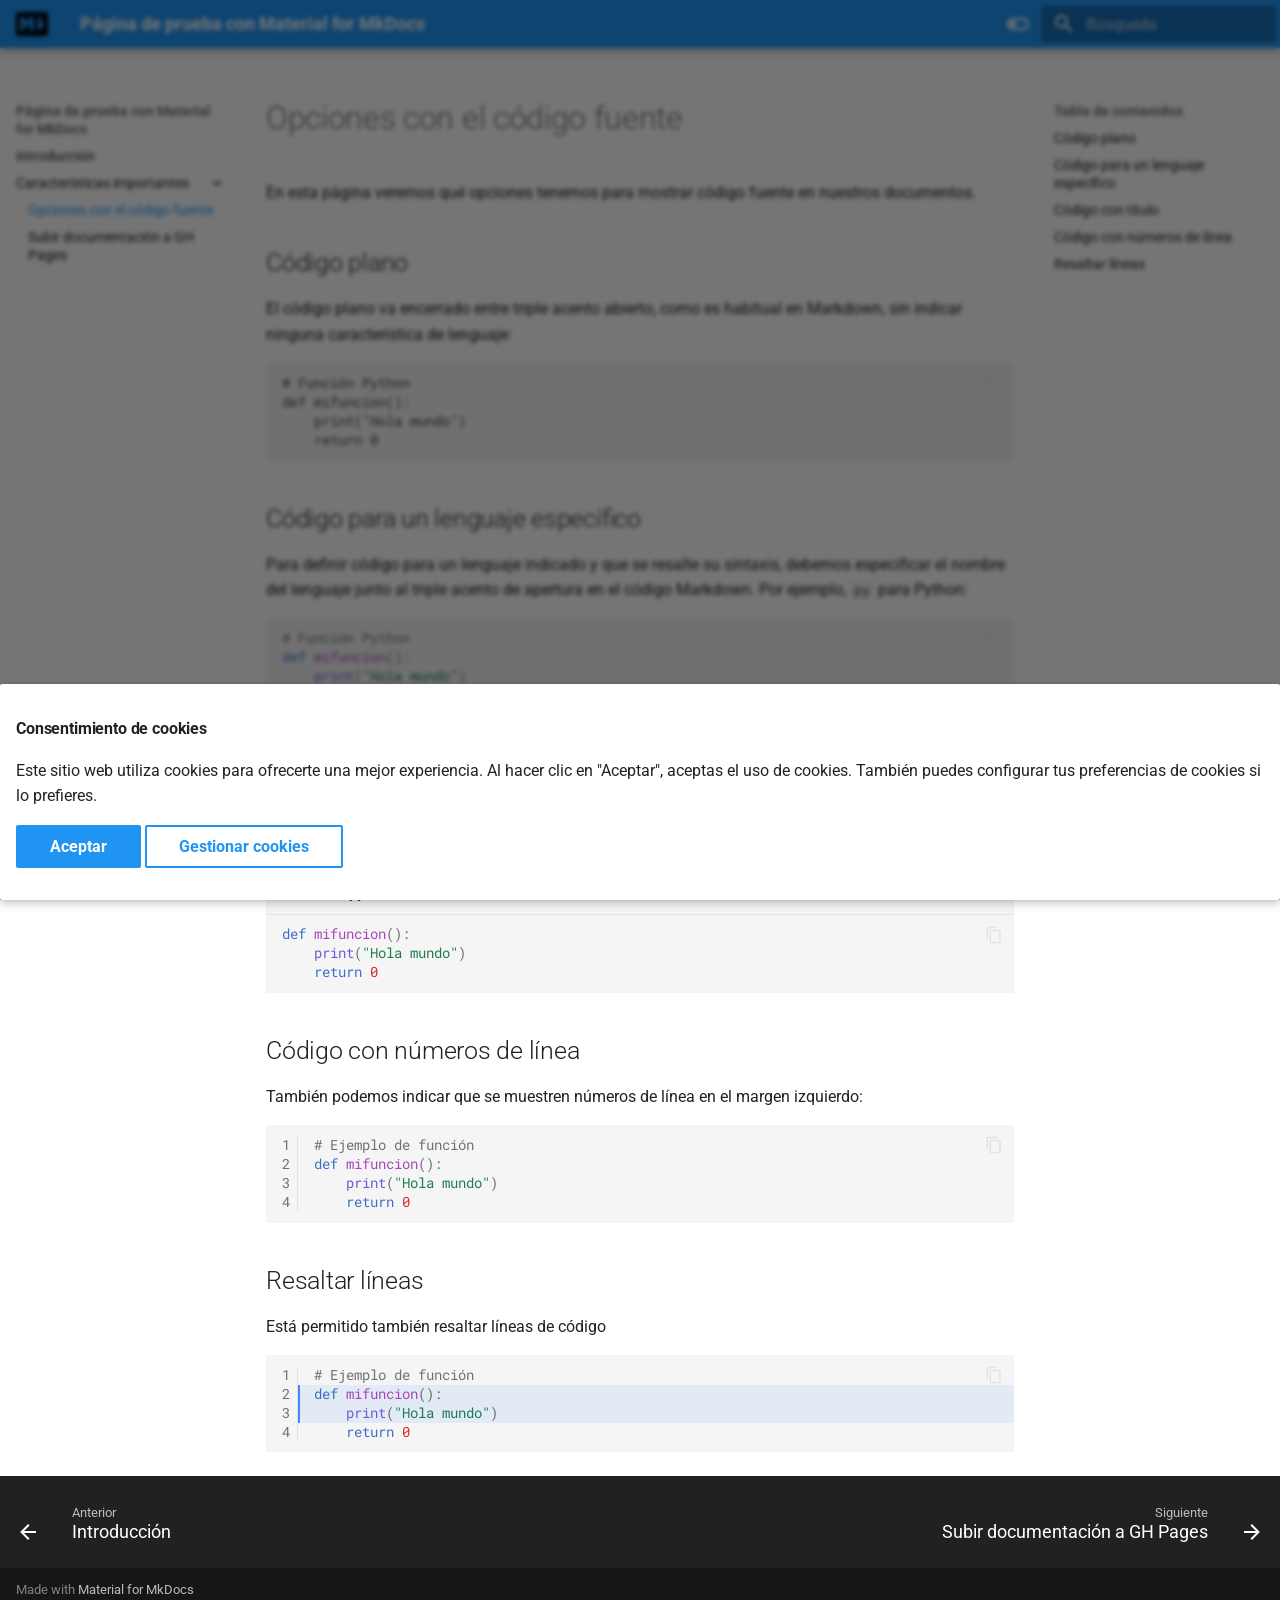
<file: 01.html>
<!doctype html>
<html lang="es" class="no-js">
  <head>
    
      <meta charset="utf-8">
      <meta name="viewport" content="width=device-width,initial-scale=1">
      
      
      
        <link rel="canonical" href="https://nahoiborraies.github.io/prueba_mkdocs/01.html">
      
      
        <link rel="prev" href="index.html">
      
      
        <link rel="next" href="02.html">
      
      
      <link rel="icon" href="assets/images/favicon.png">
      <meta name="generator" content="mkdocs-1.6.1, mkdocs-material-9.5.36">
    
    
      
        <title>Opciones con el código fuente - Página de prueba con Material for MkDocs</title>
      
    
    
      <link rel="stylesheet" href="assets/stylesheets/main.06209087.min.css">
      
        
        <link rel="stylesheet" href="assets/stylesheets/palette.06af60db.min.css">
      
      


    
    
      
    
    
      
        
        
        <link rel="preconnect" href="https://fonts.gstatic.com" crossorigin>
        <link rel="stylesheet" href="https://fonts.googleapis.com/css?family=Roboto:300,300i,400,400i,700,700i%7CRoboto+Mono:400,400i,700,700i&display=fallback">
        <style>:root{--md-text-font:"Roboto";--md-code-font:"Roboto Mono"}</style>
      
    
    
      <link rel="stylesheet" href="css/extra.css">
    
    <script>__md_scope=new URL(".",location),__md_hash=e=>[...e].reduce(((e,_)=>(e<<5)-e+_.charCodeAt(0)),0),__md_get=(e,_=localStorage,t=__md_scope)=>JSON.parse(_.getItem(t.pathname+"."+e)),__md_set=(e,_,t=localStorage,a=__md_scope)=>{try{t.setItem(a.pathname+"."+e,JSON.stringify(_))}catch(e){}}</script>
    
      

    
    
    
  </head>
  
  
    
    
      
    
    
    
    
    <body dir="ltr" data-md-color-scheme="default" data-md-color-primary="blue" data-md-color-accent="yellow">
  
    
    <input class="md-toggle" data-md-toggle="drawer" type="checkbox" id="__drawer" autocomplete="off">
    <input class="md-toggle" data-md-toggle="search" type="checkbox" id="__search" autocomplete="off">
    <label class="md-overlay" for="__drawer"></label>
    <div data-md-component="skip">
      
        
        <a href="#opciones-con-el-codigo-fuente" class="md-skip">
          Saltar a contenido
        </a>
      
    </div>
    <div data-md-component="announce">
      
    </div>
    
    
      

  

<header class="md-header md-header--shadow" data-md-component="header">
  <nav class="md-header__inner md-grid" aria-label="Cabecera">
    <a href="index.html" title="Página de prueba con Material for MkDocs" class="md-header__button md-logo" aria-label="Página de prueba con Material for MkDocs" data-md-component="logo">
      
  <img src="images/logo.png" alt="logo">

    </a>
    <label class="md-header__button md-icon" for="__drawer">
      
      <svg xmlns="http://www.w3.org/2000/svg" viewBox="0 0 24 24"><path d="M3 6h18v2H3zm0 5h18v2H3zm0 5h18v2H3z"/></svg>
    </label>
    <div class="md-header__title" data-md-component="header-title">
      <div class="md-header__ellipsis">
        <div class="md-header__topic">
          <span class="md-ellipsis">
            Página de prueba con Material for MkDocs
          </span>
        </div>
        <div class="md-header__topic" data-md-component="header-topic">
          <span class="md-ellipsis">
            
              Opciones con el código fuente
            
          </span>
        </div>
      </div>
    </div>
    
      
        <form class="md-header__option" data-md-component="palette">
  
    
    
    
    <input class="md-option" data-md-color-media="" data-md-color-scheme="default" data-md-color-primary="blue" data-md-color-accent="yellow"  aria-label="Cambiar a modo noche"  type="radio" name="__palette" id="__palette_0">
    
      <label class="md-header__button md-icon" title="Cambiar a modo noche" for="__palette_1" hidden>
        <svg xmlns="http://www.w3.org/2000/svg" viewBox="0 0 24 24"><path d="M17 6H7c-3.31 0-6 2.69-6 6s2.69 6 6 6h10c3.31 0 6-2.69 6-6s-2.69-6-6-6m0 10H7c-2.21 0-4-1.79-4-4s1.79-4 4-4h10c2.21 0 4 1.79 4 4s-1.79 4-4 4M7 9c-1.66 0-3 1.34-3 3s1.34 3 3 3 3-1.34 3-3-1.34-3-3-3"/></svg>
      </label>
    
  
    
    
    
    <input class="md-option" data-md-color-media="" data-md-color-scheme="slate" data-md-color-primary="blue" data-md-color-accent="yellow"  aria-label="Cambiar a modo día"  type="radio" name="__palette" id="__palette_1">
    
      <label class="md-header__button md-icon" title="Cambiar a modo día" for="__palette_0" hidden>
        <svg xmlns="http://www.w3.org/2000/svg" viewBox="0 0 24 24"><path d="M17 7H7a5 5 0 0 0-5 5 5 5 0 0 0 5 5h10a5 5 0 0 0 5-5 5 5 0 0 0-5-5m0 8a3 3 0 0 1-3-3 3 3 0 0 1 3-3 3 3 0 0 1 3 3 3 3 0 0 1-3 3"/></svg>
      </label>
    
  
</form>
      
    
    
      <script>var palette=__md_get("__palette");if(palette&&palette.color){if("(prefers-color-scheme)"===palette.color.media){var media=matchMedia("(prefers-color-scheme: light)"),input=document.querySelector(media.matches?"[data-md-color-media='(prefers-color-scheme: light)']":"[data-md-color-media='(prefers-color-scheme: dark)']");palette.color.media=input.getAttribute("data-md-color-media"),palette.color.scheme=input.getAttribute("data-md-color-scheme"),palette.color.primary=input.getAttribute("data-md-color-primary"),palette.color.accent=input.getAttribute("data-md-color-accent")}for(var[key,value]of Object.entries(palette.color))document.body.setAttribute("data-md-color-"+key,value)}</script>
    
    
    
      <label class="md-header__button md-icon" for="__search">
        
        <svg xmlns="http://www.w3.org/2000/svg" viewBox="0 0 24 24"><path d="M9.5 3A6.5 6.5 0 0 1 16 9.5c0 1.61-.59 3.09-1.56 4.23l.27.27h.79l5 5-1.5 1.5-5-5v-.79l-.27-.27A6.52 6.52 0 0 1 9.5 16 6.5 6.5 0 0 1 3 9.5 6.5 6.5 0 0 1 9.5 3m0 2C7 5 5 7 5 9.5S7 14 9.5 14 14 12 14 9.5 12 5 9.5 5"/></svg>
      </label>
      <div class="md-search" data-md-component="search" role="dialog">
  <label class="md-search__overlay" for="__search"></label>
  <div class="md-search__inner" role="search">
    <form class="md-search__form" name="search">
      <input type="text" class="md-search__input" name="query" aria-label="Búsqueda" placeholder="Búsqueda" autocapitalize="off" autocorrect="off" autocomplete="off" spellcheck="false" data-md-component="search-query" required>
      <label class="md-search__icon md-icon" for="__search">
        
        <svg xmlns="http://www.w3.org/2000/svg" viewBox="0 0 24 24"><path d="M9.5 3A6.5 6.5 0 0 1 16 9.5c0 1.61-.59 3.09-1.56 4.23l.27.27h.79l5 5-1.5 1.5-5-5v-.79l-.27-.27A6.52 6.52 0 0 1 9.5 16 6.5 6.5 0 0 1 3 9.5 6.5 6.5 0 0 1 9.5 3m0 2C7 5 5 7 5 9.5S7 14 9.5 14 14 12 14 9.5 12 5 9.5 5"/></svg>
        
        <svg xmlns="http://www.w3.org/2000/svg" viewBox="0 0 24 24"><path d="M20 11v2H8l5.5 5.5-1.42 1.42L4.16 12l7.92-7.92L13.5 5.5 8 11z"/></svg>
      </label>
      <nav class="md-search__options" aria-label="Buscar">
        
        <button type="reset" class="md-search__icon md-icon" title="Limpiar" aria-label="Limpiar" tabindex="-1">
          
          <svg xmlns="http://www.w3.org/2000/svg" viewBox="0 0 24 24"><path d="M19 6.41 17.59 5 12 10.59 6.41 5 5 6.41 10.59 12 5 17.59 6.41 19 12 13.41 17.59 19 19 17.59 13.41 12z"/></svg>
        </button>
      </nav>
      
    </form>
    <div class="md-search__output">
      <div class="md-search__scrollwrap" tabindex="0" data-md-scrollfix>
        <div class="md-search-result" data-md-component="search-result">
          <div class="md-search-result__meta">
            Inicializando búsqueda
          </div>
          <ol class="md-search-result__list" role="presentation"></ol>
        </div>
      </div>
    </div>
  </div>
</div>
    
    
  </nav>
  
</header>
    
    <div class="md-container" data-md-component="container">
      
      
        
          
        
      
      <main class="md-main" data-md-component="main">
        <div class="md-main__inner md-grid">
          
            
              
              <div class="md-sidebar md-sidebar--primary" data-md-component="sidebar" data-md-type="navigation" >
                <div class="md-sidebar__scrollwrap">
                  <div class="md-sidebar__inner">
                    



<nav class="md-nav md-nav--primary" aria-label="Navegación" data-md-level="0">
  <label class="md-nav__title" for="__drawer">
    <a href="index.html" title="Página de prueba con Material for MkDocs" class="md-nav__button md-logo" aria-label="Página de prueba con Material for MkDocs" data-md-component="logo">
      
  <img src="images/logo.png" alt="logo">

    </a>
    Página de prueba con Material for MkDocs
  </label>
  
  <ul class="md-nav__list" data-md-scrollfix>
    
      
      
  
  
  
  
    <li class="md-nav__item">
      <a href="index.html" class="md-nav__link">
        
  
  <span class="md-ellipsis">
    Introducción
  </span>
  

      </a>
    </li>
  

    
      
      
  
  
    
  
  
  
    
    
      
        
      
        
      
    
    
    
    <li class="md-nav__item md-nav__item--active md-nav__item--nested">
      
        
        
        <input class="md-nav__toggle md-toggle " type="checkbox" id="__nav_2" checked>
        
          
          <label class="md-nav__link" for="__nav_2" id="__nav_2_label" tabindex="0">
            
  
  <span class="md-ellipsis">
    Características importantes
  </span>
  

            <span class="md-nav__icon md-icon"></span>
          </label>
        
        <nav class="md-nav" data-md-level="1" aria-labelledby="__nav_2_label" aria-expanded="true">
          <label class="md-nav__title" for="__nav_2">
            <span class="md-nav__icon md-icon"></span>
            Características importantes
          </label>
          <ul class="md-nav__list" data-md-scrollfix>
            
              
                
  
  
    
  
  
  
    <li class="md-nav__item md-nav__item--active">
      
      <input class="md-nav__toggle md-toggle" type="checkbox" id="__toc">
      
      
        
      
      
        <label class="md-nav__link md-nav__link--active" for="__toc">
          
  
  <span class="md-ellipsis">
    Opciones con el código fuente
  </span>
  

          <span class="md-nav__icon md-icon"></span>
        </label>
      
      <a href="01.html" class="md-nav__link md-nav__link--active">
        
  
  <span class="md-ellipsis">
    Opciones con el código fuente
  </span>
  

      </a>
      
        

<nav class="md-nav md-nav--secondary" aria-label="Tabla de contenidos">
  
  
  
    
  
  
    <label class="md-nav__title" for="__toc">
      <span class="md-nav__icon md-icon"></span>
      Tabla de contenidos
    </label>
    <ul class="md-nav__list" data-md-component="toc" data-md-scrollfix>
      
        <li class="md-nav__item">
  <a href="#codigo-plano" class="md-nav__link">
    <span class="md-ellipsis">
      Código plano
    </span>
  </a>
  
</li>
      
        <li class="md-nav__item">
  <a href="#codigo-para-un-lenguaje-especifico" class="md-nav__link">
    <span class="md-ellipsis">
      Código para un lenguaje específico
    </span>
  </a>
  
</li>
      
        <li class="md-nav__item">
  <a href="#codigo-con-titulo" class="md-nav__link">
    <span class="md-ellipsis">
      Código con título
    </span>
  </a>
  
</li>
      
        <li class="md-nav__item">
  <a href="#codigo-con-numeros-de-linea" class="md-nav__link">
    <span class="md-ellipsis">
      Código con números de línea
    </span>
  </a>
  
</li>
      
        <li class="md-nav__item">
  <a href="#resaltar-lineas" class="md-nav__link">
    <span class="md-ellipsis">
      Resaltar líneas
    </span>
  </a>
  
</li>
      
    </ul>
  
</nav>
      
    </li>
  

              
            
              
                
  
  
  
  
    <li class="md-nav__item">
      <a href="02.html" class="md-nav__link">
        
  
  <span class="md-ellipsis">
    Subir documentación a GH Pages
  </span>
  

      </a>
    </li>
  

              
            
          </ul>
        </nav>
      
    </li>
  

    
  </ul>
</nav>
                  </div>
                </div>
              </div>
            
            
              
              <div class="md-sidebar md-sidebar--secondary" data-md-component="sidebar" data-md-type="toc" >
                <div class="md-sidebar__scrollwrap">
                  <div class="md-sidebar__inner">
                    

<nav class="md-nav md-nav--secondary" aria-label="Tabla de contenidos">
  
  
  
    
  
  
    <label class="md-nav__title" for="__toc">
      <span class="md-nav__icon md-icon"></span>
      Tabla de contenidos
    </label>
    <ul class="md-nav__list" data-md-component="toc" data-md-scrollfix>
      
        <li class="md-nav__item">
  <a href="#codigo-plano" class="md-nav__link">
    <span class="md-ellipsis">
      Código plano
    </span>
  </a>
  
</li>
      
        <li class="md-nav__item">
  <a href="#codigo-para-un-lenguaje-especifico" class="md-nav__link">
    <span class="md-ellipsis">
      Código para un lenguaje específico
    </span>
  </a>
  
</li>
      
        <li class="md-nav__item">
  <a href="#codigo-con-titulo" class="md-nav__link">
    <span class="md-ellipsis">
      Código con título
    </span>
  </a>
  
</li>
      
        <li class="md-nav__item">
  <a href="#codigo-con-numeros-de-linea" class="md-nav__link">
    <span class="md-ellipsis">
      Código con números de línea
    </span>
  </a>
  
</li>
      
        <li class="md-nav__item">
  <a href="#resaltar-lineas" class="md-nav__link">
    <span class="md-ellipsis">
      Resaltar líneas
    </span>
  </a>
  
</li>
      
    </ul>
  
</nav>
                  </div>
                </div>
              </div>
            
          
          
            <div class="md-content" data-md-component="content">
              <article class="md-content__inner md-typeset">
                
                  


<h1 id="opciones-con-el-codigo-fuente">Opciones con el código fuente<a class="headerlink" href="#opciones-con-el-codigo-fuente" title="Permanent link">&para;</a></h1>
<p>En esta página veremos qué opciones tenemos para mostrar código fuente en nuestros documentos.</p>
<h2 id="codigo-plano">Código plano<a class="headerlink" href="#codigo-plano" title="Permanent link">&para;</a></h2>
<p>El código plano va encerrado entre triple acento abierto, como es habitual en Markdown, sin indicar ninguna característica de lenguaje:</p>
<div class="highlight"><pre><span></span><code># Función Python
def mifuncion():
    print(&quot;Hola mundo&quot;)
    return 0
</code></pre></div>
<h2 id="codigo-para-un-lenguaje-especifico">Código para un lenguaje específico<a class="headerlink" href="#codigo-para-un-lenguaje-especifico" title="Permanent link">&para;</a></h2>
<p>Para definir código para un lenguaje indicado y que se resalte su sintaxis, debemos especificar el nombre del lenguaje junto al triple acento de apertura en el código Markdown. Por ejemplo, <code>py</code> para Python:</p>
<div class="highlight"><pre><span></span><code><span class="c1"># Función Python</span>
<span class="k">def</span> <span class="nf">mifuncion</span><span class="p">():</span>
    <span class="nb">print</span><span class="p">(</span><span class="s2">&quot;Hola mundo&quot;</span><span class="p">)</span>
    <span class="k">return</span> <span class="mi">0</span>
</code></pre></div>
<h2 id="codigo-con-titulo">Código con título<a class="headerlink" href="#codigo-con-titulo" title="Permanent link">&para;</a></h2>
<p>Podemos especificar un título (por ejemplo, el nombre del fichero fuente que se debería crear), al crear el bloque de código</p>
<div class="highlight"><span class="filename">funciones.py</span><pre><span></span><code><span class="k">def</span> <span class="nf">mifuncion</span><span class="p">():</span>
    <span class="nb">print</span><span class="p">(</span><span class="s2">&quot;Hola mundo&quot;</span><span class="p">)</span>
    <span class="k">return</span> <span class="mi">0</span>
</code></pre></div>
<h2 id="codigo-con-numeros-de-linea">Código con números de línea<a class="headerlink" href="#codigo-con-numeros-de-linea" title="Permanent link">&para;</a></h2>
<p>También podemos indicar que se muestren números de línea en el margen izquierdo:</p>
<div class="highlight"><table class="highlighttable"><tr><td class="linenos"><div class="linenodiv"><pre><span></span><span class="normal">1</span>
<span class="normal">2</span>
<span class="normal">3</span>
<span class="normal">4</span></pre></div></td><td class="code"><div><pre><span></span><code><span class="c1"># Ejemplo de función</span>
<span class="k">def</span> <span class="nf">mifuncion</span><span class="p">():</span>
    <span class="nb">print</span><span class="p">(</span><span class="s2">&quot;Hola mundo&quot;</span><span class="p">)</span>
    <span class="k">return</span> <span class="mi">0</span>
</code></pre></div></td></tr></table></div>
<h2 id="resaltar-lineas">Resaltar líneas<a class="headerlink" href="#resaltar-lineas" title="Permanent link">&para;</a></h2>
<p>Está permitido también resaltar líneas de código</p>
<div class="highlight"><table class="highlighttable"><tr><td class="linenos"><div class="linenodiv"><pre><span></span><span class="normal">1</span>
<span class="normal">2</span>
<span class="normal">3</span>
<span class="normal">4</span></pre></div></td><td class="code"><div><pre><span></span><code><span class="c1"># Ejemplo de función</span>
<span class="hll"><span class="k">def</span> <span class="nf">mifuncion</span><span class="p">():</span>
</span><span class="hll">    <span class="nb">print</span><span class="p">(</span><span class="s2">&quot;Hola mundo&quot;</span><span class="p">)</span>
</span>    <span class="k">return</span> <span class="mi">0</span>
</code></pre></div></td></tr></table></div>












                
              </article>
            </div>
          
          
<script>var target=document.getElementById(location.hash.slice(1));target&&target.name&&(target.checked=target.name.startsWith("__tabbed_"))</script>
        </div>
        
          <button type="button" class="md-top md-icon" data-md-component="top" hidden>
  
  <svg xmlns="http://www.w3.org/2000/svg" viewBox="0 0 24 24"><path d="M13 20h-2V8l-5.5 5.5-1.42-1.42L12 4.16l7.92 7.92-1.42 1.42L13 8z"/></svg>
  Volver al principio
</button>
        
      </main>
      
        <footer class="md-footer">
  
    
      
      <nav class="md-footer__inner md-grid" aria-label="Pie" >
        
          
          <a href="index.html" class="md-footer__link md-footer__link--prev" aria-label="Anterior: Introducción">
            <div class="md-footer__button md-icon">
              
              <svg xmlns="http://www.w3.org/2000/svg" viewBox="0 0 24 24"><path d="M20 11v2H8l5.5 5.5-1.42 1.42L4.16 12l7.92-7.92L13.5 5.5 8 11z"/></svg>
            </div>
            <div class="md-footer__title">
              <span class="md-footer__direction">
                Anterior
              </span>
              <div class="md-ellipsis">
                Introducción
              </div>
            </div>
          </a>
        
        
          
          <a href="02.html" class="md-footer__link md-footer__link--next" aria-label="Siguiente: Subir documentación a GH Pages">
            <div class="md-footer__title">
              <span class="md-footer__direction">
                Siguiente
              </span>
              <div class="md-ellipsis">
                Subir documentación a GH Pages
              </div>
            </div>
            <div class="md-footer__button md-icon">
              
              <svg xmlns="http://www.w3.org/2000/svg" viewBox="0 0 24 24"><path d="M4 11v2h12l-5.5 5.5 1.42 1.42L19.84 12l-7.92-7.92L10.5 5.5 16 11z"/></svg>
            </div>
          </a>
        
      </nav>
    
  
  <div class="md-footer-meta md-typeset">
    <div class="md-footer-meta__inner md-grid">
      <div class="md-copyright">
  
  
    Made with
    <a href="https://squidfunk.github.io/mkdocs-material/" target="_blank" rel="noopener">
      Material for MkDocs
    </a>
  
</div>
      
    </div>
  </div>
</footer>
      
    </div>
    <div class="md-dialog" data-md-component="dialog">
      <div class="md-dialog__inner md-typeset"></div>
    </div>
    
    
      <div class="md-consent" data-md-component="consent" id="__consent" hidden>
        <div class="md-consent__overlay"></div>
        <aside class="md-consent__inner">
          <form class="md-consent__form md-grid md-typeset" name="consent">
            




  


<h4>Consentimiento de cookies</h4>
<p>Este sitio web utiliza cookies para ofrecerte una mejor experiencia.  Al hacer clic en "Aceptar", aceptas el uso de cookies.  También puedes configurar tus preferencias de cookies si lo prefieres.</p>
<input class="md-toggle" type="checkbox" id="__settings" >
<div class="md-consent__settings">
  <ul class="task-list">
    
  </ul>
</div>
<div class="md-consent__controls">
  
    
      <button class="md-button md-button--primary">Aceptar</button>
    
    
    
  
    
    
    
      <label class="md-button" for="__settings">Gestionar cookies</label>
    
  
</div>
          </form>
        </aside>
      </div>
      <script>var consent=__md_get("__consent");if(consent)for(var input of document.forms.consent.elements)input.name&&(input.checked=consent[input.name]||!1);else"file:"!==location.protocol&&setTimeout((function(){document.querySelector("[data-md-component=consent]").hidden=!1}),250);var form=document.forms.consent;for(var action of["submit","reset"])form.addEventListener(action,(function(e){if(e.preventDefault(),"reset"===e.type)for(var n of document.forms.consent.elements)n.name&&(n.checked=!1);__md_set("__consent",Object.fromEntries(Array.from(new FormData(form).keys()).map((function(e){return[e,!0]})))),location.hash="",location.reload()}))</script>
    
    <script id="__config" type="application/json">{"base": ".", "features": ["header.autohide", "navigation.top", "navigation.tracking", "navigation.footer", "navigation.indexes", "content.code.annotate", "announce.dismiss", "toc.follow", "content.code.copy"], "search": "assets/javascripts/workers/search.6ce7567c.min.js", "translations": {"clipboard.copied": "Copiado al portapapeles", "clipboard.copy": "Copiar al portapapeles", "search.result.more.one": "1 m\u00e1s en esta p\u00e1gina", "search.result.more.other": "# m\u00e1s en esta p\u00e1gina", "search.result.none": "No se encontraron documentos", "search.result.one": "1 documento encontrado", "search.result.other": "# documentos encontrados", "search.result.placeholder": "Teclee para comenzar b\u00fasqueda", "search.result.term.missing": "Falta", "select.version": "Seleccionar versi\u00f3n"}}</script>
    
    
      <script src="assets/javascripts/bundle.56dfad97.min.js"></script>
      
    
  </body>
</html>
</file>
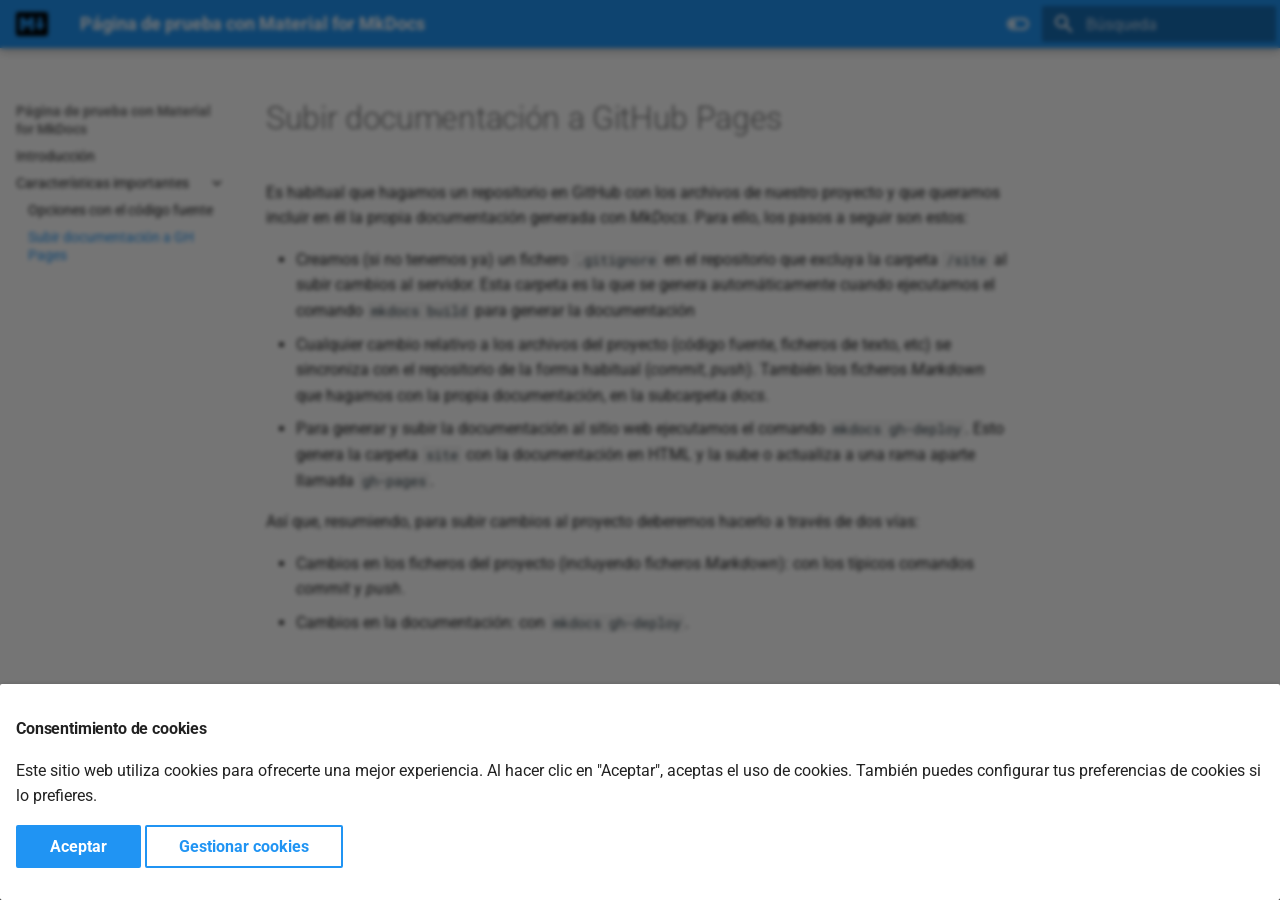
<file: 02.html>
<!doctype html>
<html lang="es" class="no-js">
  <head>
    
      <meta charset="utf-8">
      <meta name="viewport" content="width=device-width,initial-scale=1">
      
      
      
        <link rel="canonical" href="https://nahoiborraies.github.io/prueba_mkdocs/02.html">
      
      
        <link rel="prev" href="01.html">
      
      
      
      <link rel="icon" href="assets/images/favicon.png">
      <meta name="generator" content="mkdocs-1.6.1, mkdocs-material-9.5.36">
    
    
      
        <title>Subir documentación a GH Pages - Página de prueba con Material for MkDocs</title>
      
    
    
      <link rel="stylesheet" href="assets/stylesheets/main.06209087.min.css">
      
        
        <link rel="stylesheet" href="assets/stylesheets/palette.06af60db.min.css">
      
      


    
    
      
    
    
      
        
        
        <link rel="preconnect" href="https://fonts.gstatic.com" crossorigin>
        <link rel="stylesheet" href="https://fonts.googleapis.com/css?family=Roboto:300,300i,400,400i,700,700i%7CRoboto+Mono:400,400i,700,700i&display=fallback">
        <style>:root{--md-text-font:"Roboto";--md-code-font:"Roboto Mono"}</style>
      
    
    
      <link rel="stylesheet" href="css/extra.css">
    
    <script>__md_scope=new URL(".",location),__md_hash=e=>[...e].reduce(((e,_)=>(e<<5)-e+_.charCodeAt(0)),0),__md_get=(e,_=localStorage,t=__md_scope)=>JSON.parse(_.getItem(t.pathname+"."+e)),__md_set=(e,_,t=localStorage,a=__md_scope)=>{try{t.setItem(a.pathname+"."+e,JSON.stringify(_))}catch(e){}}</script>
    
      

    
    
    
  </head>
  
  
    
    
      
    
    
    
    
    <body dir="ltr" data-md-color-scheme="default" data-md-color-primary="blue" data-md-color-accent="yellow">
  
    
    <input class="md-toggle" data-md-toggle="drawer" type="checkbox" id="__drawer" autocomplete="off">
    <input class="md-toggle" data-md-toggle="search" type="checkbox" id="__search" autocomplete="off">
    <label class="md-overlay" for="__drawer"></label>
    <div data-md-component="skip">
      
        
        <a href="#subir-documentacion-a-github-pages" class="md-skip">
          Saltar a contenido
        </a>
      
    </div>
    <div data-md-component="announce">
      
    </div>
    
    
      

  

<header class="md-header md-header--shadow" data-md-component="header">
  <nav class="md-header__inner md-grid" aria-label="Cabecera">
    <a href="index.html" title="Página de prueba con Material for MkDocs" class="md-header__button md-logo" aria-label="Página de prueba con Material for MkDocs" data-md-component="logo">
      
  <img src="images/logo.png" alt="logo">

    </a>
    <label class="md-header__button md-icon" for="__drawer">
      
      <svg xmlns="http://www.w3.org/2000/svg" viewBox="0 0 24 24"><path d="M3 6h18v2H3zm0 5h18v2H3zm0 5h18v2H3z"/></svg>
    </label>
    <div class="md-header__title" data-md-component="header-title">
      <div class="md-header__ellipsis">
        <div class="md-header__topic">
          <span class="md-ellipsis">
            Página de prueba con Material for MkDocs
          </span>
        </div>
        <div class="md-header__topic" data-md-component="header-topic">
          <span class="md-ellipsis">
            
              Subir documentación a GH Pages
            
          </span>
        </div>
      </div>
    </div>
    
      
        <form class="md-header__option" data-md-component="palette">
  
    
    
    
    <input class="md-option" data-md-color-media="" data-md-color-scheme="default" data-md-color-primary="blue" data-md-color-accent="yellow"  aria-label="Cambiar a modo noche"  type="radio" name="__palette" id="__palette_0">
    
      <label class="md-header__button md-icon" title="Cambiar a modo noche" for="__palette_1" hidden>
        <svg xmlns="http://www.w3.org/2000/svg" viewBox="0 0 24 24"><path d="M17 6H7c-3.31 0-6 2.69-6 6s2.69 6 6 6h10c3.31 0 6-2.69 6-6s-2.69-6-6-6m0 10H7c-2.21 0-4-1.79-4-4s1.79-4 4-4h10c2.21 0 4 1.79 4 4s-1.79 4-4 4M7 9c-1.66 0-3 1.34-3 3s1.34 3 3 3 3-1.34 3-3-1.34-3-3-3"/></svg>
      </label>
    
  
    
    
    
    <input class="md-option" data-md-color-media="" data-md-color-scheme="slate" data-md-color-primary="blue" data-md-color-accent="yellow"  aria-label="Cambiar a modo día"  type="radio" name="__palette" id="__palette_1">
    
      <label class="md-header__button md-icon" title="Cambiar a modo día" for="__palette_0" hidden>
        <svg xmlns="http://www.w3.org/2000/svg" viewBox="0 0 24 24"><path d="M17 7H7a5 5 0 0 0-5 5 5 5 0 0 0 5 5h10a5 5 0 0 0 5-5 5 5 0 0 0-5-5m0 8a3 3 0 0 1-3-3 3 3 0 0 1 3-3 3 3 0 0 1 3 3 3 3 0 0 1-3 3"/></svg>
      </label>
    
  
</form>
      
    
    
      <script>var palette=__md_get("__palette");if(palette&&palette.color){if("(prefers-color-scheme)"===palette.color.media){var media=matchMedia("(prefers-color-scheme: light)"),input=document.querySelector(media.matches?"[data-md-color-media='(prefers-color-scheme: light)']":"[data-md-color-media='(prefers-color-scheme: dark)']");palette.color.media=input.getAttribute("data-md-color-media"),palette.color.scheme=input.getAttribute("data-md-color-scheme"),palette.color.primary=input.getAttribute("data-md-color-primary"),palette.color.accent=input.getAttribute("data-md-color-accent")}for(var[key,value]of Object.entries(palette.color))document.body.setAttribute("data-md-color-"+key,value)}</script>
    
    
    
      <label class="md-header__button md-icon" for="__search">
        
        <svg xmlns="http://www.w3.org/2000/svg" viewBox="0 0 24 24"><path d="M9.5 3A6.5 6.5 0 0 1 16 9.5c0 1.61-.59 3.09-1.56 4.23l.27.27h.79l5 5-1.5 1.5-5-5v-.79l-.27-.27A6.52 6.52 0 0 1 9.5 16 6.5 6.5 0 0 1 3 9.5 6.5 6.5 0 0 1 9.5 3m0 2C7 5 5 7 5 9.5S7 14 9.5 14 14 12 14 9.5 12 5 9.5 5"/></svg>
      </label>
      <div class="md-search" data-md-component="search" role="dialog">
  <label class="md-search__overlay" for="__search"></label>
  <div class="md-search__inner" role="search">
    <form class="md-search__form" name="search">
      <input type="text" class="md-search__input" name="query" aria-label="Búsqueda" placeholder="Búsqueda" autocapitalize="off" autocorrect="off" autocomplete="off" spellcheck="false" data-md-component="search-query" required>
      <label class="md-search__icon md-icon" for="__search">
        
        <svg xmlns="http://www.w3.org/2000/svg" viewBox="0 0 24 24"><path d="M9.5 3A6.5 6.5 0 0 1 16 9.5c0 1.61-.59 3.09-1.56 4.23l.27.27h.79l5 5-1.5 1.5-5-5v-.79l-.27-.27A6.52 6.52 0 0 1 9.5 16 6.5 6.5 0 0 1 3 9.5 6.5 6.5 0 0 1 9.5 3m0 2C7 5 5 7 5 9.5S7 14 9.5 14 14 12 14 9.5 12 5 9.5 5"/></svg>
        
        <svg xmlns="http://www.w3.org/2000/svg" viewBox="0 0 24 24"><path d="M20 11v2H8l5.5 5.5-1.42 1.42L4.16 12l7.92-7.92L13.5 5.5 8 11z"/></svg>
      </label>
      <nav class="md-search__options" aria-label="Buscar">
        
        <button type="reset" class="md-search__icon md-icon" title="Limpiar" aria-label="Limpiar" tabindex="-1">
          
          <svg xmlns="http://www.w3.org/2000/svg" viewBox="0 0 24 24"><path d="M19 6.41 17.59 5 12 10.59 6.41 5 5 6.41 10.59 12 5 17.59 6.41 19 12 13.41 17.59 19 19 17.59 13.41 12z"/></svg>
        </button>
      </nav>
      
    </form>
    <div class="md-search__output">
      <div class="md-search__scrollwrap" tabindex="0" data-md-scrollfix>
        <div class="md-search-result" data-md-component="search-result">
          <div class="md-search-result__meta">
            Inicializando búsqueda
          </div>
          <ol class="md-search-result__list" role="presentation"></ol>
        </div>
      </div>
    </div>
  </div>
</div>
    
    
  </nav>
  
</header>
    
    <div class="md-container" data-md-component="container">
      
      
        
          
        
      
      <main class="md-main" data-md-component="main">
        <div class="md-main__inner md-grid">
          
            
              
              <div class="md-sidebar md-sidebar--primary" data-md-component="sidebar" data-md-type="navigation" >
                <div class="md-sidebar__scrollwrap">
                  <div class="md-sidebar__inner">
                    



<nav class="md-nav md-nav--primary" aria-label="Navegación" data-md-level="0">
  <label class="md-nav__title" for="__drawer">
    <a href="index.html" title="Página de prueba con Material for MkDocs" class="md-nav__button md-logo" aria-label="Página de prueba con Material for MkDocs" data-md-component="logo">
      
  <img src="images/logo.png" alt="logo">

    </a>
    Página de prueba con Material for MkDocs
  </label>
  
  <ul class="md-nav__list" data-md-scrollfix>
    
      
      
  
  
  
  
    <li class="md-nav__item">
      <a href="index.html" class="md-nav__link">
        
  
  <span class="md-ellipsis">
    Introducción
  </span>
  

      </a>
    </li>
  

    
      
      
  
  
    
  
  
  
    
    
      
        
      
        
      
    
    
    
    <li class="md-nav__item md-nav__item--active md-nav__item--nested">
      
        
        
        <input class="md-nav__toggle md-toggle " type="checkbox" id="__nav_2" checked>
        
          
          <label class="md-nav__link" for="__nav_2" id="__nav_2_label" tabindex="0">
            
  
  <span class="md-ellipsis">
    Características importantes
  </span>
  

            <span class="md-nav__icon md-icon"></span>
          </label>
        
        <nav class="md-nav" data-md-level="1" aria-labelledby="__nav_2_label" aria-expanded="true">
          <label class="md-nav__title" for="__nav_2">
            <span class="md-nav__icon md-icon"></span>
            Características importantes
          </label>
          <ul class="md-nav__list" data-md-scrollfix>
            
              
                
  
  
  
  
    <li class="md-nav__item">
      <a href="01.html" class="md-nav__link">
        
  
  <span class="md-ellipsis">
    Opciones con el código fuente
  </span>
  

      </a>
    </li>
  

              
            
              
                
  
  
    
  
  
  
    <li class="md-nav__item md-nav__item--active">
      
      <input class="md-nav__toggle md-toggle" type="checkbox" id="__toc">
      
      
        
      
      
      <a href="02.html" class="md-nav__link md-nav__link--active">
        
  
  <span class="md-ellipsis">
    Subir documentación a GH Pages
  </span>
  

      </a>
      
    </li>
  

              
            
          </ul>
        </nav>
      
    </li>
  

    
  </ul>
</nav>
                  </div>
                </div>
              </div>
            
            
              
              <div class="md-sidebar md-sidebar--secondary" data-md-component="sidebar" data-md-type="toc" >
                <div class="md-sidebar__scrollwrap">
                  <div class="md-sidebar__inner">
                    

<nav class="md-nav md-nav--secondary" aria-label="Tabla de contenidos">
  
  
  
    
  
  
</nav>
                  </div>
                </div>
              </div>
            
          
          
            <div class="md-content" data-md-component="content">
              <article class="md-content__inner md-typeset">
                
                  


<h1 id="subir-documentacion-a-github-pages">Subir documentación a GitHub Pages<a class="headerlink" href="#subir-documentacion-a-github-pages" title="Permanent link">&para;</a></h1>
<p>Es habitual que hagamos un repositorio en GitHub con los archivos de nuestro proyecto y que queramos incluir en él la propia documentación generada con <em>MkDocs</em>. Para ello, los pasos a seguir son estos:</p>
<ul>
<li>Creamos (si no tenemos ya) un fichero <code>.gitignore</code> en el repositorio que excluya la carpeta <code>/site</code> al subir cambios al servidor. Esta carpeta es la que se genera automáticamente cuando ejecutamos el comando <code>mkdocs build</code> para generar la documentación</li>
<li>Cualquier cambio relativo a los archivos del proyecto (código fuente, ficheros de texto, etc) se sincroniza con el repositorio de la forma habitual (<em>commit</em>, <em>push</em>). También los ficheros <em>Markdown</em> que hagamos con la propia documentación, en la subcarpeta <em>docs</em>.</li>
<li>Para generar y subir la documentación al sitio web ejecutamos el comando <code>mkdocs gh-deploy</code>. Esto genera la carpeta <code>site</code> con la documentación en HTML y la sube o actualiza a una rama aparte llamada <code>gh-pages</code>.</li>
</ul>
<p>Así que, resumiendo, para subir cambios al proyecto deberemos hacerlo a través de dos vías:</p>
<ul>
<li>Cambios en los ficheros del proyecto (incluyendo ficheros <em>Markdown</em>): con los típicos comandos <em>commit</em> y <em>push</em>.</li>
<li>Cambios en la documentación: con <code>mkdocs gh-deploy</code>.</li>
</ul>












                
              </article>
            </div>
          
          
<script>var target=document.getElementById(location.hash.slice(1));target&&target.name&&(target.checked=target.name.startsWith("__tabbed_"))</script>
        </div>
        
          <button type="button" class="md-top md-icon" data-md-component="top" hidden>
  
  <svg xmlns="http://www.w3.org/2000/svg" viewBox="0 0 24 24"><path d="M13 20h-2V8l-5.5 5.5-1.42-1.42L12 4.16l7.92 7.92-1.42 1.42L13 8z"/></svg>
  Volver al principio
</button>
        
      </main>
      
        <footer class="md-footer">
  
    
      
      <nav class="md-footer__inner md-grid" aria-label="Pie" >
        
          
          <a href="01.html" class="md-footer__link md-footer__link--prev" aria-label="Anterior: Opciones con el código fuente">
            <div class="md-footer__button md-icon">
              
              <svg xmlns="http://www.w3.org/2000/svg" viewBox="0 0 24 24"><path d="M20 11v2H8l5.5 5.5-1.42 1.42L4.16 12l7.92-7.92L13.5 5.5 8 11z"/></svg>
            </div>
            <div class="md-footer__title">
              <span class="md-footer__direction">
                Anterior
              </span>
              <div class="md-ellipsis">
                Opciones con el código fuente
              </div>
            </div>
          </a>
        
        
      </nav>
    
  
  <div class="md-footer-meta md-typeset">
    <div class="md-footer-meta__inner md-grid">
      <div class="md-copyright">
  
  
    Made with
    <a href="https://squidfunk.github.io/mkdocs-material/" target="_blank" rel="noopener">
      Material for MkDocs
    </a>
  
</div>
      
    </div>
  </div>
</footer>
      
    </div>
    <div class="md-dialog" data-md-component="dialog">
      <div class="md-dialog__inner md-typeset"></div>
    </div>
    
    
      <div class="md-consent" data-md-component="consent" id="__consent" hidden>
        <div class="md-consent__overlay"></div>
        <aside class="md-consent__inner">
          <form class="md-consent__form md-grid md-typeset" name="consent">
            




  


<h4>Consentimiento de cookies</h4>
<p>Este sitio web utiliza cookies para ofrecerte una mejor experiencia.  Al hacer clic en "Aceptar", aceptas el uso de cookies.  También puedes configurar tus preferencias de cookies si lo prefieres.</p>
<input class="md-toggle" type="checkbox" id="__settings" >
<div class="md-consent__settings">
  <ul class="task-list">
    
  </ul>
</div>
<div class="md-consent__controls">
  
    
      <button class="md-button md-button--primary">Aceptar</button>
    
    
    
  
    
    
    
      <label class="md-button" for="__settings">Gestionar cookies</label>
    
  
</div>
          </form>
        </aside>
      </div>
      <script>var consent=__md_get("__consent");if(consent)for(var input of document.forms.consent.elements)input.name&&(input.checked=consent[input.name]||!1);else"file:"!==location.protocol&&setTimeout((function(){document.querySelector("[data-md-component=consent]").hidden=!1}),250);var form=document.forms.consent;for(var action of["submit","reset"])form.addEventListener(action,(function(e){if(e.preventDefault(),"reset"===e.type)for(var n of document.forms.consent.elements)n.name&&(n.checked=!1);__md_set("__consent",Object.fromEntries(Array.from(new FormData(form).keys()).map((function(e){return[e,!0]})))),location.hash="",location.reload()}))</script>
    
    <script id="__config" type="application/json">{"base": ".", "features": ["header.autohide", "navigation.top", "navigation.tracking", "navigation.footer", "navigation.indexes", "content.code.annotate", "announce.dismiss", "toc.follow", "content.code.copy"], "search": "assets/javascripts/workers/search.6ce7567c.min.js", "translations": {"clipboard.copied": "Copiado al portapapeles", "clipboard.copy": "Copiar al portapapeles", "search.result.more.one": "1 m\u00e1s en esta p\u00e1gina", "search.result.more.other": "# m\u00e1s en esta p\u00e1gina", "search.result.none": "No se encontraron documentos", "search.result.one": "1 documento encontrado", "search.result.other": "# documentos encontrados", "search.result.placeholder": "Teclee para comenzar b\u00fasqueda", "search.result.term.missing": "Falta", "select.version": "Seleccionar versi\u00f3n"}}</script>
    
    
      <script src="assets/javascripts/bundle.56dfad97.min.js"></script>
      
    
  </body>
</html>
</file>
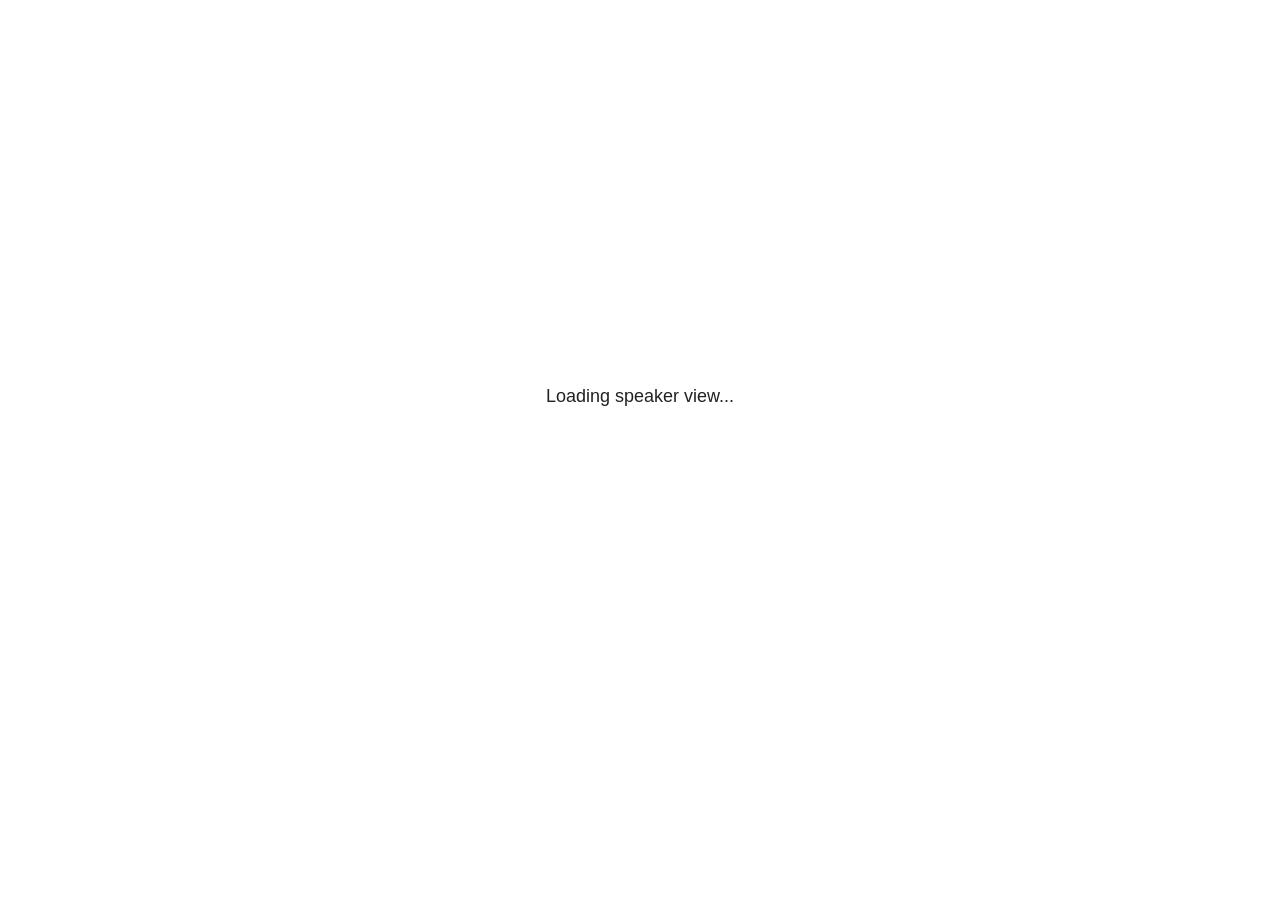
<file: reveal/plugin/notes/speaker-view.html>
<html lang="en">
	<head>
		<meta charset="utf-8">

		<title>reveal.js - Speaker View</title>

		<style>
			body {
				font-family: Helvetica;
				font-size: 18px;
			}

			#current-slide,
			#upcoming-slide,
			#speaker-controls {
				padding: 6px;
				box-sizing: border-box;
				-moz-box-sizing: border-box;
			}

			#current-slide iframe,
			#upcoming-slide iframe {
				width: 100%;
				height: 100%;
				border: 1px solid #ddd;
			}

			#current-slide .label,
			#upcoming-slide .label {
				position: absolute;
				top: 10px;
				left: 10px;
				z-index: 2;
			}

			#connection-status {
				position: absolute;
				top: 0;
				left: 0;
				width: 100%;
				height: 100%;
				z-index: 20;
				padding: 30% 20% 20% 20%;
				font-size: 18px;
				color: #222;
				background: #fff;
				text-align: center;
				box-sizing: border-box;
				line-height: 1.4;
			}

			.overlay-element {
				height: 34px;
				line-height: 34px;
				padding: 0 10px;
				text-shadow: none;
				background: rgba( 220, 220, 220, 0.8 );
				color: #222;
				font-size: 14px;
			}

			.overlay-element.interactive:hover {
				background: rgba( 220, 220, 220, 1 );
			}

			#current-slide {
				position: absolute;
				width: 60%;
				height: 100%;
				top: 0;
				left: 0;
				padding-right: 0;
			}

			#upcoming-slide {
				position: absolute;
				width: 40%;
				height: 40%;
				right: 0;
				top: 0;
			}

			/* Speaker controls */
			#speaker-controls {
				position: absolute;
				top: 40%;
				right: 0;
				width: 40%;
				height: 60%;
				overflow: auto;
				font-size: 18px;
			}

				.speaker-controls-time.hidden,
				.speaker-controls-notes.hidden {
					display: none;
				}

				.speaker-controls-time .label,
				.speaker-controls-pace .label,
				.speaker-controls-notes .label {
					text-transform: uppercase;
					font-weight: normal;
					font-size: 0.66em;
					color: #666;
					margin: 0;
				}

				.speaker-controls-time, .speaker-controls-pace {
					border-bottom: 1px solid rgba( 200, 200, 200, 0.5 );
					margin-bottom: 10px;
					padding: 10px 16px;
					padding-bottom: 20px;
					cursor: pointer;
				}

				.speaker-controls-time .reset-button {
					opacity: 0;
					float: right;
					color: #666;
					text-decoration: none;
				}
				.speaker-controls-time:hover .reset-button {
					opacity: 1;
				}

				.speaker-controls-time .timer,
				.speaker-controls-time .clock {
					width: 50%;
				}

				.speaker-controls-time .timer,
				.speaker-controls-time .clock,
				.speaker-controls-time .pacing .hours-value,
				.speaker-controls-time .pacing .minutes-value,
				.speaker-controls-time .pacing .seconds-value {
					font-size: 1.9em;
				}

				.speaker-controls-time .timer {
					float: left;
				}

				.speaker-controls-time .clock {
					float: right;
					text-align: right;
				}

				.speaker-controls-time span.mute {
					opacity: 0.3;
				}

				.speaker-controls-time .pacing-title {
					margin-top: 5px;
				}

				.speaker-controls-time .pacing.ahead {
					color: blue;
				}

				.speaker-controls-time .pacing.on-track {
					color: green;
				}

				.speaker-controls-time .pacing.behind {
					color: red;
				}

				.speaker-controls-notes {
					padding: 10px 16px;
				}

				.speaker-controls-notes .value {
					margin-top: 5px;
					line-height: 1.4;
					font-size: 1.2em;
				}

			/* Layout selector */
			#speaker-layout {
				position: absolute;
				top: 10px;
				right: 10px;
				color: #222;
				z-index: 10;
			}
				#speaker-layout select {
					position: absolute;
					width: 100%;
					height: 100%;
					top: 0;
					left: 0;
					border: 0;
					box-shadow: 0;
					cursor: pointer;
					opacity: 0;

					font-size: 1em;
					background-color: transparent;

					-moz-appearance: none;
					-webkit-appearance: none;
					-webkit-tap-highlight-color: rgba(0, 0, 0, 0);
				}

				#speaker-layout select:focus {
					outline: none;
					box-shadow: none;
				}

			.clear {
				clear: both;
			}

			/* Speaker layout: Wide */
			body[data-speaker-layout="wide"] #current-slide,
			body[data-speaker-layout="wide"] #upcoming-slide {
				width: 50%;
				height: 45%;
				padding: 6px;
			}

			body[data-speaker-layout="wide"] #current-slide {
				top: 0;
				left: 0;
			}

			body[data-speaker-layout="wide"] #upcoming-slide {
				top: 0;
				left: 50%;
			}

			body[data-speaker-layout="wide"] #speaker-controls {
				top: 45%;
				left: 0;
				width: 100%;
				height: 50%;
				font-size: 1.25em;
			}

			/* Speaker layout: Tall */
			body[data-speaker-layout="tall"] #current-slide,
			body[data-speaker-layout="tall"] #upcoming-slide {
				width: 45%;
				height: 50%;
				padding: 6px;
			}

			body[data-speaker-layout="tall"] #current-slide {
				top: 0;
				left: 0;
			}

			body[data-speaker-layout="tall"] #upcoming-slide {
				top: 50%;
				left: 0;
			}

			body[data-speaker-layout="tall"] #speaker-controls {
				padding-top: 40px;
				top: 0;
				left: 45%;
				width: 55%;
				height: 100%;
				font-size: 1.25em;
			}

			/* Speaker layout: Notes only */
			body[data-speaker-layout="notes-only"] #current-slide,
			body[data-speaker-layout="notes-only"] #upcoming-slide {
				display: none;
			}

			body[data-speaker-layout="notes-only"] #speaker-controls {
				padding-top: 40px;
				top: 0;
				left: 0;
				width: 100%;
				height: 100%;
				font-size: 1.25em;
			}

			@media screen and (max-width: 1080px) {
				body[data-speaker-layout="default"] #speaker-controls {
					font-size: 16px;
				}
			}

			@media screen and (max-width: 900px) {
				body[data-speaker-layout="default"] #speaker-controls {
					font-size: 14px;
				}
			}

			@media screen and (max-width: 800px) {
				body[data-speaker-layout="default"] #speaker-controls {
					font-size: 12px;
				}
			}

		</style>
	</head>

	<body>

		<div id="connection-status">Loading speaker view...</div>

		<div id="current-slide"></div>
		<div id="upcoming-slide"><span class="overlay-element label">Upcoming</span></div>
		<div id="speaker-controls">
			<div class="speaker-controls-time">
				<h4 class="label">Time <span class="reset-button">Click to Reset</span></h4>
				<div class="clock">
					<span class="clock-value">0:00 AM</span>
				</div>
				<div class="timer">
					<span class="hours-value">00</span><span class="minutes-value">:00</span><span class="seconds-value">:00</span>
				</div>
				<div class="clear"></div>

				<h4 class="label pacing-title" style="display: none">Pacing – Time to finish current slide</h4>
				<div class="pacing" style="display: none">
					<span class="hours-value">00</span><span class="minutes-value">:00</span><span class="seconds-value">:00</span>
				</div>
			</div>

			<div class="speaker-controls-notes hidden">
				<h4 class="label">Notes</h4>
				<div class="value"></div>
			</div>
		</div>
		<div id="speaker-layout" class="overlay-element interactive">
			<span class="speaker-layout-label"></span>
			<select class="speaker-layout-dropdown"></select>
		</div>

		<script>

			(function() {

				var notes,
					notesValue,
					currentState,
					currentSlide,
					upcomingSlide,
					layoutLabel,
					layoutDropdown,
					pendingCalls = {},
					lastRevealApiCallId = 0,
					connected = false;

				var SPEAKER_LAYOUTS = {
					'default': 'Default',
					'wide': 'Wide',
					'tall': 'Tall',
					'notes-only': 'Notes only'
				};

				setupLayout();

				var connectionStatus = document.querySelector( '#connection-status' );
				var connectionTimeout = setTimeout( function() {
					connectionStatus.innerHTML = 'Error connecting to main window.<br>Please try closing and reopening the speaker view.';
				}, 5000 );

				window.addEventListener( 'message', function( event ) {

					clearTimeout( connectionTimeout );
					connectionStatus.style.display = 'none';

					var data = JSON.parse( event.data );

					// The overview mode is only useful to the reveal.js instance
					// where navigation occurs so we don't sync it
					if( data.state ) delete data.state.overview;

					// Messages sent by the notes plugin inside of the main window
					if( data && data.namespace === 'reveal-notes' ) {
						if( data.type === 'connect' ) {
							handleConnectMessage( data );
						}
						else if( data.type === 'state' ) {
							handleStateMessage( data );
						}
						else if( data.type === 'return' ) {
							pendingCalls[data.callId](data.result);
							delete pendingCalls[data.callId];
						}
					}
					// Messages sent by the reveal.js inside of the current slide preview
					else if( data && data.namespace === 'reveal' ) {
						if( /ready/.test( data.eventName ) ) {
							// Send a message back to notify that the handshake is complete
							window.opener.postMessage( JSON.stringify({ namespace: 'reveal-notes', type: 'connected'} ), '*' );
						}
						else if( /slidechanged|fragmentshown|fragmenthidden|paused|resumed/.test( data.eventName ) && currentState !== JSON.stringify( data.state ) ) {

							window.opener.postMessage( JSON.stringify({ method: 'setState', args: [ data.state ]} ), '*' );

						}
					}

				} );

				/**
				 * Asynchronously calls the Reveal.js API of the main frame.
				 */
				function callRevealApi( methodName, methodArguments, callback ) {

					var callId = ++lastRevealApiCallId;
					pendingCalls[callId] = callback;
					window.opener.postMessage( JSON.stringify( {
						namespace: 'reveal-notes',
						type: 'call',
						callId: callId,
						methodName: methodName,
						arguments: methodArguments
					} ), '*' );

				}

				/**
				 * Called when the main window is trying to establish a
				 * connection.
				 */
				function handleConnectMessage( data ) {

					if( connected === false ) {
						connected = true;

						setupIframes( data );
						setupKeyboard();
						setupNotes();
						setupTimer();
					}

				}

				/**
				 * Called when the main window sends an updated state.
				 */
				function handleStateMessage( data ) {

					// Store the most recently set state to avoid circular loops
					// applying the same state
					currentState = JSON.stringify( data.state );

					// No need for updating the notes in case of fragment changes
					if ( data.notes ) {
						notes.classList.remove( 'hidden' );
						notesValue.style.whiteSpace = data.whitespace;
						if( data.markdown ) {
							notesValue.innerHTML = marked( data.notes );
						}
						else {
							notesValue.innerHTML = data.notes;
						}
					}
					else {
						notes.classList.add( 'hidden' );
					}

					// Update the note slides
					currentSlide.contentWindow.postMessage( JSON.stringify({ method: 'setState', args: [ data.state ] }), '*' );
					upcomingSlide.contentWindow.postMessage( JSON.stringify({ method: 'setState', args: [ data.state ] }), '*' );
					upcomingSlide.contentWindow.postMessage( JSON.stringify({ method: 'next' }), '*' );

				}

				// Limit to max one state update per X ms
				handleStateMessage = debounce( handleStateMessage, 200 );

				/**
				 * Forward keyboard events to the current slide window.
				 * This enables keyboard events to work even if focus
				 * isn't set on the current slide iframe.
				 *
				 * Block F5 default handling, it reloads and disconnects
				 * the speaker notes window.
				 */
				function setupKeyboard() {

					document.addEventListener( 'keydown', function( event ) {
						if( event.keyCode === 116 || ( event.metaKey && event.keyCode === 82 ) ) {
							event.preventDefault();
							return false;
						}
						currentSlide.contentWindow.postMessage( JSON.stringify({ method: 'triggerKey', args: [ event.keyCode ] }), '*' );
					} );

				}

				/**
				 * Creates the preview iframes.
				 */
				function setupIframes( data ) {

					var params = [
						'receiver',
						'progress=false',
						'history=false',
						'transition=none',
						'autoSlide=0',
						'backgroundTransition=none'
					].join( '&' );

					var urlSeparator = /\?/.test(data.url) ? '&' : '?';
					var hash = '#/' + data.state.indexh + '/' + data.state.indexv;
					var currentURL = data.url + urlSeparator + params + '&postMessageEvents=true' + hash;
					var upcomingURL = data.url + urlSeparator + params + '&controls=false' + hash;

					currentSlide = document.createElement( 'iframe' );
					currentSlide.setAttribute( 'width', 1280 );
					currentSlide.setAttribute( 'height', 1024 );
					currentSlide.setAttribute( 'src', currentURL );
					document.querySelector( '#current-slide' ).appendChild( currentSlide );

					upcomingSlide = document.createElement( 'iframe' );
					upcomingSlide.setAttribute( 'width', 640 );
					upcomingSlide.setAttribute( 'height', 512 );
					upcomingSlide.setAttribute( 'src', upcomingURL );
					document.querySelector( '#upcoming-slide' ).appendChild( upcomingSlide );

				}

				/**
				 * Setup the notes UI.
				 */
				function setupNotes() {

					notes = document.querySelector( '.speaker-controls-notes' );
					notesValue = document.querySelector( '.speaker-controls-notes .value' );

				}

				function getTimings( callback ) {

					callRevealApi( 'getSlidesAttributes', [], function ( slideAttributes ) {
						callRevealApi( 'getConfig', [], function ( config ) {
							var totalTime = config.totalTime;
							var minTimePerSlide = config.minimumTimePerSlide || 0;
							var defaultTiming = config.defaultTiming;
							if ((defaultTiming == null) && (totalTime == null)) {
								callback(null);
								return;
							}
							// Setting totalTime overrides defaultTiming
							if (totalTime) {
								defaultTiming = 0;
							}
							var timings = [];
							for ( var i in slideAttributes ) {
								var slide = slideAttributes[ i ];
								var timing = defaultTiming;
								if( slide.hasOwnProperty( 'data-timing' )) {
									var t = slide[ 'data-timing' ];
									timing = parseInt(t);
									if( isNaN(timing) ) {
										console.warn("Could not parse timing '" + t + "' of slide " + i + "; using default of " + defaultTiming);
										timing = defaultTiming;
									}
								}
								timings.push(timing);
							}
							if ( totalTime ) {
								// After we've allocated time to individual slides, we summarize it and
								// subtract it from the total time
								var remainingTime = totalTime - timings.reduce( function(a, b) { return a + b; }, 0 );
								// The remaining time is divided by the number of slides that have 0 seconds
								// allocated at the moment, giving the average time-per-slide on the remaining slides
								var remainingSlides = (timings.filter( function(x) { return x == 0 }) ).length
								var timePerSlide = Math.round( remainingTime / remainingSlides, 0 )
								// And now we replace every zero-value timing with that average
								timings = timings.map( function(x) { return (x==0 ? timePerSlide : x) } );
							}
							var slidesUnderMinimum = timings.filter( function(x) { return (x < minTimePerSlide) } ).length
							if ( slidesUnderMinimum ) {
								message = "The pacing time for " + slidesUnderMinimum + " slide(s) is under the configured minimum of " + minTimePerSlide + " seconds. Check the data-timing attribute on individual slides, or consider increasing the totalTime or minimumTimePerSlide configuration options (or removing some slides).";
								alert(message);
							}
							callback( timings );
						} );
					} );

				}

				/**
				 * Return the number of seconds allocated for presenting
				 * all slides up to and including this one.
				 */
				function getTimeAllocated( timings, callback ) {

					callRevealApi( 'getSlidePastCount', [], function ( currentSlide ) {
						var allocated = 0;
						for (var i in timings.slice(0, currentSlide + 1)) {
							allocated += timings[i];
						}
						callback( allocated );
					} );

				}

				/**
				 * Create the timer and clock and start updating them
				 * at an interval.
				 */
				function setupTimer() {

					var start = new Date(),
					timeEl = document.querySelector( '.speaker-controls-time' ),
					clockEl = timeEl.querySelector( '.clock-value' ),
					hoursEl = timeEl.querySelector( '.hours-value' ),
					minutesEl = timeEl.querySelector( '.minutes-value' ),
					secondsEl = timeEl.querySelector( '.seconds-value' ),
					pacingTitleEl = timeEl.querySelector( '.pacing-title' ),
					pacingEl = timeEl.querySelector( '.pacing' ),
					pacingHoursEl = pacingEl.querySelector( '.hours-value' ),
					pacingMinutesEl = pacingEl.querySelector( '.minutes-value' ),
					pacingSecondsEl = pacingEl.querySelector( '.seconds-value' );

					var timings = null;
					getTimings( function ( _timings ) {

						timings = _timings;
						if (_timings !== null) {
							pacingTitleEl.style.removeProperty('display');
							pacingEl.style.removeProperty('display');
						}

						// Update once directly
						_updateTimer();

						// Then update every second
						setInterval( _updateTimer, 1000 );

					} );


					function _resetTimer() {

						if (timings == null) {
							start = new Date();
							_updateTimer();
						}
						else {
							// Reset timer to beginning of current slide
							getTimeAllocated( timings, function ( slideEndTimingSeconds ) {
								var slideEndTiming = slideEndTimingSeconds * 1000;
								callRevealApi( 'getSlidePastCount', [], function ( currentSlide ) {
									var currentSlideTiming = timings[currentSlide] * 1000;
									var previousSlidesTiming = slideEndTiming - currentSlideTiming;
									var now = new Date();
									start = new Date(now.getTime() - previousSlidesTiming);
									_updateTimer();
								} );
							} );
						}

					}

					timeEl.addEventListener( 'click', function() {
						_resetTimer();
						return false;
					} );

					function _displayTime( hrEl, minEl, secEl, time) {

						var sign = Math.sign(time) == -1 ? "-" : "";
						time = Math.abs(Math.round(time / 1000));
						var seconds = time % 60;
						var minutes = Math.floor( time / 60 ) % 60 ;
						var hours = Math.floor( time / ( 60 * 60 )) ;
						hrEl.innerHTML = sign + zeroPadInteger( hours );
						if (hours == 0) {
							hrEl.classList.add( 'mute' );
						}
						else {
							hrEl.classList.remove( 'mute' );
						}
						minEl.innerHTML = ':' + zeroPadInteger( minutes );
						if (hours == 0 && minutes == 0) {
							minEl.classList.add( 'mute' );
						}
						else {
							minEl.classList.remove( 'mute' );
						}
						secEl.innerHTML = ':' + zeroPadInteger( seconds );
					}

					function _updateTimer() {

						var diff, hours, minutes, seconds,
						now = new Date();

						diff = now.getTime() - start.getTime();

						clockEl.innerHTML = now.toLocaleTimeString( 'en-US', { hour12: true, hour: '2-digit', minute:'2-digit' } );
						_displayTime( hoursEl, minutesEl, secondsEl, diff );
						if (timings !== null) {
							_updatePacing(diff);
						}

					}

					function _updatePacing(diff) {

						getTimeAllocated( timings, function ( slideEndTimingSeconds ) {
							var slideEndTiming = slideEndTimingSeconds * 1000;

							callRevealApi( 'getSlidePastCount', [], function ( currentSlide ) {
								var currentSlideTiming = timings[currentSlide] * 1000;
								var timeLeftCurrentSlide = slideEndTiming - diff;
								if (timeLeftCurrentSlide < 0) {
									pacingEl.className = 'pacing behind';
								}
								else if (timeLeftCurrentSlide < currentSlideTiming) {
									pacingEl.className = 'pacing on-track';
								}
								else {
									pacingEl.className = 'pacing ahead';
								}
								_displayTime( pacingHoursEl, pacingMinutesEl, pacingSecondsEl, timeLeftCurrentSlide );
							} );
						} );
					}

				}

				/**
				 * Sets up the speaker view layout and layout selector.
				 */
				function setupLayout() {

					layoutDropdown = document.querySelector( '.speaker-layout-dropdown' );
					layoutLabel = document.querySelector( '.speaker-layout-label' );

					// Render the list of available layouts
					for( var id in SPEAKER_LAYOUTS ) {
						var option = document.createElement( 'option' );
						option.setAttribute( 'value', id );
						option.textContent = SPEAKER_LAYOUTS[ id ];
						layoutDropdown.appendChild( option );
					}

					// Monitor the dropdown for changes
					layoutDropdown.addEventListener( 'change', function( event ) {

						setLayout( layoutDropdown.value );

					}, false );

					// Restore any currently persisted layout
					setLayout( getLayout() );

				}

				/**
				 * Sets a new speaker view layout. The layout is persisted
				 * in local storage.
				 */
				function setLayout( value ) {

					var title = SPEAKER_LAYOUTS[ value ];

					layoutLabel.innerHTML = 'Layout' + ( title ? ( ': ' + title ) : '' );
					layoutDropdown.value = value;

					document.body.setAttribute( 'data-speaker-layout', value );

					// Persist locally
					if( supportsLocalStorage() ) {
						window.localStorage.setItem( 'reveal-speaker-layout', value );
					}

				}

				/**
				 * Returns the ID of the most recently set speaker layout
				 * or our default layout if none has been set.
				 */
				function getLayout() {

					if( supportsLocalStorage() ) {
						var layout = window.localStorage.getItem( 'reveal-speaker-layout' );
						if( layout ) {
							return layout;
						}
					}

					// Default to the first record in the layouts hash
					for( var id in SPEAKER_LAYOUTS ) {
						return id;
					}

				}

				function supportsLocalStorage() {

					try {
						localStorage.setItem('test', 'test');
						localStorage.removeItem('test');
						return true;
					}
					catch( e ) {
						return false;
					}

				}

				function zeroPadInteger( num ) {

					var str = '00' + parseInt( num );
					return str.substring( str.length - 2 );

				}

				/**
				 * Limits the frequency at which a function can be called.
				 */
				function debounce( fn, ms ) {

					var lastTime = 0,
						timeout;

					return function() {

						var args = arguments;
						var context = this;

						clearTimeout( timeout );

						var timeSinceLastCall = Date.now() - lastTime;
						if( timeSinceLastCall > ms ) {
							fn.apply( context, args );
							lastTime = Date.now();
						}
						else {
							timeout = setTimeout( function() {
								fn.apply( context, args );
								lastTime = Date.now();
							}, ms - timeSinceLastCall );
						}

					}

				}

			})();

		</script>
	</body>
</html>
</file>
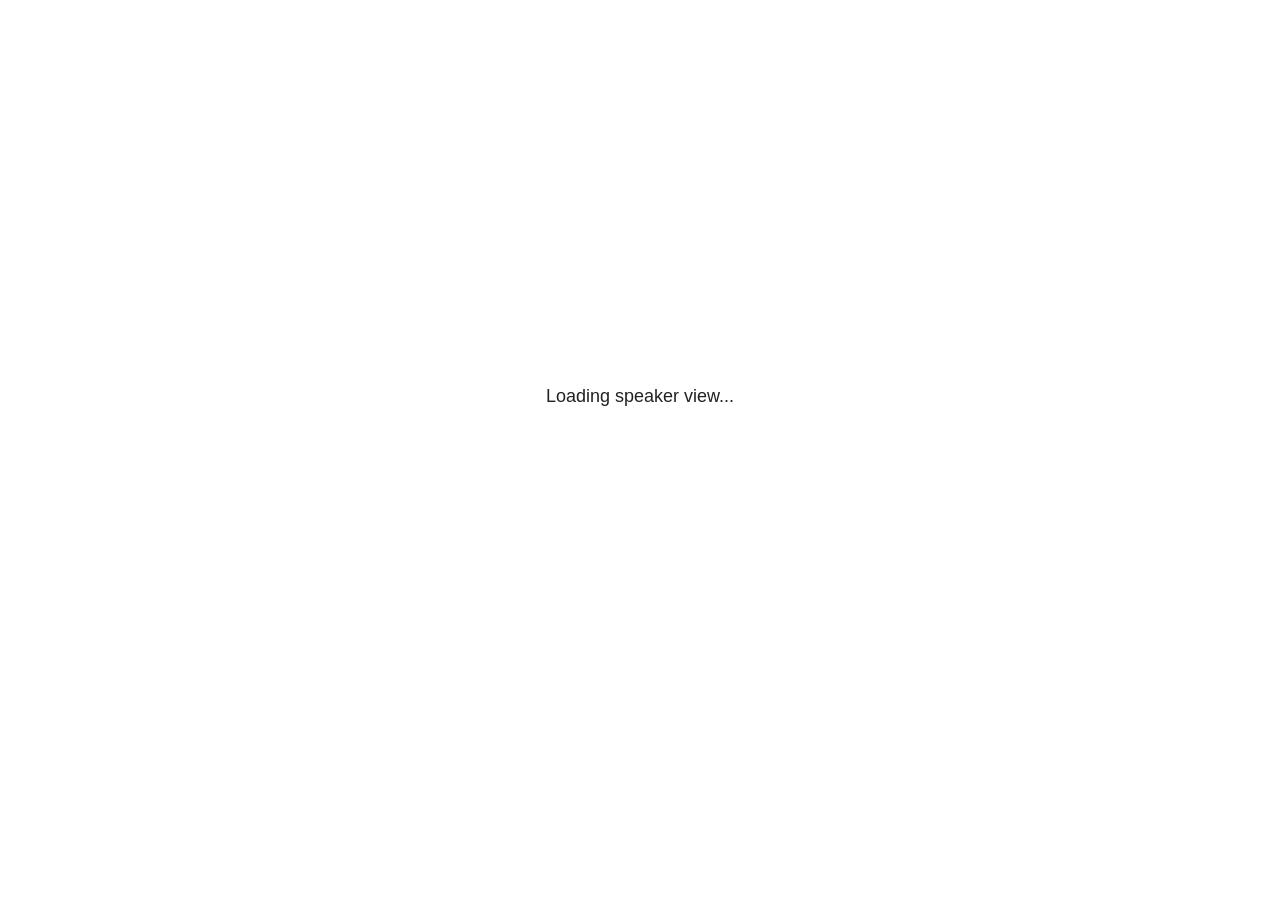
<file: docs/reveal/plugin/notes/speaker-view.html>
<html lang="en">
	<head>
		<meta charset="utf-8">

		<title>reveal.js - Speaker View</title>

		<style>
			body {
				font-family: Helvetica;
				font-size: 18px;
			}

			#current-slide,
			#upcoming-slide,
			#speaker-controls {
				padding: 6px;
				box-sizing: border-box;
				-moz-box-sizing: border-box;
			}

			#current-slide iframe,
			#upcoming-slide iframe {
				width: 100%;
				height: 100%;
				border: 1px solid #ddd;
			}

			#current-slide .label,
			#upcoming-slide .label {
				position: absolute;
				top: 10px;
				left: 10px;
				z-index: 2;
			}

			#connection-status {
				position: absolute;
				top: 0;
				left: 0;
				width: 100%;
				height: 100%;
				z-index: 20;
				padding: 30% 20% 20% 20%;
				font-size: 18px;
				color: #222;
				background: #fff;
				text-align: center;
				box-sizing: border-box;
				line-height: 1.4;
			}

			.overlay-element {
				height: 34px;
				line-height: 34px;
				padding: 0 10px;
				text-shadow: none;
				background: rgba( 220, 220, 220, 0.8 );
				color: #222;
				font-size: 14px;
			}

			.overlay-element.interactive:hover {
				background: rgba( 220, 220, 220, 1 );
			}

			#current-slide {
				position: absolute;
				width: 60%;
				height: 100%;
				top: 0;
				left: 0;
				padding-right: 0;
			}

			#upcoming-slide {
				position: absolute;
				width: 40%;
				height: 40%;
				right: 0;
				top: 0;
			}

			/* Speaker controls */
			#speaker-controls {
				position: absolute;
				top: 40%;
				right: 0;
				width: 40%;
				height: 60%;
				overflow: auto;
				font-size: 18px;
			}

				.speaker-controls-time.hidden,
				.speaker-controls-notes.hidden {
					display: none;
				}

				.speaker-controls-time .label,
				.speaker-controls-pace .label,
				.speaker-controls-notes .label {
					text-transform: uppercase;
					font-weight: normal;
					font-size: 0.66em;
					color: #666;
					margin: 0;
				}

				.speaker-controls-time, .speaker-controls-pace {
					border-bottom: 1px solid rgba( 200, 200, 200, 0.5 );
					margin-bottom: 10px;
					padding: 10px 16px;
					padding-bottom: 20px;
					cursor: pointer;
				}

				.speaker-controls-time .reset-button {
					opacity: 0;
					float: right;
					color: #666;
					text-decoration: none;
				}
				.speaker-controls-time:hover .reset-button {
					opacity: 1;
				}

				.speaker-controls-time .timer,
				.speaker-controls-time .clock {
					width: 50%;
				}

				.speaker-controls-time .timer,
				.speaker-controls-time .clock,
				.speaker-controls-time .pacing .hours-value,
				.speaker-controls-time .pacing .minutes-value,
				.speaker-controls-time .pacing .seconds-value {
					font-size: 1.9em;
				}

				.speaker-controls-time .timer {
					float: left;
				}

				.speaker-controls-time .clock {
					float: right;
					text-align: right;
				}

				.speaker-controls-time span.mute {
					opacity: 0.3;
				}

				.speaker-controls-time .pacing-title {
					margin-top: 5px;
				}

				.speaker-controls-time .pacing.ahead {
					color: blue;
				}

				.speaker-controls-time .pacing.on-track {
					color: green;
				}

				.speaker-controls-time .pacing.behind {
					color: red;
				}

				.speaker-controls-notes {
					padding: 10px 16px;
				}

				.speaker-controls-notes .value {
					margin-top: 5px;
					line-height: 1.4;
					font-size: 1.2em;
				}

			/* Layout selector */
			#speaker-layout {
				position: absolute;
				top: 10px;
				right: 10px;
				color: #222;
				z-index: 10;
			}
				#speaker-layout select {
					position: absolute;
					width: 100%;
					height: 100%;
					top: 0;
					left: 0;
					border: 0;
					box-shadow: 0;
					cursor: pointer;
					opacity: 0;

					font-size: 1em;
					background-color: transparent;

					-moz-appearance: none;
					-webkit-appearance: none;
					-webkit-tap-highlight-color: rgba(0, 0, 0, 0);
				}

				#speaker-layout select:focus {
					outline: none;
					box-shadow: none;
				}

			.clear {
				clear: both;
			}

			/* Speaker layout: Wide */
			body[data-speaker-layout="wide"] #current-slide,
			body[data-speaker-layout="wide"] #upcoming-slide {
				width: 50%;
				height: 45%;
				padding: 6px;
			}

			body[data-speaker-layout="wide"] #current-slide {
				top: 0;
				left: 0;
			}

			body[data-speaker-layout="wide"] #upcoming-slide {
				top: 0;
				left: 50%;
			}

			body[data-speaker-layout="wide"] #speaker-controls {
				top: 45%;
				left: 0;
				width: 100%;
				height: 50%;
				font-size: 1.25em;
			}

			/* Speaker layout: Tall */
			body[data-speaker-layout="tall"] #current-slide,
			body[data-speaker-layout="tall"] #upcoming-slide {
				width: 45%;
				height: 50%;
				padding: 6px;
			}

			body[data-speaker-layout="tall"] #current-slide {
				top: 0;
				left: 0;
			}

			body[data-speaker-layout="tall"] #upcoming-slide {
				top: 50%;
				left: 0;
			}

			body[data-speaker-layout="tall"] #speaker-controls {
				padding-top: 40px;
				top: 0;
				left: 45%;
				width: 55%;
				height: 100%;
				font-size: 1.25em;
			}

			/* Speaker layout: Notes only */
			body[data-speaker-layout="notes-only"] #current-slide,
			body[data-speaker-layout="notes-only"] #upcoming-slide {
				display: none;
			}

			body[data-speaker-layout="notes-only"] #speaker-controls {
				padding-top: 40px;
				top: 0;
				left: 0;
				width: 100%;
				height: 100%;
				font-size: 1.25em;
			}

			@media screen and (max-width: 1080px) {
				body[data-speaker-layout="default"] #speaker-controls {
					font-size: 16px;
				}
			}

			@media screen and (max-width: 900px) {
				body[data-speaker-layout="default"] #speaker-controls {
					font-size: 14px;
				}
			}

			@media screen and (max-width: 800px) {
				body[data-speaker-layout="default"] #speaker-controls {
					font-size: 12px;
				}
			}

		</style>
	</head>

	<body>

		<div id="connection-status">Loading speaker view...</div>

		<div id="current-slide"></div>
		<div id="upcoming-slide"><span class="overlay-element label">Upcoming</span></div>
		<div id="speaker-controls">
			<div class="speaker-controls-time">
				<h4 class="label">Time <span class="reset-button">Click to Reset</span></h4>
				<div class="clock">
					<span class="clock-value">0:00 AM</span>
				</div>
				<div class="timer">
					<span class="hours-value">00</span><span class="minutes-value">:00</span><span class="seconds-value">:00</span>
				</div>
				<div class="clear"></div>

				<h4 class="label pacing-title" style="display: none">Pacing – Time to finish current slide</h4>
				<div class="pacing" style="display: none">
					<span class="hours-value">00</span><span class="minutes-value">:00</span><span class="seconds-value">:00</span>
				</div>
			</div>

			<div class="speaker-controls-notes hidden">
				<h4 class="label">Notes</h4>
				<div class="value"></div>
			</div>
		</div>
		<div id="speaker-layout" class="overlay-element interactive">
			<span class="speaker-layout-label"></span>
			<select class="speaker-layout-dropdown"></select>
		</div>

		<script>

			(function() {

				var notes,
					notesValue,
					currentState,
					currentSlide,
					upcomingSlide,
					layoutLabel,
					layoutDropdown,
					pendingCalls = {},
					lastRevealApiCallId = 0,
					connected = false;

				var SPEAKER_LAYOUTS = {
					'default': 'Default',
					'wide': 'Wide',
					'tall': 'Tall',
					'notes-only': 'Notes only'
				};

				setupLayout();

				var connectionStatus = document.querySelector( '#connection-status' );
				var connectionTimeout = setTimeout( function() {
					connectionStatus.innerHTML = 'Error connecting to main window.<br>Please try closing and reopening the speaker view.';
				}, 5000 );

				window.addEventListener( 'message', function( event ) {

					clearTimeout( connectionTimeout );
					connectionStatus.style.display = 'none';

					var data = JSON.parse( event.data );

					// The overview mode is only useful to the reveal.js instance
					// where navigation occurs so we don't sync it
					if( data.state ) delete data.state.overview;

					// Messages sent by the notes plugin inside of the main window
					if( data && data.namespace === 'reveal-notes' ) {
						if( data.type === 'connect' ) {
							handleConnectMessage( data );
						}
						else if( data.type === 'state' ) {
							handleStateMessage( data );
						}
						else if( data.type === 'return' ) {
							pendingCalls[data.callId](data.result);
							delete pendingCalls[data.callId];
						}
					}
					// Messages sent by the reveal.js inside of the current slide preview
					else if( data && data.namespace === 'reveal' ) {
						if( /ready/.test( data.eventName ) ) {
							// Send a message back to notify that the handshake is complete
							window.opener.postMessage( JSON.stringify({ namespace: 'reveal-notes', type: 'connected'} ), '*' );
						}
						else if( /slidechanged|fragmentshown|fragmenthidden|paused|resumed/.test( data.eventName ) && currentState !== JSON.stringify( data.state ) ) {

							window.opener.postMessage( JSON.stringify({ method: 'setState', args: [ data.state ]} ), '*' );

						}
					}

				} );

				/**
				 * Asynchronously calls the Reveal.js API of the main frame.
				 */
				function callRevealApi( methodName, methodArguments, callback ) {

					var callId = ++lastRevealApiCallId;
					pendingCalls[callId] = callback;
					window.opener.postMessage( JSON.stringify( {
						namespace: 'reveal-notes',
						type: 'call',
						callId: callId,
						methodName: methodName,
						arguments: methodArguments
					} ), '*' );

				}

				/**
				 * Called when the main window is trying to establish a
				 * connection.
				 */
				function handleConnectMessage( data ) {

					if( connected === false ) {
						connected = true;

						setupIframes( data );
						setupKeyboard();
						setupNotes();
						setupTimer();
					}

				}

				/**
				 * Called when the main window sends an updated state.
				 */
				function handleStateMessage( data ) {

					// Store the most recently set state to avoid circular loops
					// applying the same state
					currentState = JSON.stringify( data.state );

					// No need for updating the notes in case of fragment changes
					if ( data.notes ) {
						notes.classList.remove( 'hidden' );
						notesValue.style.whiteSpace = data.whitespace;
						if( data.markdown ) {
							notesValue.innerHTML = marked( data.notes );
						}
						else {
							notesValue.innerHTML = data.notes;
						}
					}
					else {
						notes.classList.add( 'hidden' );
					}

					// Update the note slides
					currentSlide.contentWindow.postMessage( JSON.stringify({ method: 'setState', args: [ data.state ] }), '*' );
					upcomingSlide.contentWindow.postMessage( JSON.stringify({ method: 'setState', args: [ data.state ] }), '*' );
					upcomingSlide.contentWindow.postMessage( JSON.stringify({ method: 'next' }), '*' );

				}

				// Limit to max one state update per X ms
				handleStateMessage = debounce( handleStateMessage, 200 );

				/**
				 * Forward keyboard events to the current slide window.
				 * This enables keyboard events to work even if focus
				 * isn't set on the current slide iframe.
				 *
				 * Block F5 default handling, it reloads and disconnects
				 * the speaker notes window.
				 */
				function setupKeyboard() {

					document.addEventListener( 'keydown', function( event ) {
						if( event.keyCode === 116 || ( event.metaKey && event.keyCode === 82 ) ) {
							event.preventDefault();
							return false;
						}
						currentSlide.contentWindow.postMessage( JSON.stringify({ method: 'triggerKey', args: [ event.keyCode ] }), '*' );
					} );

				}

				/**
				 * Creates the preview iframes.
				 */
				function setupIframes( data ) {

					var params = [
						'receiver',
						'progress=false',
						'history=false',
						'transition=none',
						'autoSlide=0',
						'backgroundTransition=none'
					].join( '&' );

					var urlSeparator = /\?/.test(data.url) ? '&' : '?';
					var hash = '#/' + data.state.indexh + '/' + data.state.indexv;
					var currentURL = data.url + urlSeparator + params + '&postMessageEvents=true' + hash;
					var upcomingURL = data.url + urlSeparator + params + '&controls=false' + hash;

					currentSlide = document.createElement( 'iframe' );
					currentSlide.setAttribute( 'width', 1280 );
					currentSlide.setAttribute( 'height', 1024 );
					currentSlide.setAttribute( 'src', currentURL );
					document.querySelector( '#current-slide' ).appendChild( currentSlide );

					upcomingSlide = document.createElement( 'iframe' );
					upcomingSlide.setAttribute( 'width', 640 );
					upcomingSlide.setAttribute( 'height', 512 );
					upcomingSlide.setAttribute( 'src', upcomingURL );
					document.querySelector( '#upcoming-slide' ).appendChild( upcomingSlide );

				}

				/**
				 * Setup the notes UI.
				 */
				function setupNotes() {

					notes = document.querySelector( '.speaker-controls-notes' );
					notesValue = document.querySelector( '.speaker-controls-notes .value' );

				}

				function getTimings( callback ) {

					callRevealApi( 'getSlidesAttributes', [], function ( slideAttributes ) {
						callRevealApi( 'getConfig', [], function ( config ) {
							var totalTime = config.totalTime;
							var minTimePerSlide = config.minimumTimePerSlide || 0;
							var defaultTiming = config.defaultTiming;
							if ((defaultTiming == null) && (totalTime == null)) {
								callback(null);
								return;
							}
							// Setting totalTime overrides defaultTiming
							if (totalTime) {
								defaultTiming = 0;
							}
							var timings = [];
							for ( var i in slideAttributes ) {
								var slide = slideAttributes[ i ];
								var timing = defaultTiming;
								if( slide.hasOwnProperty( 'data-timing' )) {
									var t = slide[ 'data-timing' ];
									timing = parseInt(t);
									if( isNaN(timing) ) {
										console.warn("Could not parse timing '" + t + "' of slide " + i + "; using default of " + defaultTiming);
										timing = defaultTiming;
									}
								}
								timings.push(timing);
							}
							if ( totalTime ) {
								// After we've allocated time to individual slides, we summarize it and
								// subtract it from the total time
								var remainingTime = totalTime - timings.reduce( function(a, b) { return a + b; }, 0 );
								// The remaining time is divided by the number of slides that have 0 seconds
								// allocated at the moment, giving the average time-per-slide on the remaining slides
								var remainingSlides = (timings.filter( function(x) { return x == 0 }) ).length
								var timePerSlide = Math.round( remainingTime / remainingSlides, 0 )
								// And now we replace every zero-value timing with that average
								timings = timings.map( function(x) { return (x==0 ? timePerSlide : x) } );
							}
							var slidesUnderMinimum = timings.filter( function(x) { return (x < minTimePerSlide) } ).length
							if ( slidesUnderMinimum ) {
								message = "The pacing time for " + slidesUnderMinimum + " slide(s) is under the configured minimum of " + minTimePerSlide + " seconds. Check the data-timing attribute on individual slides, or consider increasing the totalTime or minimumTimePerSlide configuration options (or removing some slides).";
								alert(message);
							}
							callback( timings );
						} );
					} );

				}

				/**
				 * Return the number of seconds allocated for presenting
				 * all slides up to and including this one.
				 */
				function getTimeAllocated( timings, callback ) {

					callRevealApi( 'getSlidePastCount', [], function ( currentSlide ) {
						var allocated = 0;
						for (var i in timings.slice(0, currentSlide + 1)) {
							allocated += timings[i];
						}
						callback( allocated );
					} );

				}

				/**
				 * Create the timer and clock and start updating them
				 * at an interval.
				 */
				function setupTimer() {

					var start = new Date(),
					timeEl = document.querySelector( '.speaker-controls-time' ),
					clockEl = timeEl.querySelector( '.clock-value' ),
					hoursEl = timeEl.querySelector( '.hours-value' ),
					minutesEl = timeEl.querySelector( '.minutes-value' ),
					secondsEl = timeEl.querySelector( '.seconds-value' ),
					pacingTitleEl = timeEl.querySelector( '.pacing-title' ),
					pacingEl = timeEl.querySelector( '.pacing' ),
					pacingHoursEl = pacingEl.querySelector( '.hours-value' ),
					pacingMinutesEl = pacingEl.querySelector( '.minutes-value' ),
					pacingSecondsEl = pacingEl.querySelector( '.seconds-value' );

					var timings = null;
					getTimings( function ( _timings ) {

						timings = _timings;
						if (_timings !== null) {
							pacingTitleEl.style.removeProperty('display');
							pacingEl.style.removeProperty('display');
						}

						// Update once directly
						_updateTimer();

						// Then update every second
						setInterval( _updateTimer, 1000 );

					} );


					function _resetTimer() {

						if (timings == null) {
							start = new Date();
							_updateTimer();
						}
						else {
							// Reset timer to beginning of current slide
							getTimeAllocated( timings, function ( slideEndTimingSeconds ) {
								var slideEndTiming = slideEndTimingSeconds * 1000;
								callRevealApi( 'getSlidePastCount', [], function ( currentSlide ) {
									var currentSlideTiming = timings[currentSlide] * 1000;
									var previousSlidesTiming = slideEndTiming - currentSlideTiming;
									var now = new Date();
									start = new Date(now.getTime() - previousSlidesTiming);
									_updateTimer();
								} );
							} );
						}

					}

					timeEl.addEventListener( 'click', function() {
						_resetTimer();
						return false;
					} );

					function _displayTime( hrEl, minEl, secEl, time) {

						var sign = Math.sign(time) == -1 ? "-" : "";
						time = Math.abs(Math.round(time / 1000));
						var seconds = time % 60;
						var minutes = Math.floor( time / 60 ) % 60 ;
						var hours = Math.floor( time / ( 60 * 60 )) ;
						hrEl.innerHTML = sign + zeroPadInteger( hours );
						if (hours == 0) {
							hrEl.classList.add( 'mute' );
						}
						else {
							hrEl.classList.remove( 'mute' );
						}
						minEl.innerHTML = ':' + zeroPadInteger( minutes );
						if (hours == 0 && minutes == 0) {
							minEl.classList.add( 'mute' );
						}
						else {
							minEl.classList.remove( 'mute' );
						}
						secEl.innerHTML = ':' + zeroPadInteger( seconds );
					}

					function _updateTimer() {

						var diff, hours, minutes, seconds,
						now = new Date();

						diff = now.getTime() - start.getTime();

						clockEl.innerHTML = now.toLocaleTimeString( 'en-US', { hour12: true, hour: '2-digit', minute:'2-digit' } );
						_displayTime( hoursEl, minutesEl, secondsEl, diff );
						if (timings !== null) {
							_updatePacing(diff);
						}

					}

					function _updatePacing(diff) {

						getTimeAllocated( timings, function ( slideEndTimingSeconds ) {
							var slideEndTiming = slideEndTimingSeconds * 1000;

							callRevealApi( 'getSlidePastCount', [], function ( currentSlide ) {
								var currentSlideTiming = timings[currentSlide] * 1000;
								var timeLeftCurrentSlide = slideEndTiming - diff;
								if (timeLeftCurrentSlide < 0) {
									pacingEl.className = 'pacing behind';
								}
								else if (timeLeftCurrentSlide < currentSlideTiming) {
									pacingEl.className = 'pacing on-track';
								}
								else {
									pacingEl.className = 'pacing ahead';
								}
								_displayTime( pacingHoursEl, pacingMinutesEl, pacingSecondsEl, timeLeftCurrentSlide );
							} );
						} );
					}

				}

				/**
				 * Sets up the speaker view layout and layout selector.
				 */
				function setupLayout() {

					layoutDropdown = document.querySelector( '.speaker-layout-dropdown' );
					layoutLabel = document.querySelector( '.speaker-layout-label' );

					// Render the list of available layouts
					for( var id in SPEAKER_LAYOUTS ) {
						var option = document.createElement( 'option' );
						option.setAttribute( 'value', id );
						option.textContent = SPEAKER_LAYOUTS[ id ];
						layoutDropdown.appendChild( option );
					}

					// Monitor the dropdown for changes
					layoutDropdown.addEventListener( 'change', function( event ) {

						setLayout( layoutDropdown.value );

					}, false );

					// Restore any currently persisted layout
					setLayout( getLayout() );

				}

				/**
				 * Sets a new speaker view layout. The layout is persisted
				 * in local storage.
				 */
				function setLayout( value ) {

					var title = SPEAKER_LAYOUTS[ value ];

					layoutLabel.innerHTML = 'Layout' + ( title ? ( ': ' + title ) : '' );
					layoutDropdown.value = value;

					document.body.setAttribute( 'data-speaker-layout', value );

					// Persist locally
					if( supportsLocalStorage() ) {
						window.localStorage.setItem( 'reveal-speaker-layout', value );
					}

				}

				/**
				 * Returns the ID of the most recently set speaker layout
				 * or our default layout if none has been set.
				 */
				function getLayout() {

					if( supportsLocalStorage() ) {
						var layout = window.localStorage.getItem( 'reveal-speaker-layout' );
						if( layout ) {
							return layout;
						}
					}

					// Default to the first record in the layouts hash
					for( var id in SPEAKER_LAYOUTS ) {
						return id;
					}

				}

				function supportsLocalStorage() {

					try {
						localStorage.setItem('test', 'test');
						localStorage.removeItem('test');
						return true;
					}
					catch( e ) {
						return false;
					}

				}

				function zeroPadInteger( num ) {

					var str = '00' + parseInt( num );
					return str.substring( str.length - 2 );

				}

				/**
				 * Limits the frequency at which a function can be called.
				 */
				function debounce( fn, ms ) {

					var lastTime = 0,
						timeout;

					return function() {

						var args = arguments;
						var context = this;

						clearTimeout( timeout );

						var timeSinceLastCall = Date.now() - lastTime;
						if( timeSinceLastCall > ms ) {
							fn.apply( context, args );
							lastTime = Date.now();
						}
						else {
							timeout = setTimeout( function() {
								fn.apply( context, args );
								lastTime = Date.now();
							}, ms - timeSinceLastCall );
						}

					}

				}

			})();

		</script>
	</body>
</html>
</file>
<file: css/extra.css>
/* Muestra a la derecha imágenes cuyo alt termine en ">" */
img[alt$=">"] {
    float: right;
}

/* Muestra a la izquierda imágenes cuyo alt termine en "<" */
img[alt$="<"] {
    float: left;
}

/* Formato general para imágenes */
img {
    display: block;
    max-width: 100%;
    height: auto;
    margin: auto;
    float: none !important;
}

/* Anchura para rejillas (por ejemplo, el panel central de la página */
.md-grid {
    max-width: initial;
}
</file>
<file: assets/stylesheets/main.06209087.min.css>
@charset "UTF-8";html{-webkit-text-size-adjust:none;-moz-text-size-adjust:none;text-size-adjust:none;box-sizing:border-box}*,:after,:before{box-sizing:inherit}@media (prefers-reduced-motion){*,:after,:before{transition:none!important}}body{margin:0}a,button,input,label{-webkit-tap-highlight-color:transparent}a{color:inherit;text-decoration:none}hr{border:0;box-sizing:initial;display:block;height:.05rem;overflow:visible;padding:0}small{font-size:80%}sub,sup{line-height:1em}img{border-style:none}table{border-collapse:initial;border-spacing:0}td,th{font-weight:400;vertical-align:top}button{background:#0000;border:0;font-family:inherit;font-size:inherit;margin:0;padding:0}input{border:0;outline:none}:root{--md-primary-fg-color:#4051b5;--md-primary-fg-color--light:#5d6cc0;--md-primary-fg-color--dark:#303fa1;--md-primary-bg-color:#fff;--md-primary-bg-color--light:#ffffffb3;--md-accent-fg-color:#526cfe;--md-accent-fg-color--transparent:#526cfe1a;--md-accent-bg-color:#fff;--md-accent-bg-color--light:#ffffffb3}[data-md-color-scheme=default]{color-scheme:light}[data-md-color-scheme=default] img[src$="#gh-dark-mode-only"],[data-md-color-scheme=default] img[src$="#only-dark"]{display:none}:root,[data-md-color-scheme=default]{--md-hue:225deg;--md-default-fg-color:#000000de;--md-default-fg-color--light:#0000008a;--md-default-fg-color--lighter:#00000052;--md-default-fg-color--lightest:#00000012;--md-default-bg-color:#fff;--md-default-bg-color--light:#ffffffb3;--md-default-bg-color--lighter:#ffffff4d;--md-default-bg-color--lightest:#ffffff1f;--md-code-fg-color:#36464e;--md-code-bg-color:#f5f5f5;--md-code-hl-color:#4287ff;--md-code-hl-color--light:#4287ff1a;--md-code-hl-number-color:#d52a2a;--md-code-hl-special-color:#db1457;--md-code-hl-function-color:#a846b9;--md-code-hl-constant-color:#6e59d9;--md-code-hl-keyword-color:#3f6ec6;--md-code-hl-string-color:#1c7d4d;--md-code-hl-name-color:var(--md-code-fg-color);--md-code-hl-operator-color:var(--md-default-fg-color--light);--md-code-hl-punctuation-color:var(--md-default-fg-color--light);--md-code-hl-comment-color:var(--md-default-fg-color--light);--md-code-hl-generic-color:var(--md-default-fg-color--light);--md-code-hl-variable-color:var(--md-default-fg-color--light);--md-typeset-color:var(--md-default-fg-color);--md-typeset-a-color:var(--md-primary-fg-color);--md-typeset-del-color:#f5503d26;--md-typeset-ins-color:#0bd57026;--md-typeset-kbd-color:#fafafa;--md-typeset-kbd-accent-color:#fff;--md-typeset-kbd-border-color:#b8b8b8;--md-typeset-mark-color:#ffff0080;--md-typeset-table-color:#0000001f;--md-typeset-table-color--light:rgba(0,0,0,.035);--md-admonition-fg-color:var(--md-default-fg-color);--md-admonition-bg-color:var(--md-default-bg-color);--md-warning-fg-color:#000000de;--md-warning-bg-color:#ff9;--md-footer-fg-color:#fff;--md-footer-fg-color--light:#ffffffb3;--md-footer-fg-color--lighter:#ffffff73;--md-footer-bg-color:#000000de;--md-footer-bg-color--dark:#00000052;--md-shadow-z1:0 0.2rem 0.5rem #0000000d,0 0 0.05rem #0000001a;--md-shadow-z2:0 0.2rem 0.5rem #0000001a,0 0 0.05rem #00000040;--md-shadow-z3:0 0.2rem 0.5rem #0003,0 0 0.05rem #00000059}.md-icon svg{fill:currentcolor;display:block;height:1.2rem;width:1.2rem}body{-webkit-font-smoothing:antialiased;-moz-osx-font-smoothing:grayscale;--md-text-font-family:var(--md-text-font,_),-apple-system,BlinkMacSystemFont,Helvetica,Arial,sans-serif;--md-code-font-family:var(--md-code-font,_),SFMono-Regular,Consolas,Menlo,monospace}aside,body,input{font-feature-settings:"kern","liga";color:var(--md-typeset-color);font-family:var(--md-text-font-family)}code,kbd,pre{font-feature-settings:"kern";font-family:var(--md-code-font-family)}:root{--md-typeset-table-sort-icon:url('data:image/svg+xml;charset=utf-8,<svg xmlns="http://www.w3.org/2000/svg" viewBox="0 0 24 24"><path d="m18 21-4-4h3V7h-3l4-4 4 4h-3v10h3M2 19v-2h10v2M2 13v-2h7v2M2 7V5h4v2z"/></svg>');--md-typeset-table-sort-icon--asc:url('data:image/svg+xml;charset=utf-8,<svg xmlns="http://www.w3.org/2000/svg" viewBox="0 0 24 24"><path d="M19 17h3l-4 4-4-4h3V3h2M2 17h10v2H2M6 5v2H2V5m0 6h7v2H2z"/></svg>');--md-typeset-table-sort-icon--desc:url('data:image/svg+xml;charset=utf-8,<svg xmlns="http://www.w3.org/2000/svg" viewBox="0 0 24 24"><path d="M19 7h3l-4-4-4 4h3v14h2M2 17h10v2H2M6 5v2H2V5m0 6h7v2H2z"/></svg>')}.md-typeset{-webkit-print-color-adjust:exact;color-adjust:exact;font-size:.8rem;line-height:1.6}@media print{.md-typeset{font-size:.68rem}}.md-typeset blockquote,.md-typeset dl,.md-typeset figure,.md-typeset ol,.md-typeset pre,.md-typeset ul{margin-bottom:1em;margin-top:1em}.md-typeset h1{color:var(--md-default-fg-color--light);font-size:2em;line-height:1.3;margin:0 0 1.25em}.md-typeset h1,.md-typeset h2{font-weight:300;letter-spacing:-.01em}.md-typeset h2{font-size:1.5625em;line-height:1.4;margin:1.6em 0 .64em}.md-typeset h3{font-size:1.25em;font-weight:400;letter-spacing:-.01em;line-height:1.5;margin:1.6em 0 .8em}.md-typeset h2+h3{margin-top:.8em}.md-typeset h4{font-weight:700;letter-spacing:-.01em;margin:1em 0}.md-typeset h5,.md-typeset h6{color:var(--md-default-fg-color--light);font-size:.8em;font-weight:700;letter-spacing:-.01em;margin:1.25em 0}.md-typeset h5{text-transform:uppercase}.md-typeset hr{border-bottom:.05rem solid var(--md-default-fg-color--lightest);display:flow-root;margin:1.5em 0}.md-typeset a{color:var(--md-typeset-a-color);word-break:break-word}.md-typeset a,.md-typeset a:before{transition:color 125ms}.md-typeset a:focus,.md-typeset a:hover{color:var(--md-accent-fg-color)}.md-typeset a:focus code,.md-typeset a:hover code{background-color:var(--md-accent-fg-color--transparent)}.md-typeset a code{color:currentcolor;transition:background-color 125ms}.md-typeset a.focus-visible{outline-color:var(--md-accent-fg-color);outline-offset:.2rem}.md-typeset code,.md-typeset kbd,.md-typeset pre{color:var(--md-code-fg-color);direction:ltr;font-variant-ligatures:none}@media print{.md-typeset code,.md-typeset kbd,.md-typeset pre{white-space:pre-wrap}}.md-typeset code{background-color:var(--md-code-bg-color);border-radius:.1rem;-webkit-box-decoration-break:clone;box-decoration-break:clone;font-size:.85em;padding:0 .2941176471em;word-break:break-word}.md-typeset code:not(.focus-visible){-webkit-tap-highlight-color:transparent;outline:none}.md-typeset pre{display:flow-root;line-height:1.4;position:relative}.md-typeset pre>code{-webkit-box-decoration-break:slice;box-decoration-break:slice;box-shadow:none;display:block;margin:0;outline-color:var(--md-accent-fg-color);overflow:auto;padding:.7720588235em 1.1764705882em;scrollbar-color:var(--md-default-fg-color--lighter) #0000;scrollbar-width:thin;touch-action:auto;word-break:normal}.md-typeset pre>code:hover{scrollbar-color:var(--md-accent-fg-color) #0000}.md-typeset pre>code::-webkit-scrollbar{height:.2rem;width:.2rem}.md-typeset pre>code::-webkit-scrollbar-thumb{background-color:var(--md-default-fg-color--lighter)}.md-typeset pre>code::-webkit-scrollbar-thumb:hover{background-color:var(--md-accent-fg-color)}.md-typeset kbd{background-color:var(--md-typeset-kbd-color);border-radius:.1rem;box-shadow:0 .1rem 0 .05rem var(--md-typeset-kbd-border-color),0 .1rem 0 var(--md-typeset-kbd-border-color),0 -.1rem .2rem var(--md-typeset-kbd-accent-color) inset;color:var(--md-default-fg-color);display:inline-block;font-size:.75em;padding:0 .6666666667em;vertical-align:text-top;word-break:break-word}.md-typeset mark{background-color:var(--md-typeset-mark-color);-webkit-box-decoration-break:clone;box-decoration-break:clone;color:inherit;word-break:break-word}.md-typeset abbr{border-bottom:.05rem dotted var(--md-default-fg-color--light);cursor:help;text-decoration:none}.md-typeset small{opacity:.75}[dir=ltr] .md-typeset sub,[dir=ltr] .md-typeset sup{margin-left:.078125em}[dir=rtl] .md-typeset sub,[dir=rtl] .md-typeset sup{margin-right:.078125em}[dir=ltr] .md-typeset blockquote{padding-left:.6rem}[dir=rtl] .md-typeset blockquote{padding-right:.6rem}[dir=ltr] .md-typeset blockquote{border-left:.2rem solid var(--md-default-fg-color--lighter)}[dir=rtl] .md-typeset blockquote{border-right:.2rem solid var(--md-default-fg-color--lighter)}.md-typeset blockquote{color:var(--md-default-fg-color--light);margin-left:0;margin-right:0}.md-typeset ul{list-style-type:disc}.md-typeset ul[type]{list-style-type:revert}[dir=ltr] .md-typeset ol,[dir=ltr] .md-typeset ul{margin-left:.625em}[dir=rtl] .md-typeset ol,[dir=rtl] .md-typeset ul{margin-right:.625em}.md-typeset ol,.md-typeset ul{padding:0}.md-typeset ol:not([hidden]),.md-typeset ul:not([hidden]){display:flow-root}.md-typeset ol ol,.md-typeset ul ol{list-style-type:lower-alpha}.md-typeset ol ol ol,.md-typeset ul ol ol{list-style-type:lower-roman}.md-typeset ol[type],.md-typeset ul[type]{list-style-type:revert}[dir=ltr] .md-typeset ol li,[dir=ltr] .md-typeset ul li{margin-left:1.25em}[dir=rtl] .md-typeset ol li,[dir=rtl] .md-typeset ul li{margin-right:1.25em}.md-typeset ol li,.md-typeset ul li{margin-bottom:.5em}.md-typeset ol li blockquote,.md-typeset ol li p,.md-typeset ul li blockquote,.md-typeset ul li p{margin:.5em 0}.md-typeset ol li:last-child,.md-typeset ul li:last-child{margin-bottom:0}[dir=ltr] .md-typeset ol li ol,[dir=ltr] .md-typeset ol li ul,[dir=ltr] .md-typeset ul li ol,[dir=ltr] .md-typeset ul li ul{margin-left:.625em}[dir=rtl] .md-typeset ol li ol,[dir=rtl] .md-typeset ol li ul,[dir=rtl] .md-typeset ul li ol,[dir=rtl] .md-typeset ul li ul{margin-right:.625em}.md-typeset ol li ol,.md-typeset ol li ul,.md-typeset ul li ol,.md-typeset ul li ul{margin-bottom:.5em;margin-top:.5em}[dir=ltr] .md-typeset dd{margin-left:1.875em}[dir=rtl] .md-typeset dd{margin-right:1.875em}.md-typeset dd{margin-bottom:1.5em;margin-top:1em}.md-typeset img,.md-typeset svg,.md-typeset video{height:auto;max-width:100%}.md-typeset img[align=left]{margin:1em 1em 1em 0}.md-typeset img[align=right]{margin:1em 0 1em 1em}.md-typeset img[align]:only-child{margin-top:0}.md-typeset figure{display:flow-root;margin:1em auto;max-width:100%;text-align:center;width:-moz-fit-content;width:fit-content}.md-typeset figure img{display:block;margin:0 auto}.md-typeset figcaption{font-style:italic;margin:1em auto;max-width:24rem}.md-typeset iframe{max-width:100%}.md-typeset table:not([class]){background-color:var(--md-default-bg-color);border:.05rem solid var(--md-typeset-table-color);border-radius:.1rem;display:inline-block;font-size:.64rem;max-width:100%;overflow:auto;touch-action:auto}@media print{.md-typeset table:not([class]){display:table}}.md-typeset table:not([class])+*{margin-top:1.5em}.md-typeset table:not([class]) td>:first-child,.md-typeset table:not([class]) th>:first-child{margin-top:0}.md-typeset table:not([class]) td>:last-child,.md-typeset table:not([class]) th>:last-child{margin-bottom:0}.md-typeset table:not([class]) td:not([align]),.md-typeset table:not([class]) th:not([align]){text-align:left}[dir=rtl] .md-typeset table:not([class]) td:not([align]),[dir=rtl] .md-typeset table:not([class]) th:not([align]){text-align:right}.md-typeset table:not([class]) th{font-weight:700;min-width:5rem;padding:.9375em 1.25em;vertical-align:top}.md-typeset table:not([class]) td{border-top:.05rem solid var(--md-typeset-table-color);padding:.9375em 1.25em;vertical-align:top}.md-typeset table:not([class]) tbody tr{transition:background-color 125ms}.md-typeset table:not([class]) tbody tr:hover{background-color:var(--md-typeset-table-color--light);box-shadow:0 .05rem 0 var(--md-default-bg-color) inset}.md-typeset table:not([class]) a{word-break:normal}.md-typeset table th[role=columnheader]{cursor:pointer}[dir=ltr] .md-typeset table th[role=columnheader]:after{margin-left:.5em}[dir=rtl] .md-typeset table th[role=columnheader]:after{margin-right:.5em}.md-typeset table th[role=columnheader]:after{content:"";display:inline-block;height:1.2em;-webkit-mask-image:var(--md-typeset-table-sort-icon);mask-image:var(--md-typeset-table-sort-icon);-webkit-mask-repeat:no-repeat;mask-repeat:no-repeat;-webkit-mask-size:contain;mask-size:contain;transition:background-color 125ms;vertical-align:text-bottom;width:1.2em}.md-typeset table th[role=columnheader]:hover:after{background-color:var(--md-default-fg-color--lighter)}.md-typeset table th[role=columnheader][aria-sort=ascending]:after{background-color:var(--md-default-fg-color--light);-webkit-mask-image:var(--md-typeset-table-sort-icon--asc);mask-image:var(--md-typeset-table-sort-icon--asc)}.md-typeset table th[role=columnheader][aria-sort=descending]:after{background-color:var(--md-default-fg-color--light);-webkit-mask-image:var(--md-typeset-table-sort-icon--desc);mask-image:var(--md-typeset-table-sort-icon--desc)}.md-typeset__scrollwrap{margin:1em -.8rem;overflow-x:auto;touch-action:auto}.md-typeset__table{display:inline-block;margin-bottom:.5em;padding:0 .8rem}@media print{.md-typeset__table{display:block}}html .md-typeset__table table{display:table;margin:0;overflow:hidden;width:100%}@media screen and (max-width:44.984375em){.md-content__inner>pre{margin:1em -.8rem}.md-content__inner>pre code{border-radius:0}}.md-typeset .md-author{border-radius:100%;display:block;flex-shrink:0;height:1.6rem;overflow:hidden;position:relative;transition:color 125ms,transform 125ms;width:1.6rem}.md-typeset .md-author img{display:block}.md-typeset .md-author--more{background:var(--md-default-fg-color--lightest);color:var(--md-default-fg-color--lighter);font-size:.6rem;font-weight:700;line-height:1.6rem;text-align:center}.md-typeset .md-author--long{height:2.4rem;width:2.4rem}.md-typeset a.md-author{transform:scale(1)}.md-typeset a.md-author img{border-radius:100%;filter:grayscale(100%) opacity(75%);transition:filter 125ms}.md-typeset a.md-author:focus,.md-typeset a.md-author:hover{transform:scale(1.1);z-index:1}.md-typeset a.md-author:focus img,.md-typeset a.md-author:hover img{filter:grayscale(0)}.md-banner{background-color:var(--md-footer-bg-color);color:var(--md-footer-fg-color);overflow:auto}@media print{.md-banner{display:none}}.md-banner--warning{background-color:var(--md-warning-bg-color);color:var(--md-warning-fg-color)}.md-banner__inner{font-size:.7rem;margin:.6rem auto;padding:0 .8rem}[dir=ltr] .md-banner__button{float:right}[dir=rtl] .md-banner__button{float:left}.md-banner__button{color:inherit;cursor:pointer;transition:opacity .25s}.no-js .md-banner__button{display:none}.md-banner__button:hover{opacity:.7}html{font-size:125%;height:100%;overflow-x:hidden}@media screen and (min-width:100em){html{font-size:137.5%}}@media screen and (min-width:125em){html{font-size:150%}}body{background-color:var(--md-default-bg-color);display:flex;flex-direction:column;font-size:.5rem;min-height:100%;position:relative;width:100%}@media print{body{display:block}}@media screen and (max-width:59.984375em){body[data-md-scrolllock]{position:fixed}}.md-grid{margin-left:auto;margin-right:auto;max-width:61rem}.md-container{display:flex;flex-direction:column;flex-grow:1}@media print{.md-container{display:block}}.md-main{flex-grow:1}.md-main__inner{display:flex;height:100%;margin-top:1.5rem}.md-ellipsis{overflow:hidden;text-overflow:ellipsis}.md-toggle{display:none}.md-option{height:0;opacity:0;position:absolute;width:0}.md-option:checked+label:not([hidden]){display:block}.md-option.focus-visible+label{outline-color:var(--md-accent-fg-color);outline-style:auto}.md-skip{background-color:var(--md-default-fg-color);border-radius:.1rem;color:var(--md-default-bg-color);font-size:.64rem;margin:.5rem;opacity:0;outline-color:var(--md-accent-fg-color);padding:.3rem .5rem;position:fixed;transform:translateY(.4rem);z-index:-1}.md-skip:focus{opacity:1;transform:translateY(0);transition:transform .25s cubic-bezier(.4,0,.2,1),opacity 175ms 75ms;z-index:10}@page{margin:25mm}:root{--md-clipboard-icon:url('data:image/svg+xml;charset=utf-8,<svg xmlns="http://www.w3.org/2000/svg" viewBox="0 0 24 24"><path d="M19 21H8V7h11m0-2H8a2 2 0 0 0-2 2v14a2 2 0 0 0 2 2h11a2 2 0 0 0 2-2V7a2 2 0 0 0-2-2m-3-4H4a2 2 0 0 0-2 2v14h2V3h12z"/></svg>')}.md-clipboard{border-radius:.1rem;color:var(--md-default-fg-color--lightest);cursor:pointer;height:1.5em;outline-color:var(--md-accent-fg-color);outline-offset:.1rem;position:absolute;right:.5em;top:.5em;transition:color .25s;width:1.5em;z-index:1}@media print{.md-clipboard{display:none}}.md-clipboard:not(.focus-visible){-webkit-tap-highlight-color:transparent;outline:none}:hover>.md-clipboard{color:var(--md-default-fg-color--light)}.md-clipboard:focus,.md-clipboard:hover{color:var(--md-accent-fg-color)}.md-clipboard:after{background-color:currentcolor;content:"";display:block;height:1.125em;margin:0 auto;-webkit-mask-image:var(--md-clipboard-icon);mask-image:var(--md-clipboard-icon);-webkit-mask-position:center;mask-position:center;-webkit-mask-repeat:no-repeat;mask-repeat:no-repeat;-webkit-mask-size:contain;mask-size:contain;width:1.125em}.md-clipboard--inline{cursor:pointer}.md-clipboard--inline code{transition:color .25s,background-color .25s}.md-clipboard--inline:focus code,.md-clipboard--inline:hover code{background-color:var(--md-accent-fg-color--transparent);color:var(--md-accent-fg-color)}.md-typeset .md-code__content{display:grid}@keyframes consent{0%{opacity:0;transform:translateY(100%)}to{opacity:1;transform:translateY(0)}}@keyframes overlay{0%{opacity:0}to{opacity:1}}.md-consent__overlay{animation:overlay .25s both;-webkit-backdrop-filter:blur(.1rem);backdrop-filter:blur(.1rem);background-color:#0000008a;height:100%;opacity:1;position:fixed;top:0;width:100%;z-index:5}.md-consent__inner{animation:consent .5s cubic-bezier(.1,.7,.1,1) both;background-color:var(--md-default-bg-color);border:0;border-radius:.1rem;bottom:0;box-shadow:0 0 .2rem #0000001a,0 .2rem .4rem #0003;max-height:100%;overflow:auto;padding:0;position:fixed;width:100%;z-index:5}.md-consent__form{padding:.8rem}.md-consent__settings{display:none;margin:1em 0}input:checked+.md-consent__settings{display:block}.md-consent__controls{margin-bottom:.8rem}.md-typeset .md-consent__controls .md-button{display:inline}@media screen and (max-width:44.984375em){.md-typeset .md-consent__controls .md-button{display:block;margin-top:.4rem;text-align:center;width:100%}}.md-consent label{cursor:pointer}.md-content{flex-grow:1;min-width:0}.md-content__inner{margin:0 .8rem 1.2rem;padding-top:.6rem}@media screen and (min-width:76.25em){[dir=ltr] .md-sidebar--primary:not([hidden])~.md-content>.md-content__inner{margin-left:1.2rem}[dir=ltr] .md-sidebar--secondary:not([hidden])~.md-content>.md-content__inner,[dir=rtl] .md-sidebar--primary:not([hidden])~.md-content>.md-content__inner{margin-right:1.2rem}[dir=rtl] .md-sidebar--secondary:not([hidden])~.md-content>.md-content__inner{margin-left:1.2rem}}.md-content__inner:before{content:"";display:block;height:.4rem}.md-content__inner>:last-child{margin-bottom:0}[dir=ltr] .md-content__button{float:right}[dir=rtl] .md-content__button{float:left}[dir=ltr] .md-content__button{margin-left:.4rem}[dir=rtl] .md-content__button{margin-right:.4rem}.md-content__button{margin:.4rem 0;padding:0}@media print{.md-content__button{display:none}}.md-typeset .md-content__button{color:var(--md-default-fg-color--lighter)}.md-content__button svg{display:inline;vertical-align:top}[dir=rtl] .md-content__button svg{transform:scaleX(-1)}[dir=ltr] .md-dialog{right:.8rem}[dir=rtl] .md-dialog{left:.8rem}.md-dialog{background-color:var(--md-default-fg-color);border-radius:.1rem;bottom:.8rem;box-shadow:var(--md-shadow-z3);min-width:11.1rem;opacity:0;padding:.4rem .6rem;pointer-events:none;position:fixed;transform:translateY(100%);transition:transform 0ms .4s,opacity .4s;z-index:4}@media print{.md-dialog{display:none}}.md-dialog--active{opacity:1;pointer-events:auto;transform:translateY(0);transition:transform .4s cubic-bezier(.075,.85,.175,1),opacity .4s}.md-dialog__inner{color:var(--md-default-bg-color);font-size:.7rem}.md-feedback{margin:2em 0 1em;text-align:center}.md-feedback fieldset{border:none;margin:0;padding:0}.md-feedback__title{font-weight:700;margin:1em auto}.md-feedback__inner{position:relative}.md-feedback__list{display:flex;flex-wrap:wrap;place-content:baseline center;position:relative}.md-feedback__list:hover .md-icon:not(:disabled){color:var(--md-default-fg-color--lighter)}:disabled .md-feedback__list{min-height:1.8rem}.md-feedback__icon{color:var(--md-default-fg-color--light);cursor:pointer;flex-shrink:0;margin:0 .1rem;transition:color 125ms}.md-feedback__icon:not(:disabled).md-icon:hover{color:var(--md-accent-fg-color)}.md-feedback__icon:disabled{color:var(--md-default-fg-color--lightest);pointer-events:none}.md-feedback__note{opacity:0;position:relative;transform:translateY(.4rem);transition:transform .4s cubic-bezier(.1,.7,.1,1),opacity .15s}.md-feedback__note>*{margin:0 auto;max-width:16rem}:disabled .md-feedback__note{opacity:1;transform:translateY(0)}.md-footer{background-color:var(--md-footer-bg-color);color:var(--md-footer-fg-color)}@media print{.md-footer{display:none}}.md-footer__inner{justify-content:space-between;overflow:auto;padding:.2rem}.md-footer__inner:not([hidden]){display:flex}.md-footer__link{align-items:end;display:flex;flex-grow:0.01;margin-bottom:.4rem;margin-top:1rem;max-width:100%;outline-color:var(--md-accent-fg-color);overflow:hidden;transition:opacity .25s}.md-footer__link:focus,.md-footer__link:hover{opacity:.7}[dir=rtl] .md-footer__link svg{transform:scaleX(-1)}@media screen and (max-width:44.984375em){.md-footer__link--prev{flex-shrink:0}.md-footer__link--prev .md-footer__title{display:none}}[dir=ltr] .md-footer__link--next{margin-left:auto}[dir=rtl] .md-footer__link--next{margin-right:auto}.md-footer__link--next{text-align:right}[dir=rtl] .md-footer__link--next{text-align:left}.md-footer__title{flex-grow:1;font-size:.9rem;margin-bottom:.7rem;max-width:calc(100% - 2.4rem);padding:0 1rem;white-space:nowrap}.md-footer__button{margin:.2rem;padding:.4rem}.md-footer__direction{font-size:.64rem;opacity:.7}.md-footer-meta{background-color:var(--md-footer-bg-color--dark)}.md-footer-meta__inner{display:flex;flex-wrap:wrap;justify-content:space-between;padding:.2rem}html .md-footer-meta.md-typeset a{color:var(--md-footer-fg-color--light)}html .md-footer-meta.md-typeset a:focus,html .md-footer-meta.md-typeset a:hover{color:var(--md-footer-fg-color)}.md-copyright{color:var(--md-footer-fg-color--lighter);font-size:.64rem;margin:auto .6rem;padding:.4rem 0;width:100%}@media screen and (min-width:45em){.md-copyright{width:auto}}.md-copyright__highlight{color:var(--md-footer-fg-color--light)}.md-social{display:inline-flex;gap:.2rem;margin:0 .4rem;padding:.2rem 0 .6rem}@media screen and (min-width:45em){.md-social{padding:.6rem 0}}.md-social__link{display:inline-block;height:1.6rem;text-align:center;width:1.6rem}.md-social__link:before{line-height:1.9}.md-social__link svg{fill:currentcolor;max-height:.8rem;vertical-align:-25%}.md-typeset .md-button{border:.1rem solid;border-radius:.1rem;color:var(--md-primary-fg-color);cursor:pointer;display:inline-block;font-weight:700;padding:.625em 2em;transition:color 125ms,background-color 125ms,border-color 125ms}.md-typeset .md-button--primary{background-color:var(--md-primary-fg-color);border-color:var(--md-primary-fg-color);color:var(--md-primary-bg-color)}.md-typeset .md-button:focus,.md-typeset .md-button:hover{background-color:var(--md-accent-fg-color);border-color:var(--md-accent-fg-color);color:var(--md-accent-bg-color)}[dir=ltr] .md-typeset .md-input{border-top-left-radius:.1rem}[dir=ltr] .md-typeset .md-input,[dir=rtl] .md-typeset .md-input{border-top-right-radius:.1rem}[dir=rtl] .md-typeset .md-input{border-top-left-radius:.1rem}.md-typeset .md-input{border-bottom:.1rem solid var(--md-default-fg-color--lighter);box-shadow:var(--md-shadow-z1);font-size:.8rem;height:1.8rem;padding:0 .6rem;transition:border .25s,box-shadow .25s}.md-typeset .md-input:focus,.md-typeset .md-input:hover{border-bottom-color:var(--md-accent-fg-color);box-shadow:var(--md-shadow-z2)}.md-typeset .md-input--stretch{width:100%}.md-header{background-color:var(--md-primary-fg-color);box-shadow:0 0 .2rem #0000,0 .2rem .4rem #0000;color:var(--md-primary-bg-color);display:block;left:0;position:sticky;right:0;top:0;z-index:4}@media print{.md-header{display:none}}.md-header[hidden]{transform:translateY(-100%);transition:transform .25s cubic-bezier(.8,0,.6,1),box-shadow .25s}.md-header--shadow{box-shadow:0 0 .2rem #0000001a,0 .2rem .4rem #0003;transition:transform .25s cubic-bezier(.1,.7,.1,1),box-shadow .25s}.md-header__inner{align-items:center;display:flex;padding:0 .2rem}.md-header__button{color:currentcolor;cursor:pointer;margin:.2rem;outline-color:var(--md-accent-fg-color);padding:.4rem;position:relative;transition:opacity .25s;vertical-align:middle;z-index:1}.md-header__button:hover{opacity:.7}.md-header__button:not([hidden]){display:inline-block}.md-header__button:not(.focus-visible){-webkit-tap-highlight-color:transparent;outline:none}.md-header__button.md-logo{margin:.2rem;padding:.4rem}@media screen and (max-width:76.234375em){.md-header__button.md-logo{display:none}}.md-header__button.md-logo img,.md-header__button.md-logo svg{fill:currentcolor;display:block;height:1.2rem;width:auto}@media screen and (min-width:60em){.md-header__button[for=__search]{display:none}}.no-js .md-header__button[for=__search]{display:none}[dir=rtl] .md-header__button[for=__search] svg{transform:scaleX(-1)}@media screen and (min-width:76.25em){.md-header__button[for=__drawer]{display:none}}.md-header__topic{display:flex;max-width:100%;position:absolute;transition:transform .4s cubic-bezier(.1,.7,.1,1),opacity .15s;white-space:nowrap}.md-header__topic+.md-header__topic{opacity:0;pointer-events:none;transform:translateX(1.25rem);transition:transform .4s cubic-bezier(1,.7,.1,.1),opacity .15s;z-index:-1}[dir=rtl] .md-header__topic+.md-header__topic{transform:translateX(-1.25rem)}.md-header__topic:first-child{font-weight:700}[dir=ltr] .md-header__title{margin-left:1rem;margin-right:.4rem}[dir=rtl] .md-header__title{margin-left:.4rem;margin-right:1rem}.md-header__title{flex-grow:1;font-size:.9rem;height:2.4rem;line-height:2.4rem}.md-header__title--active .md-header__topic{opacity:0;pointer-events:none;transform:translateX(-1.25rem);transition:transform .4s cubic-bezier(1,.7,.1,.1),opacity .15s;z-index:-1}[dir=rtl] .md-header__title--active .md-header__topic{transform:translateX(1.25rem)}.md-header__title--active .md-header__topic+.md-header__topic{opacity:1;pointer-events:auto;transform:translateX(0);transition:transform .4s cubic-bezier(.1,.7,.1,1),opacity .15s;z-index:0}.md-header__title>.md-header__ellipsis{height:100%;position:relative;width:100%}.md-header__option{display:flex;flex-shrink:0;max-width:100%;transition:max-width 0ms .25s,opacity .25s .25s;white-space:nowrap}[data-md-toggle=search]:checked~.md-header .md-header__option{max-width:0;opacity:0;transition:max-width 0ms,opacity 0ms}.md-header__option>input{bottom:0}.md-header__source{display:none}@media screen and (min-width:60em){[dir=ltr] .md-header__source{margin-left:1rem}[dir=rtl] .md-header__source{margin-right:1rem}.md-header__source{display:block;max-width:11.7rem;width:11.7rem}}@media screen and (min-width:76.25em){[dir=ltr] .md-header__source{margin-left:1.4rem}[dir=rtl] .md-header__source{margin-right:1.4rem}}.md-meta{color:var(--md-default-fg-color--light);font-size:.7rem;line-height:1.3}.md-meta__list{display:inline-flex;flex-wrap:wrap;list-style:none;margin:0;padding:0}.md-meta__item:not(:last-child):after{content:"·";margin-left:.2rem;margin-right:.2rem}.md-meta__link{color:var(--md-typeset-a-color)}.md-meta__link:focus,.md-meta__link:hover{color:var(--md-accent-fg-color)}.md-draft{background-color:#ff1744;border-radius:.125em;color:#fff;display:inline-block;font-weight:700;padding-left:.5714285714em;padding-right:.5714285714em}:root{--md-nav-icon--prev:url('data:image/svg+xml;charset=utf-8,<svg xmlns="http://www.w3.org/2000/svg" viewBox="0 0 24 24"><path d="M20 11v2H8l5.5 5.5-1.42 1.42L4.16 12l7.92-7.92L13.5 5.5 8 11z"/></svg>');--md-nav-icon--next:url('data:image/svg+xml;charset=utf-8,<svg xmlns="http://www.w3.org/2000/svg" viewBox="0 0 24 24"><path d="M8.59 16.58 13.17 12 8.59 7.41 10 6l6 6-6 6z"/></svg>');--md-toc-icon:url('data:image/svg+xml;charset=utf-8,<svg xmlns="http://www.w3.org/2000/svg" viewBox="0 0 24 24"><path d="M3 9h14V7H3zm0 4h14v-2H3zm0 4h14v-2H3zm16 0h2v-2h-2zm0-10v2h2V7zm0 6h2v-2h-2z"/></svg>')}.md-nav{font-size:.7rem;line-height:1.3}.md-nav__title{color:var(--md-default-fg-color--light);display:block;font-weight:700;overflow:hidden;padding:0 .6rem;text-overflow:ellipsis}.md-nav__title .md-nav__button{display:none}.md-nav__title .md-nav__button img{height:100%;width:auto}.md-nav__title .md-nav__button.md-logo img,.md-nav__title .md-nav__button.md-logo svg{fill:currentcolor;display:block;height:2.4rem;max-width:100%;object-fit:contain;width:auto}.md-nav__list{list-style:none;margin:0;padding:0}.md-nav__link{align-items:flex-start;display:flex;gap:.4rem;margin-top:.625em;scroll-snap-align:start;transition:color 125ms}.md-nav__link--passed{color:var(--md-default-fg-color--light)}.md-nav__item .md-nav__link--active,.md-nav__item .md-nav__link--active code{color:var(--md-typeset-a-color)}.md-nav__link .md-ellipsis{position:relative}[dir=ltr] .md-nav__link .md-icon:last-child{margin-left:auto}[dir=rtl] .md-nav__link .md-icon:last-child{margin-right:auto}.md-nav__link svg{fill:currentcolor;flex-shrink:0;height:1.3em;position:relative}.md-nav__link[for]:focus,.md-nav__link[for]:hover,.md-nav__link[href]:focus,.md-nav__link[href]:hover{color:var(--md-accent-fg-color);cursor:pointer}.md-nav__link.focus-visible{outline-color:var(--md-accent-fg-color);outline-offset:.2rem}.md-nav--primary .md-nav__link[for=__toc]{display:none}.md-nav--primary .md-nav__link[for=__toc] .md-icon:after{background-color:currentcolor;display:block;height:100%;-webkit-mask-image:var(--md-toc-icon);mask-image:var(--md-toc-icon);width:100%}.md-nav--primary .md-nav__link[for=__toc]~.md-nav{display:none}.md-nav__container>.md-nav__link{margin-top:0}.md-nav__container>.md-nav__link:first-child{flex-grow:1;min-width:0}.md-nav__icon{flex-shrink:0}.md-nav__source{display:none}@media screen and (max-width:76.234375em){.md-nav--primary,.md-nav--primary .md-nav{background-color:var(--md-default-bg-color);display:flex;flex-direction:column;height:100%;left:0;position:absolute;right:0;top:0;z-index:1}.md-nav--primary .md-nav__item,.md-nav--primary .md-nav__title{font-size:.8rem;line-height:1.5}.md-nav--primary .md-nav__title{background-color:var(--md-default-fg-color--lightest);color:var(--md-default-fg-color--light);cursor:pointer;height:5.6rem;line-height:2.4rem;padding:3rem .8rem .2rem;position:relative;white-space:nowrap}[dir=ltr] .md-nav--primary .md-nav__title .md-nav__icon{left:.4rem}[dir=rtl] .md-nav--primary .md-nav__title .md-nav__icon{right:.4rem}.md-nav--primary .md-nav__title .md-nav__icon{display:block;height:1.2rem;margin:.2rem;position:absolute;top:.4rem;width:1.2rem}.md-nav--primary .md-nav__title .md-nav__icon:after{background-color:currentcolor;content:"";display:block;height:100%;-webkit-mask-image:var(--md-nav-icon--prev);mask-image:var(--md-nav-icon--prev);-webkit-mask-position:center;mask-position:center;-webkit-mask-repeat:no-repeat;mask-repeat:no-repeat;-webkit-mask-size:contain;mask-size:contain;width:100%}.md-nav--primary .md-nav__title~.md-nav__list{background-color:var(--md-default-bg-color);box-shadow:0 .05rem 0 var(--md-default-fg-color--lightest) inset;overflow-y:auto;scroll-snap-type:y mandatory;touch-action:pan-y}.md-nav--primary .md-nav__title~.md-nav__list>:first-child{border-top:0}.md-nav--primary .md-nav__title[for=__drawer]{background-color:var(--md-primary-fg-color);color:var(--md-primary-bg-color);font-weight:700}.md-nav--primary .md-nav__title .md-logo{display:block;left:.2rem;margin:.2rem;padding:.4rem;position:absolute;right:.2rem;top:.2rem}.md-nav--primary .md-nav__list{flex:1}.md-nav--primary .md-nav__item{border-top:.05rem solid var(--md-default-fg-color--lightest)}.md-nav--primary .md-nav__item--active>.md-nav__link{color:var(--md-typeset-a-color)}.md-nav--primary .md-nav__item--active>.md-nav__link:focus,.md-nav--primary .md-nav__item--active>.md-nav__link:hover{color:var(--md-accent-fg-color)}.md-nav--primary .md-nav__link{margin-top:0;padding:.6rem .8rem}.md-nav--primary .md-nav__link svg{margin-top:.1em}.md-nav--primary .md-nav__link>.md-nav__link{padding:0}[dir=ltr] .md-nav--primary .md-nav__link .md-nav__icon{margin-right:-.2rem}[dir=rtl] .md-nav--primary .md-nav__link .md-nav__icon{margin-left:-.2rem}.md-nav--primary .md-nav__link .md-nav__icon{font-size:1.2rem;height:1.2rem;width:1.2rem}.md-nav--primary .md-nav__link .md-nav__icon:after{background-color:currentcolor;content:"";display:block;height:100%;-webkit-mask-image:var(--md-nav-icon--next);mask-image:var(--md-nav-icon--next);-webkit-mask-position:center;mask-position:center;-webkit-mask-repeat:no-repeat;mask-repeat:no-repeat;-webkit-mask-size:contain;mask-size:contain;width:100%}[dir=rtl] .md-nav--primary .md-nav__icon:after{transform:scale(-1)}.md-nav--primary .md-nav--secondary .md-nav{background-color:initial;position:static}[dir=ltr] .md-nav--primary .md-nav--secondary .md-nav .md-nav__link{padding-left:1.4rem}[dir=rtl] .md-nav--primary .md-nav--secondary .md-nav .md-nav__link{padding-right:1.4rem}[dir=ltr] .md-nav--primary .md-nav--secondary .md-nav .md-nav .md-nav__link{padding-left:2rem}[dir=rtl] .md-nav--primary .md-nav--secondary .md-nav .md-nav .md-nav__link{padding-right:2rem}[dir=ltr] .md-nav--primary .md-nav--secondary .md-nav .md-nav .md-nav .md-nav__link{padding-left:2.6rem}[dir=rtl] .md-nav--primary .md-nav--secondary .md-nav .md-nav .md-nav .md-nav__link{padding-right:2.6rem}[dir=ltr] .md-nav--primary .md-nav--secondary .md-nav .md-nav .md-nav .md-nav .md-nav__link{padding-left:3.2rem}[dir=rtl] .md-nav--primary .md-nav--secondary .md-nav .md-nav .md-nav .md-nav .md-nav__link{padding-right:3.2rem}.md-nav--secondary{background-color:initial}.md-nav__toggle~.md-nav{display:flex;opacity:0;transform:translateX(100%);transition:transform .25s cubic-bezier(.8,0,.6,1),opacity 125ms 50ms}[dir=rtl] .md-nav__toggle~.md-nav{transform:translateX(-100%)}.md-nav__toggle:checked~.md-nav{opacity:1;transform:translateX(0);transition:transform .25s cubic-bezier(.4,0,.2,1),opacity 125ms 125ms}.md-nav__toggle:checked~.md-nav>.md-nav__list{-webkit-backface-visibility:hidden;backface-visibility:hidden}}@media screen and (max-width:59.984375em){.md-nav--primary .md-nav__link[for=__toc]{display:flex}.md-nav--primary .md-nav__link[for=__toc] .md-icon:after{content:""}.md-nav--primary .md-nav__link[for=__toc]+.md-nav__link{display:none}.md-nav--primary .md-nav__link[for=__toc]~.md-nav{display:flex}.md-nav__source{background-color:var(--md-primary-fg-color--dark);color:var(--md-primary-bg-color);display:block;padding:0 .2rem}}@media screen and (min-width:60em) and (max-width:76.234375em){.md-nav--integrated .md-nav__link[for=__toc]{display:flex}.md-nav--integrated .md-nav__link[for=__toc] .md-icon:after{content:""}.md-nav--integrated .md-nav__link[for=__toc]+.md-nav__link{display:none}.md-nav--integrated .md-nav__link[for=__toc]~.md-nav{display:flex}}@media screen and (min-width:60em){.md-nav{margin-bottom:-.4rem}.md-nav--secondary .md-nav__title{background:var(--md-default-bg-color);box-shadow:0 0 .4rem .4rem var(--md-default-bg-color);position:sticky;top:0;z-index:1}.md-nav--secondary .md-nav__title[for=__toc]{scroll-snap-align:start}.md-nav--secondary .md-nav__title .md-nav__icon{display:none}[dir=ltr] .md-nav--secondary .md-nav__list{padding-left:.6rem}[dir=rtl] .md-nav--secondary .md-nav__list{padding-right:.6rem}.md-nav--secondary .md-nav__list{padding-bottom:.4rem}[dir=ltr] .md-nav--secondary .md-nav__item>.md-nav__link{margin-right:.4rem}[dir=rtl] .md-nav--secondary .md-nav__item>.md-nav__link{margin-left:.4rem}}@media screen and (min-width:76.25em){.md-nav{margin-bottom:-.4rem;transition:max-height .25s cubic-bezier(.86,0,.07,1)}.md-nav--primary .md-nav__title{background:var(--md-default-bg-color);box-shadow:0 0 .4rem .4rem var(--md-default-bg-color);position:sticky;top:0;z-index:1}.md-nav--primary .md-nav__title[for=__drawer]{scroll-snap-align:start}.md-nav--primary .md-nav__title .md-nav__icon{display:none}[dir=ltr] .md-nav--primary .md-nav__list{padding-left:.6rem}[dir=rtl] .md-nav--primary .md-nav__list{padding-right:.6rem}.md-nav--primary .md-nav__list{padding-bottom:.4rem}[dir=ltr] .md-nav--primary .md-nav__item>.md-nav__link{margin-right:.4rem}[dir=rtl] .md-nav--primary .md-nav__item>.md-nav__link{margin-left:.4rem}.md-nav__toggle~.md-nav{display:grid;grid-template-rows:0fr;opacity:0;transition:grid-template-rows .25s cubic-bezier(.86,0,.07,1),opacity .25s,visibility 0ms .25s;visibility:collapse}.md-nav__toggle~.md-nav>.md-nav__list{overflow:hidden}.md-nav__toggle.md-toggle--indeterminate~.md-nav,.md-nav__toggle:checked~.md-nav{grid-template-rows:1fr;opacity:1;transition:grid-template-rows .25s cubic-bezier(.86,0,.07,1),opacity .15s .1s,visibility 0ms;visibility:visible}.md-nav__toggle.md-toggle--indeterminate~.md-nav{transition:none}.md-nav__item--nested>.md-nav>.md-nav__title{display:none}.md-nav__item--section{display:block;margin:1.25em 0}.md-nav__item--section:last-child{margin-bottom:0}.md-nav__item--section>.md-nav__link{font-weight:700}.md-nav__item--section>.md-nav__link[for]{color:var(--md-default-fg-color--light)}.md-nav__item--section>.md-nav__link:not(.md-nav__container){pointer-events:none}.md-nav__item--section>.md-nav__link .md-icon,.md-nav__item--section>.md-nav__link>[for]{display:none}[dir=ltr] .md-nav__item--section>.md-nav{margin-left:-.6rem}[dir=rtl] .md-nav__item--section>.md-nav{margin-right:-.6rem}.md-nav__item--section>.md-nav{display:block;opacity:1;visibility:visible}.md-nav__item--section>.md-nav>.md-nav__list>.md-nav__item{padding:0}.md-nav__icon{border-radius:100%;height:.9rem;transition:background-color .25s;width:.9rem}.md-nav__icon:hover{background-color:var(--md-accent-fg-color--transparent)}.md-nav__icon:after{background-color:currentcolor;border-radius:100%;content:"";display:inline-block;height:100%;-webkit-mask-image:var(--md-nav-icon--next);mask-image:var(--md-nav-icon--next);-webkit-mask-position:center;mask-position:center;-webkit-mask-repeat:no-repeat;mask-repeat:no-repeat;-webkit-mask-size:contain;mask-size:contain;transition:transform .25s;vertical-align:-.1rem;width:100%}[dir=rtl] .md-nav__icon:after{transform:rotate(180deg)}.md-nav__item--nested .md-nav__toggle:checked~.md-nav__link .md-nav__icon:after,.md-nav__item--nested .md-toggle--indeterminate~.md-nav__link .md-nav__icon:after{transform:rotate(90deg)}.md-nav--lifted>.md-nav__list>.md-nav__item,.md-nav--lifted>.md-nav__title{display:none}.md-nav--lifted>.md-nav__list>.md-nav__item--active{display:block}.md-nav--lifted>.md-nav__list>.md-nav__item--active>.md-nav__link{background:var(--md-default-bg-color);box-shadow:0 0 .4rem .4rem var(--md-default-bg-color);margin-top:0;position:sticky;top:0;z-index:1}.md-nav--lifted>.md-nav__list>.md-nav__item--active>.md-nav__link:not(.md-nav__container){pointer-events:none}.md-nav--lifted>.md-nav__list>.md-nav__item--active.md-nav__item--section{margin:0}[dir=ltr] .md-nav--lifted>.md-nav__list>.md-nav__item>.md-nav:not(.md-nav--secondary){margin-left:-.6rem}[dir=rtl] .md-nav--lifted>.md-nav__list>.md-nav__item>.md-nav:not(.md-nav--secondary){margin-right:-.6rem}.md-nav--lifted>.md-nav__list>.md-nav__item>[for]{color:var(--md-default-fg-color--light)}.md-nav--lifted .md-nav[data-md-level="1"]{grid-template-rows:1fr;opacity:1;visibility:visible}[dir=ltr] .md-nav--integrated>.md-nav__list>.md-nav__item--active .md-nav--secondary{border-left:.05rem solid var(--md-primary-fg-color)}[dir=rtl] .md-nav--integrated>.md-nav__list>.md-nav__item--active .md-nav--secondary{border-right:.05rem solid var(--md-primary-fg-color)}.md-nav--integrated>.md-nav__list>.md-nav__item--active .md-nav--secondary{display:block;margin-bottom:1.25em;opacity:1;visibility:visible}.md-nav--integrated>.md-nav__list>.md-nav__item--active .md-nav--secondary>.md-nav__list{overflow:visible;padding-bottom:0}.md-nav--integrated>.md-nav__list>.md-nav__item--active .md-nav--secondary>.md-nav__title{display:none}}.md-pagination{font-size:.8rem;font-weight:700;gap:.4rem}.md-pagination,.md-pagination>*{align-items:center;display:flex;justify-content:center}.md-pagination>*{border-radius:.2rem;height:1.8rem;min-width:1.8rem;text-align:center}.md-pagination__current{background-color:var(--md-default-fg-color--lightest);color:var(--md-default-fg-color--light)}.md-pagination__link{transition:color 125ms,background-color 125ms}.md-pagination__link:focus,.md-pagination__link:hover{background-color:var(--md-accent-fg-color--transparent);color:var(--md-accent-fg-color)}.md-pagination__link:focus svg,.md-pagination__link:hover svg{color:var(--md-accent-fg-color)}.md-pagination__link.focus-visible{outline-color:var(--md-accent-fg-color);outline-offset:.2rem}.md-pagination__link svg{fill:currentcolor;color:var(--md-default-fg-color--lighter);display:block;max-height:100%;width:1.2rem}.md-post__back{border-bottom:.05rem solid var(--md-default-fg-color--lightest);margin-bottom:1.2rem;padding-bottom:1.2rem}@media screen and (max-width:76.234375em){.md-post__back{display:none}}[dir=rtl] .md-post__back svg{transform:scaleX(-1)}.md-post__authors{display:flex;flex-direction:column;gap:.6rem;margin:0 .6rem 1.2rem}.md-post .md-post__meta a{transition:color 125ms}.md-post .md-post__meta a:focus,.md-post .md-post__meta a:hover{color:var(--md-accent-fg-color)}.md-post__title{color:var(--md-default-fg-color--light);font-weight:700}.md-post--excerpt{margin-bottom:3.2rem}.md-post--excerpt .md-post__header{align-items:center;display:flex;gap:.6rem;min-height:1.6rem}.md-post--excerpt .md-post__authors{align-items:center;display:inline-flex;flex-direction:row;gap:.2rem;margin:0;min-height:2.4rem}[dir=ltr] .md-post--excerpt .md-post__meta .md-meta__list{margin-right:.4rem}[dir=rtl] .md-post--excerpt .md-post__meta .md-meta__list{margin-left:.4rem}.md-post--excerpt .md-post__content>:first-child{--md-scroll-margin:6rem;margin-top:0}.md-post>.md-nav--secondary{margin:1em 0}.md-profile{align-items:center;display:flex;font-size:.7rem;gap:.6rem;line-height:1.4;width:100%}.md-profile__description{flex-grow:1}.md-content--post{display:flex}@media screen and (max-width:76.234375em){.md-content--post{flex-flow:column-reverse}}.md-content--post>.md-content__inner{min-width:0}@media screen and (min-width:76.25em){[dir=ltr] .md-content--post>.md-content__inner{margin-left:1.2rem}[dir=rtl] .md-content--post>.md-content__inner{margin-right:1.2rem}}@media screen and (max-width:76.234375em){.md-sidebar.md-sidebar--post{padding:0;position:static;width:100%}.md-sidebar.md-sidebar--post .md-sidebar__scrollwrap{overflow:visible}.md-sidebar.md-sidebar--post .md-sidebar__inner{padding:0}.md-sidebar.md-sidebar--post .md-post__meta{margin-left:.6rem;margin-right:.6rem}.md-sidebar.md-sidebar--post .md-nav__item{border:none;display:inline}.md-sidebar.md-sidebar--post .md-nav__list{display:inline-flex;flex-wrap:wrap;gap:.6rem;padding-bottom:.6rem;padding-top:.6rem}.md-sidebar.md-sidebar--post .md-nav__link{padding:0}.md-sidebar.md-sidebar--post .md-nav{height:auto;margin-bottom:0;position:static}}:root{--md-progress-value:0;--md-progress-delay:400ms}.md-progress{background:var(--md-primary-bg-color);height:.075rem;opacity:min(clamp(0,var(--md-progress-value),1),clamp(0,100 - var(--md-progress-value),1));position:fixed;top:0;transform:scaleX(calc(var(--md-progress-value)*1%));transform-origin:left;transition:transform .5s cubic-bezier(.19,1,.22,1),opacity .25s var(--md-progress-delay);width:100%;z-index:4}:root{--md-search-result-icon:url('data:image/svg+xml;charset=utf-8,<svg xmlns="http://www.w3.org/2000/svg" viewBox="0 0 24 24"><path d="M14 2H6a2 2 0 0 0-2 2v16a2 2 0 0 0 2 2h7c-.41-.25-.8-.56-1.14-.9-.33-.33-.61-.7-.86-1.1H6V4h7v5h5v1.18c.71.16 1.39.43 2 .82V8zm6.31 16.9c1.33-2.11.69-4.9-1.4-6.22-2.11-1.33-4.91-.68-6.22 1.4-1.34 2.11-.69 4.89 1.4 6.22 1.46.93 3.32.93 4.79.02L22 23.39 23.39 22zm-3.81.1a2.5 2.5 0 0 1-2.5-2.5 2.5 2.5 0 0 1 2.5-2.5 2.5 2.5 0 0 1 2.5 2.5 2.5 2.5 0 0 1-2.5 2.5"/></svg>')}.md-search{position:relative}@media screen and (min-width:60em){.md-search{padding:.2rem 0}}.no-js .md-search{display:none}.md-search__overlay{opacity:0;z-index:1}@media screen and (max-width:59.984375em){[dir=ltr] .md-search__overlay{left:-2.2rem}[dir=rtl] .md-search__overlay{right:-2.2rem}.md-search__overlay{background-color:var(--md-default-bg-color);border-radius:1rem;height:2rem;overflow:hidden;pointer-events:none;position:absolute;top:-1rem;transform-origin:center;transition:transform .3s .1s,opacity .2s .2s;width:2rem}[data-md-toggle=search]:checked~.md-header .md-search__overlay{opacity:1;transition:transform .4s,opacity .1s}}@media screen and (min-width:60em){[dir=ltr] .md-search__overlay{left:0}[dir=rtl] .md-search__overlay{right:0}.md-search__overlay{background-color:#0000008a;cursor:pointer;height:0;position:fixed;top:0;transition:width 0ms .25s,height 0ms .25s,opacity .25s;width:0}[data-md-toggle=search]:checked~.md-header .md-search__overlay{height:200vh;opacity:1;transition:width 0ms,height 0ms,opacity .25s;width:100%}}@media screen and (max-width:29.984375em){[data-md-toggle=search]:checked~.md-header .md-search__overlay{transform:scale(45)}}@media screen and (min-width:30em) and (max-width:44.984375em){[data-md-toggle=search]:checked~.md-header .md-search__overlay{transform:scale(60)}}@media screen and (min-width:45em) and (max-width:59.984375em){[data-md-toggle=search]:checked~.md-header .md-search__overlay{transform:scale(75)}}.md-search__inner{-webkit-backface-visibility:hidden;backface-visibility:hidden}@media screen and (max-width:59.984375em){[dir=ltr] .md-search__inner{left:0}[dir=rtl] .md-search__inner{right:0}.md-search__inner{height:0;opacity:0;overflow:hidden;position:fixed;top:0;transform:translateX(5%);transition:width 0ms .3s,height 0ms .3s,transform .15s cubic-bezier(.4,0,.2,1) .15s,opacity .15s .15s;width:0;z-index:2}[dir=rtl] .md-search__inner{transform:translateX(-5%)}[data-md-toggle=search]:checked~.md-header .md-search__inner{height:100%;opacity:1;transform:translateX(0);transition:width 0ms 0ms,height 0ms 0ms,transform .15s cubic-bezier(.1,.7,.1,1) .15s,opacity .15s .15s;width:100%}}@media screen and (min-width:60em){[dir=ltr] .md-search__inner{float:right}[dir=rtl] .md-search__inner{float:left}.md-search__inner{padding:.1rem 0;position:relative;transition:width .25s cubic-bezier(.1,.7,.1,1);width:11.7rem}}@media screen and (min-width:60em) and (max-width:76.234375em){[data-md-toggle=search]:checked~.md-header .md-search__inner{width:23.4rem}}@media screen and (min-width:76.25em){[data-md-toggle=search]:checked~.md-header .md-search__inner{width:34.4rem}}.md-search__form{background-color:var(--md-default-bg-color);box-shadow:0 0 .6rem #0000;height:2.4rem;position:relative;transition:color .25s,background-color .25s;z-index:2}@media screen and (min-width:60em){.md-search__form{background-color:#00000042;border-radius:.1rem;height:1.8rem}.md-search__form:hover{background-color:#ffffff1f}}[data-md-toggle=search]:checked~.md-header .md-search__form{background-color:var(--md-default-bg-color);border-radius:.1rem .1rem 0 0;box-shadow:0 0 .6rem #00000012;color:var(--md-default-fg-color)}[dir=ltr] .md-search__input{padding-left:3.6rem;padding-right:2.2rem}[dir=rtl] .md-search__input{padding-left:2.2rem;padding-right:3.6rem}.md-search__input{background:#0000;font-size:.9rem;height:100%;position:relative;text-overflow:ellipsis;width:100%;z-index:2}.md-search__input::placeholder{transition:color .25s}.md-search__input::placeholder,.md-search__input~.md-search__icon{color:var(--md-default-fg-color--light)}.md-search__input::-ms-clear{display:none}@media screen and (max-width:59.984375em){.md-search__input{font-size:.9rem;height:2.4rem;width:100%}}@media screen and (min-width:60em){[dir=ltr] .md-search__input{padding-left:2.2rem}[dir=rtl] .md-search__input{padding-right:2.2rem}.md-search__input{color:inherit;font-size:.8rem}.md-search__input::placeholder{color:var(--md-primary-bg-color--light)}.md-search__input+.md-search__icon{color:var(--md-primary-bg-color)}[data-md-toggle=search]:checked~.md-header .md-search__input{text-overflow:clip}[data-md-toggle=search]:checked~.md-header .md-search__input+.md-search__icon{color:var(--md-default-fg-color--light)}[data-md-toggle=search]:checked~.md-header .md-search__input::placeholder{color:#0000}}.md-search__icon{cursor:pointer;display:inline-block;height:1.2rem;transition:color .25s,opacity .25s;width:1.2rem}.md-search__icon:hover{opacity:.7}[dir=ltr] .md-search__icon[for=__search]{left:.5rem}[dir=rtl] .md-search__icon[for=__search]{right:.5rem}.md-search__icon[for=__search]{position:absolute;top:.3rem;z-index:2}[dir=rtl] .md-search__icon[for=__search] svg{transform:scaleX(-1)}@media screen and (max-width:59.984375em){[dir=ltr] .md-search__icon[for=__search]{left:.8rem}[dir=rtl] .md-search__icon[for=__search]{right:.8rem}.md-search__icon[for=__search]{top:.6rem}.md-search__icon[for=__search] svg:first-child{display:none}}@media screen and (min-width:60em){.md-search__icon[for=__search]{pointer-events:none}.md-search__icon[for=__search] svg:last-child{display:none}}[dir=ltr] .md-search__options{right:.5rem}[dir=rtl] .md-search__options{left:.5rem}.md-search__options{pointer-events:none;position:absolute;top:.3rem;z-index:2}@media screen and (max-width:59.984375em){[dir=ltr] .md-search__options{right:.8rem}[dir=rtl] .md-search__options{left:.8rem}.md-search__options{top:.6rem}}[dir=ltr] .md-search__options>.md-icon{margin-left:.2rem}[dir=rtl] .md-search__options>.md-icon{margin-right:.2rem}.md-search__options>.md-icon{color:var(--md-default-fg-color--light);opacity:0;transform:scale(.75);transition:transform .15s cubic-bezier(.1,.7,.1,1),opacity .15s}.md-search__options>.md-icon:not(.focus-visible){-webkit-tap-highlight-color:transparent;outline:none}[data-md-toggle=search]:checked~.md-header .md-search__input:valid~.md-search__options>.md-icon{opacity:1;pointer-events:auto;transform:scale(1)}[data-md-toggle=search]:checked~.md-header .md-search__input:valid~.md-search__options>.md-icon:hover{opacity:.7}[dir=ltr] .md-search__suggest{padding-left:3.6rem;padding-right:2.2rem}[dir=rtl] .md-search__suggest{padding-left:2.2rem;padding-right:3.6rem}.md-search__suggest{align-items:center;color:var(--md-default-fg-color--lighter);display:flex;font-size:.9rem;height:100%;opacity:0;position:absolute;top:0;transition:opacity 50ms;white-space:nowrap;width:100%}@media screen and (min-width:60em){[dir=ltr] .md-search__suggest{padding-left:2.2rem}[dir=rtl] .md-search__suggest{padding-right:2.2rem}.md-search__suggest{font-size:.8rem}}[data-md-toggle=search]:checked~.md-header .md-search__suggest{opacity:1;transition:opacity .3s .1s}[dir=ltr] .md-search__output{border-bottom-left-radius:.1rem}[dir=ltr] .md-search__output,[dir=rtl] .md-search__output{border-bottom-right-radius:.1rem}[dir=rtl] .md-search__output{border-bottom-left-radius:.1rem}.md-search__output{overflow:hidden;position:absolute;width:100%;z-index:1}@media screen and (max-width:59.984375em){.md-search__output{bottom:0;top:2.4rem}}@media screen and (min-width:60em){.md-search__output{opacity:0;top:1.9rem;transition:opacity .4s}[data-md-toggle=search]:checked~.md-header .md-search__output{box-shadow:var(--md-shadow-z3);opacity:1}}.md-search__scrollwrap{-webkit-backface-visibility:hidden;backface-visibility:hidden;background-color:var(--md-default-bg-color);height:100%;overflow-y:auto;touch-action:pan-y}@media (-webkit-max-device-pixel-ratio:1),(max-resolution:1dppx){.md-search__scrollwrap{transform:translateZ(0)}}@media screen and (min-width:60em) and (max-width:76.234375em){.md-search__scrollwrap{width:23.4rem}}@media screen and (min-width:76.25em){.md-search__scrollwrap{width:34.4rem}}@media screen and (min-width:60em){.md-search__scrollwrap{max-height:0;scrollbar-color:var(--md-default-fg-color--lighter) #0000;scrollbar-width:thin}[data-md-toggle=search]:checked~.md-header .md-search__scrollwrap{max-height:75vh}.md-search__scrollwrap:hover{scrollbar-color:var(--md-accent-fg-color) #0000}.md-search__scrollwrap::-webkit-scrollbar{height:.2rem;width:.2rem}.md-search__scrollwrap::-webkit-scrollbar-thumb{background-color:var(--md-default-fg-color--lighter)}.md-search__scrollwrap::-webkit-scrollbar-thumb:hover{background-color:var(--md-accent-fg-color)}}.md-search-result{color:var(--md-default-fg-color);word-break:break-word}.md-search-result__meta{background-color:var(--md-default-fg-color--lightest);color:var(--md-default-fg-color--light);font-size:.64rem;line-height:1.8rem;padding:0 .8rem;scroll-snap-align:start}@media screen and (min-width:60em){[dir=ltr] .md-search-result__meta{padding-left:2.2rem}[dir=rtl] .md-search-result__meta{padding-right:2.2rem}}.md-search-result__list{list-style:none;margin:0;padding:0;-webkit-user-select:none;user-select:none}.md-search-result__item{box-shadow:0 -.05rem var(--md-default-fg-color--lightest)}.md-search-result__item:first-child{box-shadow:none}.md-search-result__link{display:block;outline:none;scroll-snap-align:start;transition:background-color .25s}.md-search-result__link:focus,.md-search-result__link:hover{background-color:var(--md-accent-fg-color--transparent)}.md-search-result__link:last-child p:last-child{margin-bottom:.6rem}.md-search-result__more>summary{cursor:pointer;display:block;outline:none;position:sticky;scroll-snap-align:start;top:0;z-index:1}.md-search-result__more>summary::marker{display:none}.md-search-result__more>summary::-webkit-details-marker{display:none}.md-search-result__more>summary>div{color:var(--md-typeset-a-color);font-size:.64rem;padding:.75em .8rem;transition:color .25s,background-color .25s}@media screen and (min-width:60em){[dir=ltr] .md-search-result__more>summary>div{padding-left:2.2rem}[dir=rtl] .md-search-result__more>summary>div{padding-right:2.2rem}}.md-search-result__more>summary:focus>div,.md-search-result__more>summary:hover>div{background-color:var(--md-accent-fg-color--transparent);color:var(--md-accent-fg-color)}.md-search-result__more[open]>summary{background-color:var(--md-default-bg-color)}.md-search-result__article{overflow:hidden;padding:0 .8rem;position:relative}@media screen and (min-width:60em){[dir=ltr] .md-search-result__article{padding-left:2.2rem}[dir=rtl] .md-search-result__article{padding-right:2.2rem}}[dir=ltr] .md-search-result__icon{left:0}[dir=rtl] .md-search-result__icon{right:0}.md-search-result__icon{color:var(--md-default-fg-color--light);height:1.2rem;margin:.5rem;position:absolute;width:1.2rem}@media screen and (max-width:59.984375em){.md-search-result__icon{display:none}}.md-search-result__icon:after{background-color:currentcolor;content:"";display:inline-block;height:100%;-webkit-mask-image:var(--md-search-result-icon);mask-image:var(--md-search-result-icon);-webkit-mask-position:center;mask-position:center;-webkit-mask-repeat:no-repeat;mask-repeat:no-repeat;-webkit-mask-size:contain;mask-size:contain;width:100%}[dir=rtl] .md-search-result__icon:after{transform:scaleX(-1)}.md-search-result .md-typeset{color:var(--md-default-fg-color--light);font-size:.64rem;line-height:1.6}.md-search-result .md-typeset h1{color:var(--md-default-fg-color);font-size:.8rem;font-weight:400;line-height:1.4;margin:.55rem 0}.md-search-result .md-typeset h1 mark{text-decoration:none}.md-search-result .md-typeset h2{color:var(--md-default-fg-color);font-size:.64rem;font-weight:700;line-height:1.6;margin:.5em 0}.md-search-result .md-typeset h2 mark{text-decoration:none}.md-search-result__terms{color:var(--md-default-fg-color);display:block;font-size:.64rem;font-style:italic;margin:.5em 0}.md-search-result mark{background-color:initial;color:var(--md-accent-fg-color);text-decoration:underline}.md-select{position:relative;z-index:1}.md-select__inner{background-color:var(--md-default-bg-color);border-radius:.1rem;box-shadow:var(--md-shadow-z2);color:var(--md-default-fg-color);left:50%;margin-top:.2rem;max-height:0;opacity:0;position:absolute;top:calc(100% - .2rem);transform:translate3d(-50%,.3rem,0);transition:transform .25s 375ms,opacity .25s .25s,max-height 0ms .5s}.md-select:focus-within .md-select__inner,.md-select:hover .md-select__inner{max-height:10rem;opacity:1;transform:translate3d(-50%,0,0);transition:transform .25s cubic-bezier(.1,.7,.1,1),opacity .25s,max-height 0ms}.md-select__inner:after{border-bottom:.2rem solid #0000;border-bottom-color:var(--md-default-bg-color);border-left:.2rem solid #0000;border-right:.2rem solid #0000;border-top:0;content:"";height:0;left:50%;margin-left:-.2rem;margin-top:-.2rem;position:absolute;top:0;width:0}.md-select__list{border-radius:.1rem;font-size:.8rem;list-style-type:none;margin:0;max-height:inherit;overflow:auto;padding:0}.md-select__item{line-height:1.8rem}[dir=ltr] .md-select__link{padding-left:.6rem;padding-right:1.2rem}[dir=rtl] .md-select__link{padding-left:1.2rem;padding-right:.6rem}.md-select__link{cursor:pointer;display:block;outline:none;scroll-snap-align:start;transition:background-color .25s,color .25s;width:100%}.md-select__link:focus,.md-select__link:hover{color:var(--md-accent-fg-color)}.md-select__link:focus{background-color:var(--md-default-fg-color--lightest)}.md-sidebar{align-self:flex-start;flex-shrink:0;padding:1.2rem 0;position:sticky;top:2.4rem;width:12.1rem}@media print{.md-sidebar{display:none}}@media screen and (max-width:76.234375em){[dir=ltr] .md-sidebar--primary{left:-12.1rem}[dir=rtl] .md-sidebar--primary{right:-12.1rem}.md-sidebar--primary{background-color:var(--md-default-bg-color);display:block;height:100%;position:fixed;top:0;transform:translateX(0);transition:transform .25s cubic-bezier(.4,0,.2,1),box-shadow .25s;width:12.1rem;z-index:5}[data-md-toggle=drawer]:checked~.md-container .md-sidebar--primary{box-shadow:var(--md-shadow-z3);transform:translateX(12.1rem)}[dir=rtl] [data-md-toggle=drawer]:checked~.md-container .md-sidebar--primary{transform:translateX(-12.1rem)}.md-sidebar--primary .md-sidebar__scrollwrap{bottom:0;left:0;margin:0;overflow:hidden;position:absolute;right:0;scroll-snap-type:none;top:0}}@media screen and (min-width:76.25em){.md-sidebar{height:0}.no-js .md-sidebar{height:auto}.md-header--lifted~.md-container .md-sidebar{top:4.8rem}}.md-sidebar--secondary{display:none;order:2}@media screen and (min-width:60em){.md-sidebar--secondary{height:0}.no-js .md-sidebar--secondary{height:auto}.md-sidebar--secondary:not([hidden]){display:block}.md-sidebar--secondary .md-sidebar__scrollwrap{touch-action:pan-y}}.md-sidebar__scrollwrap{scrollbar-gutter:stable;-webkit-backface-visibility:hidden;backface-visibility:hidden;margin:0 .2rem;overflow-y:auto;scrollbar-color:var(--md-default-fg-color--lighter) #0000;scrollbar-width:thin}.md-sidebar__scrollwrap::-webkit-scrollbar{height:.2rem;width:.2rem}.md-sidebar__scrollwrap:focus-within,.md-sidebar__scrollwrap:hover{scrollbar-color:var(--md-accent-fg-color) #0000}.md-sidebar__scrollwrap:focus-within::-webkit-scrollbar-thumb,.md-sidebar__scrollwrap:hover::-webkit-scrollbar-thumb{background-color:var(--md-default-fg-color--lighter)}.md-sidebar__scrollwrap:focus-within::-webkit-scrollbar-thumb:hover,.md-sidebar__scrollwrap:hover::-webkit-scrollbar-thumb:hover{background-color:var(--md-accent-fg-color)}@supports selector(::-webkit-scrollbar){.md-sidebar__scrollwrap{scrollbar-gutter:auto}[dir=ltr] .md-sidebar__inner{padding-right:calc(100% - 11.5rem)}[dir=rtl] .md-sidebar__inner{padding-left:calc(100% - 11.5rem)}}@media screen and (max-width:76.234375em){.md-overlay{background-color:#0000008a;height:0;opacity:0;position:fixed;top:0;transition:width 0ms .25s,height 0ms .25s,opacity .25s;width:0;z-index:5}[data-md-toggle=drawer]:checked~.md-overlay{height:100%;opacity:1;transition:width 0ms,height 0ms,opacity .25s;width:100%}}@keyframes facts{0%{height:0}to{height:.65rem}}@keyframes fact{0%{opacity:0;transform:translateY(100%)}50%{opacity:0}to{opacity:1;transform:translateY(0)}}:root{--md-source-forks-icon:url('data:image/svg+xml;charset=utf-8,<svg xmlns="http://www.w3.org/2000/svg" viewBox="0 0 16 16"><path d="M5 5.372v.878c0 .414.336.75.75.75h4.5a.75.75 0 0 0 .75-.75v-.878a2.25 2.25 0 1 1 1.5 0v.878a2.25 2.25 0 0 1-2.25 2.25h-1.5v2.128a2.251 2.251 0 1 1-1.5 0V8.5h-1.5A2.25 2.25 0 0 1 3.5 6.25v-.878a2.25 2.25 0 1 1 1.5 0M5 3.25a.75.75 0 1 0-1.5 0 .75.75 0 0 0 1.5 0m6.75.75a.75.75 0 1 0 0-1.5.75.75 0 0 0 0 1.5m-3 8.75a.75.75 0 1 0-1.5 0 .75.75 0 0 0 1.5 0"/></svg>');--md-source-repositories-icon:url('data:image/svg+xml;charset=utf-8,<svg xmlns="http://www.w3.org/2000/svg" viewBox="0 0 16 16"><path d="M2 2.5A2.5 2.5 0 0 1 4.5 0h8.75a.75.75 0 0 1 .75.75v12.5a.75.75 0 0 1-.75.75h-2.5a.75.75 0 0 1 0-1.5h1.75v-2h-8a1 1 0 0 0-.714 1.7.75.75 0 1 1-1.072 1.05A2.5 2.5 0 0 1 2 11.5Zm10.5-1h-8a1 1 0 0 0-1 1v6.708A2.5 2.5 0 0 1 4.5 9h8ZM5 12.25a.25.25 0 0 1 .25-.25h3.5a.25.25 0 0 1 .25.25v3.25a.25.25 0 0 1-.4.2l-1.45-1.087a.25.25 0 0 0-.3 0L5.4 15.7a.25.25 0 0 1-.4-.2Z"/></svg>');--md-source-stars-icon:url('data:image/svg+xml;charset=utf-8,<svg xmlns="http://www.w3.org/2000/svg" viewBox="0 0 16 16"><path d="M8 .25a.75.75 0 0 1 .673.418l1.882 3.815 4.21.612a.75.75 0 0 1 .416 1.279l-3.046 2.97.719 4.192a.751.751 0 0 1-1.088.791L8 12.347l-3.766 1.98a.75.75 0 0 1-1.088-.79l.72-4.194L.818 6.374a.75.75 0 0 1 .416-1.28l4.21-.611L7.327.668A.75.75 0 0 1 8 .25m0 2.445L6.615 5.5a.75.75 0 0 1-.564.41l-3.097.45 2.24 2.184a.75.75 0 0 1 .216.664l-.528 3.084 2.769-1.456a.75.75 0 0 1 .698 0l2.77 1.456-.53-3.084a.75.75 0 0 1 .216-.664l2.24-2.183-3.096-.45a.75.75 0 0 1-.564-.41z"/></svg>');--md-source-version-icon:url('data:image/svg+xml;charset=utf-8,<svg xmlns="http://www.w3.org/2000/svg" viewBox="0 0 16 16"><path d="M1 7.775V2.75C1 1.784 1.784 1 2.75 1h5.025c.464 0 .91.184 1.238.513l6.25 6.25a1.75 1.75 0 0 1 0 2.474l-5.026 5.026a1.75 1.75 0 0 1-2.474 0l-6.25-6.25A1.75 1.75 0 0 1 1 7.775m1.5 0c0 .066.026.13.073.177l6.25 6.25a.25.25 0 0 0 .354 0l5.025-5.025a.25.25 0 0 0 0-.354l-6.25-6.25a.25.25 0 0 0-.177-.073H2.75a.25.25 0 0 0-.25.25ZM6 5a1 1 0 1 1 0 2 1 1 0 0 1 0-2"/></svg>')}.md-source{-webkit-backface-visibility:hidden;backface-visibility:hidden;display:block;font-size:.65rem;line-height:1.2;outline-color:var(--md-accent-fg-color);transition:opacity .25s;white-space:nowrap}.md-source:hover{opacity:.7}.md-source__icon{display:inline-block;height:2.4rem;vertical-align:middle;width:2rem}[dir=ltr] .md-source__icon svg{margin-left:.6rem}[dir=rtl] .md-source__icon svg{margin-right:.6rem}.md-source__icon svg{margin-top:.6rem}[dir=ltr] .md-source__icon+.md-source__repository{padding-left:2rem}[dir=rtl] .md-source__icon+.md-source__repository{padding-right:2rem}[dir=ltr] .md-source__icon+.md-source__repository{margin-left:-2rem}[dir=rtl] .md-source__icon+.md-source__repository{margin-right:-2rem}[dir=ltr] .md-source__repository{margin-left:.6rem}[dir=rtl] .md-source__repository{margin-right:.6rem}.md-source__repository{display:inline-block;max-width:calc(100% - 1.2rem);overflow:hidden;text-overflow:ellipsis;vertical-align:middle}.md-source__facts{display:flex;font-size:.55rem;gap:.4rem;list-style-type:none;margin:.1rem 0 0;opacity:.75;overflow:hidden;padding:0;width:100%}.md-source__repository--active .md-source__facts{animation:facts .25s ease-in}.md-source__fact{overflow:hidden;text-overflow:ellipsis}.md-source__repository--active .md-source__fact{animation:fact .4s ease-out}[dir=ltr] .md-source__fact:before{margin-right:.1rem}[dir=rtl] .md-source__fact:before{margin-left:.1rem}.md-source__fact:before{background-color:currentcolor;content:"";display:inline-block;height:.6rem;-webkit-mask-position:center;mask-position:center;-webkit-mask-repeat:no-repeat;mask-repeat:no-repeat;-webkit-mask-size:contain;mask-size:contain;vertical-align:text-top;width:.6rem}.md-source__fact:nth-child(1n+2){flex-shrink:0}.md-source__fact--version:before{-webkit-mask-image:var(--md-source-version-icon);mask-image:var(--md-source-version-icon)}.md-source__fact--stars:before{-webkit-mask-image:var(--md-source-stars-icon);mask-image:var(--md-source-stars-icon)}.md-source__fact--forks:before{-webkit-mask-image:var(--md-source-forks-icon);mask-image:var(--md-source-forks-icon)}.md-source__fact--repositories:before{-webkit-mask-image:var(--md-source-repositories-icon);mask-image:var(--md-source-repositories-icon)}.md-source-file{margin:1em 0}[dir=ltr] .md-source-file__fact{margin-right:.6rem}[dir=rtl] .md-source-file__fact{margin-left:.6rem}.md-source-file__fact{align-items:center;color:var(--md-default-fg-color--light);display:inline-flex;font-size:.68rem;gap:.3rem}.md-source-file__fact .md-icon{flex-shrink:0;margin-bottom:.05rem}[dir=ltr] .md-source-file__fact .md-author{float:left}[dir=rtl] .md-source-file__fact .md-author{float:right}.md-source-file__fact .md-author{margin-right:.2rem}.md-source-file__fact svg{width:.9rem}:root{--md-status:url('data:image/svg+xml;charset=utf-8,<svg xmlns="http://www.w3.org/2000/svg" viewBox="0 0 24 24"><path d="M11 9h2V7h-2m1 13c-4.41 0-8-3.59-8-8s3.59-8 8-8 8 3.59 8 8-3.59 8-8 8m0-18A10 10 0 0 0 2 12a10 10 0 0 0 10 10 10 10 0 0 0 10-10A10 10 0 0 0 12 2m-1 15h2v-6h-2z"/></svg>');--md-status--new:url('data:image/svg+xml;charset=utf-8,<svg xmlns="http://www.w3.org/2000/svg" viewBox="0 0 24 24"><path d="m23 12-2.44-2.78.34-3.68-3.61-.82-1.89-3.18L12 3 8.6 1.54 6.71 4.72l-3.61.81.34 3.68L1 12l2.44 2.78-.34 3.69 3.61.82 1.89 3.18L12 21l3.4 1.46 1.89-3.18 3.61-.82-.34-3.68zm-10 5h-2v-2h2zm0-4h-2V7h2z"/></svg>');--md-status--deprecated:url('data:image/svg+xml;charset=utf-8,<svg xmlns="http://www.w3.org/2000/svg" viewBox="0 0 24 24"><path d="M9 3v1H4v2h1v13a2 2 0 0 0 2 2h10a2 2 0 0 0 2-2V6h1V4h-5V3zm0 5h2v9H9zm4 0h2v9h-2z"/></svg>');--md-status--encrypted:url('data:image/svg+xml;charset=utf-8,<svg xmlns="http://www.w3.org/2000/svg" viewBox="0 0 24 24"><path d="M12 1 3 5v6c0 5.55 3.84 10.74 9 12 5.16-1.26 9-6.45 9-12V5zm0 6c1.4 0 2.8 1.1 2.8 2.5V11c.6 0 1.2.6 1.2 1.3v3.5c0 .6-.6 1.2-1.3 1.2H9.2c-.6 0-1.2-.6-1.2-1.3v-3.5c0-.6.6-1.2 1.2-1.2V9.5C9.2 8.1 10.6 7 12 7m0 1.2c-.8 0-1.5.5-1.5 1.3V11h3V9.5c0-.8-.7-1.3-1.5-1.3"/></svg>')}.md-status:after{background-color:var(--md-default-fg-color--light);content:"";display:inline-block;height:1.125em;-webkit-mask-image:var(--md-status);mask-image:var(--md-status);-webkit-mask-position:center;mask-position:center;-webkit-mask-repeat:no-repeat;mask-repeat:no-repeat;-webkit-mask-size:contain;mask-size:contain;vertical-align:text-bottom;width:1.125em}.md-status:hover:after{background-color:currentcolor}.md-status--new:after{-webkit-mask-image:var(--md-status--new);mask-image:var(--md-status--new)}.md-status--deprecated:after{-webkit-mask-image:var(--md-status--deprecated);mask-image:var(--md-status--deprecated)}.md-status--encrypted:after{-webkit-mask-image:var(--md-status--encrypted);mask-image:var(--md-status--encrypted)}.md-tabs{background-color:var(--md-primary-fg-color);color:var(--md-primary-bg-color);display:block;line-height:1.3;overflow:auto;width:100%;z-index:3}@media print{.md-tabs{display:none}}@media screen and (max-width:76.234375em){.md-tabs{display:none}}.md-tabs[hidden]{pointer-events:none}[dir=ltr] .md-tabs__list{margin-left:.2rem}[dir=rtl] .md-tabs__list{margin-right:.2rem}.md-tabs__list{contain:content;display:flex;list-style:none;margin:0;overflow:auto;padding:0;scrollbar-width:none;white-space:nowrap}.md-tabs__list::-webkit-scrollbar{display:none}.md-tabs__item{height:2.4rem;padding-left:.6rem;padding-right:.6rem}.md-tabs__item--active .md-tabs__link{color:inherit;opacity:1}.md-tabs__link{-webkit-backface-visibility:hidden;backface-visibility:hidden;display:flex;font-size:.7rem;margin-top:.8rem;opacity:.7;outline-color:var(--md-accent-fg-color);outline-offset:.2rem;transition:transform .4s cubic-bezier(.1,.7,.1,1),opacity .25s}.md-tabs__link:focus,.md-tabs__link:hover{color:inherit;opacity:1}[dir=ltr] .md-tabs__link svg{margin-right:.4rem}[dir=rtl] .md-tabs__link svg{margin-left:.4rem}.md-tabs__link svg{fill:currentcolor;height:1.3em}.md-tabs__item:nth-child(2) .md-tabs__link{transition-delay:20ms}.md-tabs__item:nth-child(3) .md-tabs__link{transition-delay:40ms}.md-tabs__item:nth-child(4) .md-tabs__link{transition-delay:60ms}.md-tabs__item:nth-child(5) .md-tabs__link{transition-delay:80ms}.md-tabs__item:nth-child(6) .md-tabs__link{transition-delay:.1s}.md-tabs__item:nth-child(7) .md-tabs__link{transition-delay:.12s}.md-tabs__item:nth-child(8) .md-tabs__link{transition-delay:.14s}.md-tabs__item:nth-child(9) .md-tabs__link{transition-delay:.16s}.md-tabs__item:nth-child(10) .md-tabs__link{transition-delay:.18s}.md-tabs__item:nth-child(11) .md-tabs__link{transition-delay:.2s}.md-tabs__item:nth-child(12) .md-tabs__link{transition-delay:.22s}.md-tabs__item:nth-child(13) .md-tabs__link{transition-delay:.24s}.md-tabs__item:nth-child(14) .md-tabs__link{transition-delay:.26s}.md-tabs__item:nth-child(15) .md-tabs__link{transition-delay:.28s}.md-tabs__item:nth-child(16) .md-tabs__link{transition-delay:.3s}.md-tabs[hidden] .md-tabs__link{opacity:0;transform:translateY(50%);transition:transform 0ms .1s,opacity .1s}:root{--md-tag-icon:url('data:image/svg+xml;charset=utf-8,<svg xmlns="http://www.w3.org/2000/svg" viewBox="0 0 24 24"><path d="m5.41 21 .71-4h-4l.35-2h4l1.06-6h-4l.35-2h4l.71-4h2l-.71 4h6l.71-4h2l-.71 4h4l-.35 2h-4l-1.06 6h4l-.35 2h-4l-.71 4h-2l.71-4h-6l-.71 4zM9.53 9l-1.06 6h6l1.06-6z"/></svg>')}.md-typeset .md-tags:not([hidden]){display:inline-flex;flex-wrap:wrap;gap:.5em;margin-bottom:.75em;margin-top:-.125em}.md-typeset .md-tag{align-items:center;background:var(--md-default-fg-color--lightest);border-radius:2.4rem;display:inline-flex;font-size:.64rem;font-size:min(.8em,.64rem);font-weight:700;gap:.5em;letter-spacing:normal;line-height:1.6;padding:.3125em .78125em}.md-typeset .md-tag[href]{-webkit-tap-highlight-color:transparent;color:inherit;outline:none;transition:color 125ms,background-color 125ms}.md-typeset .md-tag[href]:focus,.md-typeset .md-tag[href]:hover{background-color:var(--md-accent-fg-color);color:var(--md-accent-bg-color)}[id]>.md-typeset .md-tag{vertical-align:text-top}.md-typeset .md-tag-icon:before{background-color:var(--md-default-fg-color--lighter);content:"";display:inline-block;height:1.2em;-webkit-mask-image:var(--md-tag-icon);mask-image:var(--md-tag-icon);-webkit-mask-position:center;mask-position:center;-webkit-mask-repeat:no-repeat;mask-repeat:no-repeat;-webkit-mask-size:contain;mask-size:contain;transition:background-color 125ms;vertical-align:text-bottom;width:1.2em}.md-typeset .md-tag-icon[href]:focus:before,.md-typeset .md-tag-icon[href]:hover:before{background-color:var(--md-accent-bg-color)}@keyframes pulse{0%{transform:scale(.95)}75%{transform:scale(1)}to{transform:scale(.95)}}:root{--md-annotation-bg-icon:url('data:image/svg+xml;charset=utf-8,<svg xmlns="http://www.w3.org/2000/svg" viewBox="0 0 24 24"><path d="M12 2A10 10 0 0 0 2 12a10 10 0 0 0 10 10 10 10 0 0 0 10-10A10 10 0 0 0 12 2"/></svg>');--md-annotation-icon:url('data:image/svg+xml;charset=utf-8,<svg xmlns="http://www.w3.org/2000/svg" viewBox="0 0 24 24"><path d="M17 13h-4v4h-2v-4H7v-2h4V7h2v4h4m-5-9A10 10 0 0 0 2 12a10 10 0 0 0 10 10 10 10 0 0 0 10-10A10 10 0 0 0 12 2"/></svg>')}.md-tooltip{-webkit-backface-visibility:hidden;backface-visibility:hidden;background-color:var(--md-default-bg-color);border-radius:.1rem;box-shadow:var(--md-shadow-z2);color:var(--md-default-fg-color);font-family:var(--md-text-font-family);left:clamp(var(--md-tooltip-0,0rem) + .8rem,var(--md-tooltip-x),100vw + var(--md-tooltip-0,0rem) + .8rem - var(--md-tooltip-width) - 2 * .8rem);max-width:calc(100vw - 1.6rem);opacity:0;position:absolute;top:var(--md-tooltip-y);transform:translateY(-.4rem);transition:transform 0ms .25s,opacity .25s,z-index .25s;width:var(--md-tooltip-width);z-index:0}.md-tooltip--active{opacity:1;transform:translateY(0);transition:transform .25s cubic-bezier(.1,.7,.1,1),opacity .25s,z-index 0ms;z-index:2}.md-tooltip--inline{font-weight:700;-webkit-user-select:none;user-select:none;width:auto}.md-tooltip--inline:not(.md-tooltip--active){transform:translateY(.2rem) scale(.9)}.md-tooltip--inline .md-tooltip__inner{font-size:.5rem;padding:.2rem .4rem}[hidden]+.md-tooltip--inline{display:none}.focus-visible>.md-tooltip,.md-tooltip:target{outline:var(--md-accent-fg-color) auto}.md-tooltip__inner{font-size:.64rem;padding:.8rem}.md-tooltip__inner.md-typeset>:first-child{margin-top:0}.md-tooltip__inner.md-typeset>:last-child{margin-bottom:0}.md-annotation{font-style:normal;font-weight:400;outline:none;text-align:initial;vertical-align:text-bottom;white-space:normal}[dir=rtl] .md-annotation{direction:rtl}code .md-annotation{font-family:var(--md-code-font-family);font-size:inherit}.md-annotation:not([hidden]){display:inline-block;line-height:1.25}.md-annotation__index{border-radius:.01px;cursor:pointer;display:inline-block;margin-left:.4ch;margin-right:.4ch;outline:none;overflow:hidden;position:relative;-webkit-user-select:none;user-select:none;vertical-align:text-top;z-index:0}.md-annotation .md-annotation__index{transition:z-index .25s}@media screen{.md-annotation__index{width:2.2ch}[data-md-visible]>.md-annotation__index{animation:pulse 2s infinite}.md-annotation__index:before{background:var(--md-default-bg-color);-webkit-mask-image:var(--md-annotation-bg-icon);mask-image:var(--md-annotation-bg-icon)}.md-annotation__index:after,.md-annotation__index:before{content:"";height:2.2ch;-webkit-mask-position:center;mask-position:center;-webkit-mask-repeat:no-repeat;mask-repeat:no-repeat;-webkit-mask-size:contain;mask-size:contain;position:absolute;top:-.1ch;width:2.2ch;z-index:-1}.md-annotation__index:after{background-color:var(--md-default-fg-color--lighter);-webkit-mask-image:var(--md-annotation-icon);mask-image:var(--md-annotation-icon);transform:scale(1.0001);transition:background-color .25s,transform .25s}.md-tooltip--active+.md-annotation__index:after{transform:rotate(45deg)}.md-tooltip--active+.md-annotation__index:after,:hover>.md-annotation__index:after{background-color:var(--md-accent-fg-color)}}.md-tooltip--active+.md-annotation__index{animation-play-state:paused;transition-duration:0ms;z-index:2}.md-annotation__index [data-md-annotation-id]{display:inline-block}@media print{.md-annotation__index [data-md-annotation-id]{background:var(--md-default-fg-color--lighter);border-radius:2ch;color:var(--md-default-bg-color);font-weight:700;padding:0 .6ch;white-space:nowrap}.md-annotation__index [data-md-annotation-id]:after{content:attr(data-md-annotation-id)}}.md-typeset .md-annotation-list{counter-reset:xxx;list-style:none}.md-typeset .md-annotation-list li{position:relative}[dir=ltr] .md-typeset .md-annotation-list li:before{left:-2.125em}[dir=rtl] .md-typeset .md-annotation-list li:before{right:-2.125em}.md-typeset .md-annotation-list li:before{background:var(--md-default-fg-color--lighter);border-radius:2ch;color:var(--md-default-bg-color);content:counter(xxx);counter-increment:xxx;font-size:.8875em;font-weight:700;height:2ch;line-height:1.25;min-width:2ch;padding:0 .6ch;position:absolute;text-align:center;top:.25em}:root{--md-tooltip-width:20rem;--md-tooltip-tail:0.3rem}.md-tooltip2{-webkit-backface-visibility:hidden;backface-visibility:hidden;color:var(--md-default-fg-color);font-family:var(--md-text-font-family);opacity:0;pointer-events:none;position:absolute;top:calc(var(--md-tooltip-host-y) + var(--md-tooltip-y));transform:translateY(-.4rem);transform-origin:calc(var(--md-tooltip-host-x) + var(--md-tooltip-x)) 0;transition:transform 0ms .25s,opacity .25s,z-index .25s;width:100%;z-index:0}.md-tooltip2:before{border-left:var(--md-tooltip-tail) solid #0000;border-right:var(--md-tooltip-tail) solid #0000;content:"";display:block;left:clamp(1.5 * .8rem,var(--md-tooltip-host-x) + var(--md-tooltip-x) - var(--md-tooltip-tail),100vw - 2 * var(--md-tooltip-tail) - 1.5 * .8rem);position:absolute;z-index:1}.md-tooltip2--top:before{border-top:var(--md-tooltip-tail) solid var(--md-default-bg-color);bottom:calc(var(--md-tooltip-tail)*-1 + .025rem);filter:drop-shadow(0 1px 0 hsla(0,0%,0%,.05))}.md-tooltip2--bottom:before{border-bottom:var(--md-tooltip-tail) solid var(--md-default-bg-color);filter:drop-shadow(0 -1px 0 hsla(0,0%,0%,.05));top:calc(var(--md-tooltip-tail)*-1 + .025rem)}.md-tooltip2--active{opacity:1;transform:translateY(0);transition:transform .4s cubic-bezier(0,1,.5,1),opacity .25s,z-index 0ms;z-index:2}.md-tooltip2__inner{scrollbar-gutter:stable;background-color:var(--md-default-bg-color);border-radius:.1rem;box-shadow:var(--md-shadow-z2);left:clamp(.8rem,var(--md-tooltip-host-x) - .8rem,100vw - var(--md-tooltip-width) - .8rem);max-height:40vh;max-width:calc(100vw - 1.6rem);position:relative;scrollbar-width:thin}.md-tooltip2__inner::-webkit-scrollbar{height:.2rem;width:.2rem}.md-tooltip2__inner::-webkit-scrollbar-thumb{background-color:var(--md-default-fg-color--lighter)}.md-tooltip2__inner::-webkit-scrollbar-thumb:hover{background-color:var(--md-accent-fg-color)}[role=tooltip]>.md-tooltip2__inner{font-size:.5rem;font-weight:700;left:clamp(.8rem,var(--md-tooltip-host-x) + var(--md-tooltip-x) - var(--md-tooltip-width)/2,100vw - var(--md-tooltip-width) - .8rem);max-width:min(100vw - 2 * .8rem,400px);padding:.2rem .4rem;-webkit-user-select:none;user-select:none;width:-moz-fit-content;width:fit-content}.md-tooltip2__inner.md-typeset>:first-child{margin-top:0}.md-tooltip2__inner.md-typeset>:last-child{margin-bottom:0}[dir=ltr] .md-top{margin-left:50%}[dir=rtl] .md-top{margin-right:50%}.md-top{background-color:var(--md-default-bg-color);border-radius:1.6rem;box-shadow:var(--md-shadow-z2);color:var(--md-default-fg-color--light);cursor:pointer;display:block;font-size:.7rem;outline:none;padding:.4rem .8rem;position:fixed;top:3.2rem;transform:translate(-50%);transition:color 125ms,background-color 125ms,transform 125ms cubic-bezier(.4,0,.2,1),opacity 125ms;z-index:2}@media print{.md-top{display:none}}[dir=rtl] .md-top{transform:translate(50%)}.md-top[hidden]{opacity:0;pointer-events:none;transform:translate(-50%,.2rem);transition-duration:0ms}[dir=rtl] .md-top[hidden]{transform:translate(50%,.2rem)}.md-top:focus,.md-top:hover{background-color:var(--md-accent-fg-color);color:var(--md-accent-bg-color)}.md-top svg{display:inline-block;vertical-align:-.5em}@keyframes hoverfix{0%{pointer-events:none}}:root{--md-version-icon:url('data:image/svg+xml;charset=utf-8,<svg xmlns="http://www.w3.org/2000/svg" viewBox="0 0 320 512"><!--! Font Awesome Free 6.6.0 by @fontawesome - https://fontawesome.com License - https://fontawesome.com/license/free (Icons: CC BY 4.0, Fonts: SIL OFL 1.1, Code: MIT License) Copyright 2024 Fonticons, Inc.--><path d="M137.4 374.6c12.5 12.5 32.8 12.5 45.3 0l128-128c9.2-9.2 11.9-22.9 6.9-34.9S301 191.9 288 191.9L32 192c-12.9 0-24.6 7.8-29.6 19.8s-2.2 25.7 6.9 34.9l128 128z"/></svg>')}.md-version{flex-shrink:0;font-size:.8rem;height:2.4rem}[dir=ltr] .md-version__current{margin-left:1.4rem;margin-right:.4rem}[dir=rtl] .md-version__current{margin-left:.4rem;margin-right:1.4rem}.md-version__current{color:inherit;cursor:pointer;outline:none;position:relative;top:.05rem}[dir=ltr] .md-version__current:after{margin-left:.4rem}[dir=rtl] .md-version__current:after{margin-right:.4rem}.md-version__current:after{background-color:currentcolor;content:"";display:inline-block;height:.6rem;-webkit-mask-image:var(--md-version-icon);mask-image:var(--md-version-icon);-webkit-mask-position:center;mask-position:center;-webkit-mask-repeat:no-repeat;mask-repeat:no-repeat;-webkit-mask-size:contain;mask-size:contain;width:.4rem}.md-version__alias{margin-left:.3rem;opacity:.7}.md-version__list{background-color:var(--md-default-bg-color);border-radius:.1rem;box-shadow:var(--md-shadow-z2);color:var(--md-default-fg-color);list-style-type:none;margin:.2rem .8rem;max-height:0;opacity:0;overflow:auto;padding:0;position:absolute;scroll-snap-type:y mandatory;top:.15rem;transition:max-height 0ms .5s,opacity .25s .25s;z-index:3}.md-version:focus-within .md-version__list,.md-version:hover .md-version__list{max-height:10rem;opacity:1;transition:max-height 0ms,opacity .25s}@media (hover:none),(pointer:coarse){.md-version:hover .md-version__list{animation:hoverfix .25s forwards}.md-version:focus-within .md-version__list{animation:none}}.md-version__item{line-height:1.8rem}[dir=ltr] .md-version__link{padding-left:.6rem;padding-right:1.2rem}[dir=rtl] .md-version__link{padding-left:1.2rem;padding-right:.6rem}.md-version__link{cursor:pointer;display:block;outline:none;scroll-snap-align:start;transition:color .25s,background-color .25s;white-space:nowrap;width:100%}.md-version__link:focus,.md-version__link:hover{color:var(--md-accent-fg-color)}.md-version__link:focus{background-color:var(--md-default-fg-color--lightest)}:root{--md-admonition-icon--note:url('data:image/svg+xml;charset=utf-8,<svg xmlns="http://www.w3.org/2000/svg" viewBox="0 0 24 24"><path d="M12 2C6.47 2 2 6.47 2 12s4.47 10 10 10 10-4.47 10-10S17.53 2 12 2m3.1 5.07c.14 0 .28.05.4.16l1.27 1.27c.23.22.23.57 0 .78l-1 1-2.05-2.05 1-1c.1-.11.24-.16.38-.16m-1.97 1.74 2.06 2.06-6.06 6.06H7.07v-2.06z"/></svg>');--md-admonition-icon--abstract:url('data:image/svg+xml;charset=utf-8,<svg xmlns="http://www.w3.org/2000/svg" viewBox="0 0 24 24"><path d="M17 9H7V7h10m0 6H7v-2h10m-3 6H7v-2h7M12 3a1 1 0 0 1 1 1 1 1 0 0 1-1 1 1 1 0 0 1-1-1 1 1 0 0 1 1-1m7 0h-4.18C14.4 1.84 13.3 1 12 1s-2.4.84-2.82 2H5a2 2 0 0 0-2 2v14a2 2 0 0 0 2 2h14a2 2 0 0 0 2-2V5a2 2 0 0 0-2-2"/></svg>');--md-admonition-icon--info:url('data:image/svg+xml;charset=utf-8,<svg xmlns="http://www.w3.org/2000/svg" viewBox="0 0 24 24"><path d="M13 9h-2V7h2m0 10h-2v-6h2m-1-9A10 10 0 0 0 2 12a10 10 0 0 0 10 10 10 10 0 0 0 10-10A10 10 0 0 0 12 2"/></svg>');--md-admonition-icon--tip:url('data:image/svg+xml;charset=utf-8,<svg xmlns="http://www.w3.org/2000/svg" viewBox="0 0 24 24"><path d="M17.66 11.2c-.23-.3-.51-.56-.77-.82-.67-.6-1.43-1.03-2.07-1.66C13.33 7.26 13 4.85 13.95 3c-.95.23-1.78.75-2.49 1.32-2.59 2.08-3.61 5.75-2.39 8.9.04.1.08.2.08.33 0 .22-.15.42-.35.5-.23.1-.47.04-.66-.12a.6.6 0 0 1-.14-.17c-1.13-1.43-1.31-3.48-.55-5.12C5.78 10 4.87 12.3 5 14.47c.06.5.12 1 .29 1.5.14.6.41 1.2.71 1.73 1.08 1.73 2.95 2.97 4.96 3.22 2.14.27 4.43-.12 6.07-1.6 1.83-1.66 2.47-4.32 1.53-6.6l-.13-.26c-.21-.46-.77-1.26-.77-1.26m-3.16 6.3c-.28.24-.74.5-1.1.6-1.12.4-2.24-.16-2.9-.82 1.19-.28 1.9-1.16 2.11-2.05.17-.8-.15-1.46-.28-2.23-.12-.74-.1-1.37.17-2.06.19.38.39.76.63 1.06.77 1 1.98 1.44 2.24 2.8.04.14.06.28.06.43.03.82-.33 1.72-.93 2.27"/></svg>');--md-admonition-icon--success:url('data:image/svg+xml;charset=utf-8,<svg xmlns="http://www.w3.org/2000/svg" viewBox="0 0 24 24"><path d="M21 7 9 19l-5.5-5.5 1.41-1.41L9 16.17 19.59 5.59z"/></svg>');--md-admonition-icon--question:url('data:image/svg+xml;charset=utf-8,<svg xmlns="http://www.w3.org/2000/svg" viewBox="0 0 24 24"><path d="m15.07 11.25-.9.92C13.45 12.89 13 13.5 13 15h-2v-.5c0-1.11.45-2.11 1.17-2.83l1.24-1.26c.37-.36.59-.86.59-1.41a2 2 0 0 0-2-2 2 2 0 0 0-2 2H8a4 4 0 0 1 4-4 4 4 0 0 1 4 4 3.2 3.2 0 0 1-.93 2.25M13 19h-2v-2h2M12 2A10 10 0 0 0 2 12a10 10 0 0 0 10 10 10 10 0 0 0 10-10c0-5.53-4.5-10-10-10"/></svg>');--md-admonition-icon--warning:url('data:image/svg+xml;charset=utf-8,<svg xmlns="http://www.w3.org/2000/svg" viewBox="0 0 24 24"><path d="M13 14h-2V9h2m0 9h-2v-2h2M1 21h22L12 2z"/></svg>');--md-admonition-icon--failure:url('data:image/svg+xml;charset=utf-8,<svg xmlns="http://www.w3.org/2000/svg" viewBox="0 0 24 24"><path d="M19 6.41 17.59 5 12 10.59 6.41 5 5 6.41 10.59 12 5 17.59 6.41 19 12 13.41 17.59 19 19 17.59 13.41 12z"/></svg>');--md-admonition-icon--danger:url('data:image/svg+xml;charset=utf-8,<svg xmlns="http://www.w3.org/2000/svg" viewBox="0 0 24 24"><path d="m11.5 20 4.86-9.73H13V4l-5 9.73h3.5zM12 2c2.75 0 5.1 1 7.05 2.95S22 9.25 22 12s-1 5.1-2.95 7.05S14.75 22 12 22s-5.1-1-7.05-2.95S2 14.75 2 12s1-5.1 2.95-7.05S9.25 2 12 2"/></svg>');--md-admonition-icon--bug:url('data:image/svg+xml;charset=utf-8,<svg xmlns="http://www.w3.org/2000/svg" viewBox="0 0 24 24"><path d="M11 13h2v1h-2zm10-8v6c0 5.5-3.8 10.7-9 12-5.2-1.3-9-6.5-9-12V5l9-4zm-4 5h-2.2c-.2-.6-.6-1.1-1.1-1.5l1.2-1.2-.7-.7L12.8 8H12c-.2 0-.5 0-.7.1L9.9 6.6l-.8.8 1.2 1.2c-.5.3-.9.8-1.1 1.4H7v1h2v1H7v1h2v1H7v1h2.2c.4 1.2 1.5 2 2.8 2s2.4-.8 2.8-2H17v-1h-2v-1h2v-1h-2v-1h2zm-6 2h2v-1h-2z"/></svg>');--md-admonition-icon--example:url('data:image/svg+xml;charset=utf-8,<svg xmlns="http://www.w3.org/2000/svg" viewBox="0 0 24 24"><path d="M7 2v2h1v14a4 4 0 0 0 4 4 4 4 0 0 0 4-4V4h1V2zm4 14c-.6 0-1-.4-1-1s.4-1 1-1 1 .4 1 1-.4 1-1 1m2-4c-.6 0-1-.4-1-1s.4-1 1-1 1 .4 1 1-.4 1-1 1m1-5h-4V4h4z"/></svg>');--md-admonition-icon--quote:url('data:image/svg+xml;charset=utf-8,<svg xmlns="http://www.w3.org/2000/svg" viewBox="0 0 24 24"><path d="M14 17h3l2-4V7h-6v6h3M6 17h3l2-4V7H5v6h3z"/></svg>')}.md-typeset .admonition,.md-typeset details{background-color:var(--md-admonition-bg-color);border:.075rem solid #448aff;border-radius:.2rem;box-shadow:var(--md-shadow-z1);color:var(--md-admonition-fg-color);display:flow-root;font-size:.64rem;margin:1.5625em 0;padding:0 .6rem;page-break-inside:avoid;transition:box-shadow 125ms}@media print{.md-typeset .admonition,.md-typeset details{box-shadow:none}}.md-typeset .admonition:focus-within,.md-typeset details:focus-within{box-shadow:0 0 0 .2rem #448aff1a}.md-typeset .admonition>*,.md-typeset details>*{box-sizing:border-box}.md-typeset .admonition .admonition,.md-typeset .admonition details,.md-typeset details .admonition,.md-typeset details details{margin-bottom:1em;margin-top:1em}.md-typeset .admonition .md-typeset__scrollwrap,.md-typeset details .md-typeset__scrollwrap{margin:1em -.6rem}.md-typeset .admonition .md-typeset__table,.md-typeset details .md-typeset__table{padding:0 .6rem}.md-typeset .admonition>.tabbed-set:only-child,.md-typeset details>.tabbed-set:only-child{margin-top:0}html .md-typeset .admonition>:last-child,html .md-typeset details>:last-child{margin-bottom:.6rem}[dir=ltr] .md-typeset .admonition-title,[dir=ltr] .md-typeset summary{padding-left:2rem;padding-right:.6rem}[dir=rtl] .md-typeset .admonition-title,[dir=rtl] .md-typeset summary{padding-left:.6rem;padding-right:2rem}[dir=ltr] .md-typeset .admonition-title,[dir=ltr] .md-typeset summary{border-left-width:.2rem}[dir=rtl] .md-typeset .admonition-title,[dir=rtl] .md-typeset summary{border-right-width:.2rem}[dir=ltr] .md-typeset .admonition-title,[dir=ltr] .md-typeset summary{border-top-left-radius:.1rem}[dir=ltr] .md-typeset .admonition-title,[dir=ltr] .md-typeset summary,[dir=rtl] .md-typeset .admonition-title,[dir=rtl] .md-typeset summary{border-top-right-radius:.1rem}[dir=rtl] .md-typeset .admonition-title,[dir=rtl] .md-typeset summary{border-top-left-radius:.1rem}.md-typeset .admonition-title,.md-typeset summary{background-color:#448aff1a;border:none;font-weight:700;margin:0 -.6rem;padding-bottom:.4rem;padding-top:.4rem;position:relative}html .md-typeset .admonition-title:last-child,html .md-typeset summary:last-child{margin-bottom:0}[dir=ltr] .md-typeset .admonition-title:before,[dir=ltr] .md-typeset summary:before{left:.6rem}[dir=rtl] .md-typeset .admonition-title:before,[dir=rtl] .md-typeset summary:before{right:.6rem}.md-typeset .admonition-title:before,.md-typeset summary:before{background-color:#448aff;content:"";height:1rem;-webkit-mask-image:var(--md-admonition-icon--note);mask-image:var(--md-admonition-icon--note);-webkit-mask-position:center;mask-position:center;-webkit-mask-repeat:no-repeat;mask-repeat:no-repeat;-webkit-mask-size:contain;mask-size:contain;position:absolute;top:.625em;width:1rem}.md-typeset .admonition-title code,.md-typeset summary code{box-shadow:0 0 0 .05rem var(--md-default-fg-color--lightest)}.md-typeset .admonition.note,.md-typeset details.note{border-color:#448aff}.md-typeset .admonition.note:focus-within,.md-typeset details.note:focus-within{box-shadow:0 0 0 .2rem #448aff1a}.md-typeset .note>.admonition-title,.md-typeset .note>summary{background-color:#448aff1a}.md-typeset .note>.admonition-title:before,.md-typeset .note>summary:before{background-color:#448aff;-webkit-mask-image:var(--md-admonition-icon--note);mask-image:var(--md-admonition-icon--note)}.md-typeset .note>.admonition-title:after,.md-typeset .note>summary:after{color:#448aff}.md-typeset .admonition.abstract,.md-typeset details.abstract{border-color:#00b0ff}.md-typeset .admonition.abstract:focus-within,.md-typeset details.abstract:focus-within{box-shadow:0 0 0 .2rem #00b0ff1a}.md-typeset .abstract>.admonition-title,.md-typeset .abstract>summary{background-color:#00b0ff1a}.md-typeset .abstract>.admonition-title:before,.md-typeset .abstract>summary:before{background-color:#00b0ff;-webkit-mask-image:var(--md-admonition-icon--abstract);mask-image:var(--md-admonition-icon--abstract)}.md-typeset .abstract>.admonition-title:after,.md-typeset .abstract>summary:after{color:#00b0ff}.md-typeset .admonition.info,.md-typeset details.info{border-color:#00b8d4}.md-typeset .admonition.info:focus-within,.md-typeset details.info:focus-within{box-shadow:0 0 0 .2rem #00b8d41a}.md-typeset .info>.admonition-title,.md-typeset .info>summary{background-color:#00b8d41a}.md-typeset .info>.admonition-title:before,.md-typeset .info>summary:before{background-color:#00b8d4;-webkit-mask-image:var(--md-admonition-icon--info);mask-image:var(--md-admonition-icon--info)}.md-typeset .info>.admonition-title:after,.md-typeset .info>summary:after{color:#00b8d4}.md-typeset .admonition.tip,.md-typeset details.tip{border-color:#00bfa5}.md-typeset .admonition.tip:focus-within,.md-typeset details.tip:focus-within{box-shadow:0 0 0 .2rem #00bfa51a}.md-typeset .tip>.admonition-title,.md-typeset .tip>summary{background-color:#00bfa51a}.md-typeset .tip>.admonition-title:before,.md-typeset .tip>summary:before{background-color:#00bfa5;-webkit-mask-image:var(--md-admonition-icon--tip);mask-image:var(--md-admonition-icon--tip)}.md-typeset .tip>.admonition-title:after,.md-typeset .tip>summary:after{color:#00bfa5}.md-typeset .admonition.success,.md-typeset details.success{border-color:#00c853}.md-typeset .admonition.success:focus-within,.md-typeset details.success:focus-within{box-shadow:0 0 0 .2rem #00c8531a}.md-typeset .success>.admonition-title,.md-typeset .success>summary{background-color:#00c8531a}.md-typeset .success>.admonition-title:before,.md-typeset .success>summary:before{background-color:#00c853;-webkit-mask-image:var(--md-admonition-icon--success);mask-image:var(--md-admonition-icon--success)}.md-typeset .success>.admonition-title:after,.md-typeset .success>summary:after{color:#00c853}.md-typeset .admonition.question,.md-typeset details.question{border-color:#64dd17}.md-typeset .admonition.question:focus-within,.md-typeset details.question:focus-within{box-shadow:0 0 0 .2rem #64dd171a}.md-typeset .question>.admonition-title,.md-typeset .question>summary{background-color:#64dd171a}.md-typeset .question>.admonition-title:before,.md-typeset .question>summary:before{background-color:#64dd17;-webkit-mask-image:var(--md-admonition-icon--question);mask-image:var(--md-admonition-icon--question)}.md-typeset .question>.admonition-title:after,.md-typeset .question>summary:after{color:#64dd17}.md-typeset .admonition.warning,.md-typeset details.warning{border-color:#ff9100}.md-typeset .admonition.warning:focus-within,.md-typeset details.warning:focus-within{box-shadow:0 0 0 .2rem #ff91001a}.md-typeset .warning>.admonition-title,.md-typeset .warning>summary{background-color:#ff91001a}.md-typeset .warning>.admonition-title:before,.md-typeset .warning>summary:before{background-color:#ff9100;-webkit-mask-image:var(--md-admonition-icon--warning);mask-image:var(--md-admonition-icon--warning)}.md-typeset .warning>.admonition-title:after,.md-typeset .warning>summary:after{color:#ff9100}.md-typeset .admonition.failure,.md-typeset details.failure{border-color:#ff5252}.md-typeset .admonition.failure:focus-within,.md-typeset details.failure:focus-within{box-shadow:0 0 0 .2rem #ff52521a}.md-typeset .failure>.admonition-title,.md-typeset .failure>summary{background-color:#ff52521a}.md-typeset .failure>.admonition-title:before,.md-typeset .failure>summary:before{background-color:#ff5252;-webkit-mask-image:var(--md-admonition-icon--failure);mask-image:var(--md-admonition-icon--failure)}.md-typeset .failure>.admonition-title:after,.md-typeset .failure>summary:after{color:#ff5252}.md-typeset .admonition.danger,.md-typeset details.danger{border-color:#ff1744}.md-typeset .admonition.danger:focus-within,.md-typeset details.danger:focus-within{box-shadow:0 0 0 .2rem #ff17441a}.md-typeset .danger>.admonition-title,.md-typeset .danger>summary{background-color:#ff17441a}.md-typeset .danger>.admonition-title:before,.md-typeset .danger>summary:before{background-color:#ff1744;-webkit-mask-image:var(--md-admonition-icon--danger);mask-image:var(--md-admonition-icon--danger)}.md-typeset .danger>.admonition-title:after,.md-typeset .danger>summary:after{color:#ff1744}.md-typeset .admonition.bug,.md-typeset details.bug{border-color:#f50057}.md-typeset .admonition.bug:focus-within,.md-typeset details.bug:focus-within{box-shadow:0 0 0 .2rem #f500571a}.md-typeset .bug>.admonition-title,.md-typeset .bug>summary{background-color:#f500571a}.md-typeset .bug>.admonition-title:before,.md-typeset .bug>summary:before{background-color:#f50057;-webkit-mask-image:var(--md-admonition-icon--bug);mask-image:var(--md-admonition-icon--bug)}.md-typeset .bug>.admonition-title:after,.md-typeset .bug>summary:after{color:#f50057}.md-typeset .admonition.example,.md-typeset details.example{border-color:#7c4dff}.md-typeset .admonition.example:focus-within,.md-typeset details.example:focus-within{box-shadow:0 0 0 .2rem #7c4dff1a}.md-typeset .example>.admonition-title,.md-typeset .example>summary{background-color:#7c4dff1a}.md-typeset .example>.admonition-title:before,.md-typeset .example>summary:before{background-color:#7c4dff;-webkit-mask-image:var(--md-admonition-icon--example);mask-image:var(--md-admonition-icon--example)}.md-typeset .example>.admonition-title:after,.md-typeset .example>summary:after{color:#7c4dff}.md-typeset .admonition.quote,.md-typeset details.quote{border-color:#9e9e9e}.md-typeset .admonition.quote:focus-within,.md-typeset details.quote:focus-within{box-shadow:0 0 0 .2rem #9e9e9e1a}.md-typeset .quote>.admonition-title,.md-typeset .quote>summary{background-color:#9e9e9e1a}.md-typeset .quote>.admonition-title:before,.md-typeset .quote>summary:before{background-color:#9e9e9e;-webkit-mask-image:var(--md-admonition-icon--quote);mask-image:var(--md-admonition-icon--quote)}.md-typeset .quote>.admonition-title:after,.md-typeset .quote>summary:after{color:#9e9e9e}:root{--md-footnotes-icon:url('data:image/svg+xml;charset=utf-8,<svg xmlns="http://www.w3.org/2000/svg" viewBox="0 0 24 24"><path d="M19 7v4H5.83l3.58-3.59L8 6l-6 6 6 6 1.41-1.42L5.83 13H21V7z"/></svg>')}.md-typeset .footnote{color:var(--md-default-fg-color--light);font-size:.64rem}[dir=ltr] .md-typeset .footnote>ol{margin-left:0}[dir=rtl] .md-typeset .footnote>ol{margin-right:0}.md-typeset .footnote>ol>li{transition:color 125ms}.md-typeset .footnote>ol>li:target{color:var(--md-default-fg-color)}.md-typeset .footnote>ol>li:focus-within .footnote-backref{opacity:1;transform:translateX(0);transition:none}.md-typeset .footnote>ol>li:hover .footnote-backref,.md-typeset .footnote>ol>li:target .footnote-backref{opacity:1;transform:translateX(0)}.md-typeset .footnote>ol>li>:first-child{margin-top:0}.md-typeset .footnote-ref{font-size:.75em;font-weight:700}html .md-typeset .footnote-ref{outline-offset:.1rem}.md-typeset [id^="fnref:"]:target>.footnote-ref{outline:auto}.md-typeset .footnote-backref{color:var(--md-typeset-a-color);display:inline-block;font-size:0;opacity:0;transform:translateX(.25rem);transition:color .25s,transform .25s .25s,opacity 125ms .25s;vertical-align:text-bottom}@media print{.md-typeset .footnote-backref{color:var(--md-typeset-a-color);opacity:1;transform:translateX(0)}}[dir=rtl] .md-typeset .footnote-backref{transform:translateX(-.25rem)}.md-typeset .footnote-backref:hover{color:var(--md-accent-fg-color)}.md-typeset .footnote-backref:before{background-color:currentcolor;content:"";display:inline-block;height:.8rem;-webkit-mask-image:var(--md-footnotes-icon);mask-image:var(--md-footnotes-icon);-webkit-mask-position:center;mask-position:center;-webkit-mask-repeat:no-repeat;mask-repeat:no-repeat;-webkit-mask-size:contain;mask-size:contain;width:.8rem}[dir=rtl] .md-typeset .footnote-backref:before svg{transform:scaleX(-1)}[dir=ltr] .md-typeset .headerlink{margin-left:.5rem}[dir=rtl] .md-typeset .headerlink{margin-right:.5rem}.md-typeset .headerlink{color:var(--md-default-fg-color--lighter);display:inline-block;opacity:0;transition:color .25s,opacity 125ms}@media print{.md-typeset .headerlink{display:none}}.md-typeset .headerlink:focus,.md-typeset :hover>.headerlink,.md-typeset :target>.headerlink{opacity:1;transition:color .25s,opacity 125ms}.md-typeset .headerlink:focus,.md-typeset .headerlink:hover,.md-typeset :target>.headerlink{color:var(--md-accent-fg-color)}.md-typeset :target{--md-scroll-margin:3.6rem;--md-scroll-offset:0rem;scroll-margin-top:calc(var(--md-scroll-margin) - var(--md-scroll-offset))}@media screen and (min-width:76.25em){.md-header--lifted~.md-container .md-typeset :target{--md-scroll-margin:6rem}}.md-typeset h1:target,.md-typeset h2:target,.md-typeset h3:target{--md-scroll-offset:0.2rem}.md-typeset h4:target{--md-scroll-offset:0.15rem}.md-typeset div.arithmatex{overflow:auto}@media screen and (max-width:44.984375em){.md-typeset div.arithmatex{margin:0 -.8rem}.md-typeset div.arithmatex>*{width:min-content}}.md-typeset div.arithmatex>*{margin-left:auto!important;margin-right:auto!important;padding:0 .8rem;touch-action:auto}.md-typeset div.arithmatex>* mjx-container{margin:0!important}.md-typeset div.arithmatex mjx-assistive-mml{height:0}.md-typeset del.critic{background-color:var(--md-typeset-del-color)}.md-typeset del.critic,.md-typeset ins.critic{-webkit-box-decoration-break:clone;box-decoration-break:clone}.md-typeset ins.critic{background-color:var(--md-typeset-ins-color)}.md-typeset .critic.comment{-webkit-box-decoration-break:clone;box-decoration-break:clone;color:var(--md-code-hl-comment-color)}.md-typeset .critic.comment:before{content:"/* "}.md-typeset .critic.comment:after{content:" */"}.md-typeset .critic.block{box-shadow:none;display:block;margin:1em 0;overflow:auto;padding-left:.8rem;padding-right:.8rem}.md-typeset .critic.block>:first-child{margin-top:.5em}.md-typeset .critic.block>:last-child{margin-bottom:.5em}:root{--md-details-icon:url('data:image/svg+xml;charset=utf-8,<svg xmlns="http://www.w3.org/2000/svg" viewBox="0 0 24 24"><path d="M8.59 16.58 13.17 12 8.59 7.41 10 6l6 6-6 6z"/></svg>')}.md-typeset details{display:flow-root;overflow:visible;padding-top:0}.md-typeset details[open]>summary:after{transform:rotate(90deg)}.md-typeset details:not([open]){box-shadow:none;padding-bottom:0}.md-typeset details:not([open])>summary{border-radius:.1rem}[dir=ltr] .md-typeset summary{padding-right:1.8rem}[dir=rtl] .md-typeset summary{padding-left:1.8rem}[dir=ltr] .md-typeset summary{border-top-left-radius:.1rem}[dir=ltr] .md-typeset summary,[dir=rtl] .md-typeset summary{border-top-right-radius:.1rem}[dir=rtl] .md-typeset summary{border-top-left-radius:.1rem}.md-typeset summary{cursor:pointer;display:block;min-height:1rem;overflow:hidden}.md-typeset summary.focus-visible{outline-color:var(--md-accent-fg-color);outline-offset:.2rem}.md-typeset summary:not(.focus-visible){-webkit-tap-highlight-color:transparent;outline:none}[dir=ltr] .md-typeset summary:after{right:.4rem}[dir=rtl] .md-typeset summary:after{left:.4rem}.md-typeset summary:after{background-color:currentcolor;content:"";height:1rem;-webkit-mask-image:var(--md-details-icon);mask-image:var(--md-details-icon);-webkit-mask-position:center;mask-position:center;-webkit-mask-repeat:no-repeat;mask-repeat:no-repeat;-webkit-mask-size:contain;mask-size:contain;position:absolute;top:.625em;transform:rotate(0deg);transition:transform .25s;width:1rem}[dir=rtl] .md-typeset summary:after{transform:rotate(180deg)}.md-typeset summary::marker{display:none}.md-typeset summary::-webkit-details-marker{display:none}.md-typeset .emojione,.md-typeset .gemoji,.md-typeset .twemoji{--md-icon-size:1.125em;display:inline-flex;height:var(--md-icon-size);vertical-align:text-top}.md-typeset .emojione svg,.md-typeset .gemoji svg,.md-typeset .twemoji svg{fill:currentcolor;max-height:100%;width:var(--md-icon-size)}.md-typeset .lg,.md-typeset .xl,.md-typeset .xxl,.md-typeset .xxxl{vertical-align:text-bottom}.md-typeset .middle{vertical-align:middle}.md-typeset .lg{--md-icon-size:1.5em}.md-typeset .xl{--md-icon-size:2.25em}.md-typeset .xxl{--md-icon-size:3em}.md-typeset .xxxl{--md-icon-size:4em}.highlight .o,.highlight .ow{color:var(--md-code-hl-operator-color)}.highlight .p{color:var(--md-code-hl-punctuation-color)}.highlight .cpf,.highlight .l,.highlight .s,.highlight .s1,.highlight .s2,.highlight .sb,.highlight .sc,.highlight .si,.highlight .ss{color:var(--md-code-hl-string-color)}.highlight .cp,.highlight .se,.highlight .sh,.highlight .sr,.highlight .sx{color:var(--md-code-hl-special-color)}.highlight .il,.highlight .m,.highlight .mb,.highlight .mf,.highlight .mh,.highlight .mi,.highlight .mo{color:var(--md-code-hl-number-color)}.highlight .k,.highlight .kd,.highlight .kn,.highlight .kp,.highlight .kr,.highlight .kt{color:var(--md-code-hl-keyword-color)}.highlight .kc,.highlight .n{color:var(--md-code-hl-name-color)}.highlight .bp,.highlight .nb,.highlight .no{color:var(--md-code-hl-constant-color)}.highlight .nc,.highlight .ne,.highlight .nf,.highlight .nn{color:var(--md-code-hl-function-color)}.highlight .nd,.highlight .ni,.highlight .nl,.highlight .nt{color:var(--md-code-hl-keyword-color)}.highlight .c,.highlight .c1,.highlight .ch,.highlight .cm,.highlight .cs,.highlight .sd{color:var(--md-code-hl-comment-color)}.highlight .na,.highlight .nv,.highlight .vc,.highlight .vg,.highlight .vi{color:var(--md-code-hl-variable-color)}.highlight .ge,.highlight .gh,.highlight .go,.highlight .gp,.highlight .gr,.highlight .gs,.highlight .gt,.highlight .gu{color:var(--md-code-hl-generic-color)}.highlight .gd,.highlight .gi{border-radius:.1rem;margin:0 -.125em;padding:0 .125em}.highlight .gd{background-color:var(--md-typeset-del-color)}.highlight .gi{background-color:var(--md-typeset-ins-color)}.highlight .hll{background-color:var(--md-code-hl-color--light);box-shadow:2px 0 0 0 var(--md-code-hl-color) inset;display:block;margin:0 -1.1764705882em;padding:0 1.1764705882em}.highlight span.filename{background-color:var(--md-code-bg-color);border-bottom:.05rem solid var(--md-default-fg-color--lightest);border-top-left-radius:.1rem;border-top-right-radius:.1rem;display:flow-root;font-size:.85em;font-weight:700;margin-top:1em;padding:.6617647059em 1.1764705882em;position:relative}.highlight span.filename+pre{margin-top:0}.highlight span.filename+pre>code{border-top-left-radius:0;border-top-right-radius:0}.highlight [data-linenos]:before{background-color:var(--md-code-bg-color);box-shadow:-.05rem 0 var(--md-default-fg-color--lightest) inset;color:var(--md-default-fg-color--light);content:attr(data-linenos);float:left;left:-1.1764705882em;margin-left:-1.1764705882em;margin-right:1.1764705882em;padding-left:1.1764705882em;position:sticky;-webkit-user-select:none;user-select:none;z-index:3}.highlight code a[id]{position:absolute;visibility:hidden}.highlight code[data-md-copying]{display:initial}.highlight code[data-md-copying] .hll{display:contents}.highlight code[data-md-copying] .md-annotation{display:none}.highlighttable{display:flow-root}.highlighttable tbody,.highlighttable td{display:block;padding:0}.highlighttable tr{display:flex}.highlighttable pre{margin:0}.highlighttable th.filename{flex-grow:1;padding:0;text-align:left}.highlighttable th.filename span.filename{margin-top:0}.highlighttable .linenos{background-color:var(--md-code-bg-color);border-bottom-left-radius:.1rem;border-top-left-radius:.1rem;font-size:.85em;padding:.7720588235em 0 .7720588235em 1.1764705882em;-webkit-user-select:none;user-select:none}.highlighttable .linenodiv{box-shadow:-.05rem 0 var(--md-default-fg-color--lightest) inset;padding-right:.5882352941em}.highlighttable .linenodiv pre{color:var(--md-default-fg-color--light);text-align:right}.highlighttable .code{flex:1;min-width:0}.linenodiv a{color:inherit}.md-typeset .highlighttable{direction:ltr;margin:1em 0}.md-typeset .highlighttable>tbody>tr>.code>div>pre>code{border-bottom-left-radius:0;border-top-left-radius:0}.md-typeset .highlight+.result{border:.05rem solid var(--md-code-bg-color);border-bottom-left-radius:.1rem;border-bottom-right-radius:.1rem;border-top-width:.1rem;margin-top:-1.125em;overflow:visible;padding:0 1em}.md-typeset .highlight+.result:after{clear:both;content:"";display:block}@media screen and (max-width:44.984375em){.md-content__inner>.highlight{margin:1em -.8rem}.md-content__inner>.highlight>.filename,.md-content__inner>.highlight>.highlighttable>tbody>tr>.code>div>pre>code,.md-content__inner>.highlight>.highlighttable>tbody>tr>.filename span.filename,.md-content__inner>.highlight>.highlighttable>tbody>tr>.linenos,.md-content__inner>.highlight>pre>code{border-radius:0}.md-content__inner>.highlight+.result{border-left-width:0;border-radius:0;border-right-width:0;margin-left:-.8rem;margin-right:-.8rem}}.md-typeset .keys kbd:after,.md-typeset .keys kbd:before{-moz-osx-font-smoothing:initial;-webkit-font-smoothing:initial;color:inherit;margin:0;position:relative}.md-typeset .keys span{color:var(--md-default-fg-color--light);padding:0 .2em}.md-typeset .keys .key-alt:before,.md-typeset .keys .key-left-alt:before,.md-typeset .keys .key-right-alt:before{content:"⎇";padding-right:.4em}.md-typeset .keys .key-command:before,.md-typeset .keys .key-left-command:before,.md-typeset .keys .key-right-command:before{content:"⌘";padding-right:.4em}.md-typeset .keys .key-control:before,.md-typeset .keys .key-left-control:before,.md-typeset .keys .key-right-control:before{content:"⌃";padding-right:.4em}.md-typeset .keys .key-left-meta:before,.md-typeset .keys .key-meta:before,.md-typeset .keys .key-right-meta:before{content:"◆";padding-right:.4em}.md-typeset .keys .key-left-option:before,.md-typeset .keys .key-option:before,.md-typeset .keys .key-right-option:before{content:"⌥";padding-right:.4em}.md-typeset .keys .key-left-shift:before,.md-typeset .keys .key-right-shift:before,.md-typeset .keys .key-shift:before{content:"⇧";padding-right:.4em}.md-typeset .keys .key-left-super:before,.md-typeset .keys .key-right-super:before,.md-typeset .keys .key-super:before{content:"❖";padding-right:.4em}.md-typeset .keys .key-left-windows:before,.md-typeset .keys .key-right-windows:before,.md-typeset .keys .key-windows:before{content:"⊞";padding-right:.4em}.md-typeset .keys .key-arrow-down:before{content:"↓";padding-right:.4em}.md-typeset .keys .key-arrow-left:before{content:"←";padding-right:.4em}.md-typeset .keys .key-arrow-right:before{content:"→";padding-right:.4em}.md-typeset .keys .key-arrow-up:before{content:"↑";padding-right:.4em}.md-typeset .keys .key-backspace:before{content:"⌫";padding-right:.4em}.md-typeset .keys .key-backtab:before{content:"⇤";padding-right:.4em}.md-typeset .keys .key-caps-lock:before{content:"⇪";padding-right:.4em}.md-typeset .keys .key-clear:before{content:"⌧";padding-right:.4em}.md-typeset .keys .key-context-menu:before{content:"☰";padding-right:.4em}.md-typeset .keys .key-delete:before{content:"⌦";padding-right:.4em}.md-typeset .keys .key-eject:before{content:"⏏";padding-right:.4em}.md-typeset .keys .key-end:before{content:"⤓";padding-right:.4em}.md-typeset .keys .key-escape:before{content:"⎋";padding-right:.4em}.md-typeset .keys .key-home:before{content:"⤒";padding-right:.4em}.md-typeset .keys .key-insert:before{content:"⎀";padding-right:.4em}.md-typeset .keys .key-page-down:before{content:"⇟";padding-right:.4em}.md-typeset .keys .key-page-up:before{content:"⇞";padding-right:.4em}.md-typeset .keys .key-print-screen:before{content:"⎙";padding-right:.4em}.md-typeset .keys .key-tab:after{content:"⇥";padding-left:.4em}.md-typeset .keys .key-num-enter:after{content:"⌤";padding-left:.4em}.md-typeset .keys .key-enter:after{content:"⏎";padding-left:.4em}:root{--md-tabbed-icon--prev:url('data:image/svg+xml;charset=utf-8,<svg xmlns="http://www.w3.org/2000/svg" viewBox="0 0 24 24"><path d="M15.41 16.58 10.83 12l4.58-4.59L14 6l-6 6 6 6z"/></svg>');--md-tabbed-icon--next:url('data:image/svg+xml;charset=utf-8,<svg xmlns="http://www.w3.org/2000/svg" viewBox="0 0 24 24"><path d="M8.59 16.58 13.17 12 8.59 7.41 10 6l6 6-6 6z"/></svg>')}.md-typeset .tabbed-set{border-radius:.1rem;display:flex;flex-flow:column wrap;margin:1em 0;position:relative}.md-typeset .tabbed-set>input{height:0;opacity:0;position:absolute;width:0}.md-typeset .tabbed-set>input:target{--md-scroll-offset:0.625em}.md-typeset .tabbed-set>input.focus-visible~.tabbed-labels:before{background-color:var(--md-accent-fg-color)}.md-typeset .tabbed-labels{-ms-overflow-style:none;box-shadow:0 -.05rem var(--md-default-fg-color--lightest) inset;display:flex;max-width:100%;overflow:auto;scrollbar-width:none}@media print{.md-typeset .tabbed-labels{display:contents}}@media screen{.js .md-typeset .tabbed-labels{position:relative}.js .md-typeset .tabbed-labels:before{background:var(--md-default-fg-color);bottom:0;content:"";display:block;height:2px;left:0;position:absolute;transform:translateX(var(--md-indicator-x));transition:width 225ms,background-color .25s,transform .25s;transition-timing-function:cubic-bezier(.4,0,.2,1);width:var(--md-indicator-width)}}.md-typeset .tabbed-labels::-webkit-scrollbar{display:none}.md-typeset .tabbed-labels>label{border-bottom:.1rem solid #0000;border-radius:.1rem .1rem 0 0;color:var(--md-default-fg-color--light);cursor:pointer;flex-shrink:0;font-size:.64rem;font-weight:700;padding:.78125em 1.25em .625em;scroll-margin-inline-start:1rem;transition:background-color .25s,color .25s;white-space:nowrap;width:auto}@media print{.md-typeset .tabbed-labels>label:first-child{order:1}.md-typeset .tabbed-labels>label:nth-child(2){order:2}.md-typeset .tabbed-labels>label:nth-child(3){order:3}.md-typeset .tabbed-labels>label:nth-child(4){order:4}.md-typeset .tabbed-labels>label:nth-child(5){order:5}.md-typeset .tabbed-labels>label:nth-child(6){order:6}.md-typeset .tabbed-labels>label:nth-child(7){order:7}.md-typeset .tabbed-labels>label:nth-child(8){order:8}.md-typeset .tabbed-labels>label:nth-child(9){order:9}.md-typeset .tabbed-labels>label:nth-child(10){order:10}.md-typeset .tabbed-labels>label:nth-child(11){order:11}.md-typeset .tabbed-labels>label:nth-child(12){order:12}.md-typeset .tabbed-labels>label:nth-child(13){order:13}.md-typeset .tabbed-labels>label:nth-child(14){order:14}.md-typeset .tabbed-labels>label:nth-child(15){order:15}.md-typeset .tabbed-labels>label:nth-child(16){order:16}.md-typeset .tabbed-labels>label:nth-child(17){order:17}.md-typeset .tabbed-labels>label:nth-child(18){order:18}.md-typeset .tabbed-labels>label:nth-child(19){order:19}.md-typeset .tabbed-labels>label:nth-child(20){order:20}}.md-typeset .tabbed-labels>label:hover{color:var(--md-default-fg-color)}.md-typeset .tabbed-labels>label>[href]:first-child{color:inherit}.md-typeset .tabbed-labels--linked>label{padding:0}.md-typeset .tabbed-labels--linked>label>a{display:block;padding:.78125em 1.25em .625em}.md-typeset .tabbed-content{width:100%}@media print{.md-typeset .tabbed-content{display:contents}}.md-typeset .tabbed-block{display:none}@media print{.md-typeset .tabbed-block{display:block}.md-typeset .tabbed-block:first-child{order:1}.md-typeset .tabbed-block:nth-child(2){order:2}.md-typeset .tabbed-block:nth-child(3){order:3}.md-typeset .tabbed-block:nth-child(4){order:4}.md-typeset .tabbed-block:nth-child(5){order:5}.md-typeset .tabbed-block:nth-child(6){order:6}.md-typeset .tabbed-block:nth-child(7){order:7}.md-typeset .tabbed-block:nth-child(8){order:8}.md-typeset .tabbed-block:nth-child(9){order:9}.md-typeset .tabbed-block:nth-child(10){order:10}.md-typeset .tabbed-block:nth-child(11){order:11}.md-typeset .tabbed-block:nth-child(12){order:12}.md-typeset .tabbed-block:nth-child(13){order:13}.md-typeset .tabbed-block:nth-child(14){order:14}.md-typeset .tabbed-block:nth-child(15){order:15}.md-typeset .tabbed-block:nth-child(16){order:16}.md-typeset .tabbed-block:nth-child(17){order:17}.md-typeset .tabbed-block:nth-child(18){order:18}.md-typeset .tabbed-block:nth-child(19){order:19}.md-typeset .tabbed-block:nth-child(20){order:20}}.md-typeset .tabbed-block>.highlight:first-child>pre,.md-typeset .tabbed-block>pre:first-child{margin:0}.md-typeset .tabbed-block>.highlight:first-child>pre>code,.md-typeset .tabbed-block>pre:first-child>code{border-top-left-radius:0;border-top-right-radius:0}.md-typeset .tabbed-block>.highlight:first-child>.filename{border-top-left-radius:0;border-top-right-radius:0;margin:0}.md-typeset .tabbed-block>.highlight:first-child>.highlighttable{margin:0}.md-typeset .tabbed-block>.highlight:first-child>.highlighttable>tbody>tr>.filename span.filename,.md-typeset .tabbed-block>.highlight:first-child>.highlighttable>tbody>tr>.linenos{border-top-left-radius:0;border-top-right-radius:0;margin:0}.md-typeset .tabbed-block>.highlight:first-child>.highlighttable>tbody>tr>.code>div>pre>code{border-top-left-radius:0;border-top-right-radius:0}.md-typeset .tabbed-block>.highlight:first-child+.result{margin-top:-.125em}.md-typeset .tabbed-block>.tabbed-set{margin:0}.md-typeset .tabbed-button{align-self:center;border-radius:100%;color:var(--md-default-fg-color--light);cursor:pointer;display:block;height:.9rem;margin-top:.1rem;pointer-events:auto;transition:background-color .25s;width:.9rem}.md-typeset .tabbed-button:hover{background-color:var(--md-accent-fg-color--transparent);color:var(--md-accent-fg-color)}.md-typeset .tabbed-button:after{background-color:currentcolor;content:"";display:block;height:100%;-webkit-mask-image:var(--md-tabbed-icon--prev);mask-image:var(--md-tabbed-icon--prev);-webkit-mask-position:center;mask-position:center;-webkit-mask-repeat:no-repeat;mask-repeat:no-repeat;-webkit-mask-size:contain;mask-size:contain;transition:background-color .25s,transform .25s;width:100%}.md-typeset .tabbed-control{background:linear-gradient(to right,var(--md-default-bg-color) 60%,#0000);display:flex;height:1.9rem;justify-content:start;pointer-events:none;position:absolute;transition:opacity 125ms;width:1.2rem}[dir=rtl] .md-typeset .tabbed-control{transform:rotate(180deg)}.md-typeset .tabbed-control[hidden]{opacity:0}.md-typeset .tabbed-control--next{background:linear-gradient(to left,var(--md-default-bg-color) 60%,#0000);justify-content:end;right:0}.md-typeset .tabbed-control--next .tabbed-button:after{-webkit-mask-image:var(--md-tabbed-icon--next);mask-image:var(--md-tabbed-icon--next)}@media screen and (max-width:44.984375em){[dir=ltr] .md-content__inner>.tabbed-set .tabbed-labels{padding-left:.8rem}[dir=rtl] .md-content__inner>.tabbed-set .tabbed-labels{padding-right:.8rem}.md-content__inner>.tabbed-set .tabbed-labels{margin:0 -.8rem;max-width:100vw;scroll-padding-inline-start:.8rem}[dir=ltr] .md-content__inner>.tabbed-set .tabbed-labels:after{padding-right:.8rem}[dir=rtl] .md-content__inner>.tabbed-set .tabbed-labels:after{padding-left:.8rem}.md-content__inner>.tabbed-set .tabbed-labels:after{content:""}[dir=ltr] .md-content__inner>.tabbed-set .tabbed-labels~.tabbed-control--prev{padding-left:.8rem}[dir=rtl] .md-content__inner>.tabbed-set .tabbed-labels~.tabbed-control--prev{padding-right:.8rem}[dir=ltr] .md-content__inner>.tabbed-set .tabbed-labels~.tabbed-control--prev{margin-left:-.8rem}[dir=rtl] .md-content__inner>.tabbed-set .tabbed-labels~.tabbed-control--prev{margin-right:-.8rem}.md-content__inner>.tabbed-set .tabbed-labels~.tabbed-control--prev{width:2rem}[dir=ltr] .md-content__inner>.tabbed-set .tabbed-labels~.tabbed-control--next{padding-right:.8rem}[dir=rtl] .md-content__inner>.tabbed-set .tabbed-labels~.tabbed-control--next{padding-left:.8rem}[dir=ltr] .md-content__inner>.tabbed-set .tabbed-labels~.tabbed-control--next{margin-right:-.8rem}[dir=rtl] .md-content__inner>.tabbed-set .tabbed-labels~.tabbed-control--next{margin-left:-.8rem}.md-content__inner>.tabbed-set .tabbed-labels~.tabbed-control--next{width:2rem}}@media screen{.md-typeset .tabbed-set>input:first-child:checked~.tabbed-labels>:first-child,.md-typeset .tabbed-set>input:nth-child(10):checked~.tabbed-labels>:nth-child(10),.md-typeset .tabbed-set>input:nth-child(11):checked~.tabbed-labels>:nth-child(11),.md-typeset .tabbed-set>input:nth-child(12):checked~.tabbed-labels>:nth-child(12),.md-typeset .tabbed-set>input:nth-child(13):checked~.tabbed-labels>:nth-child(13),.md-typeset .tabbed-set>input:nth-child(14):checked~.tabbed-labels>:nth-child(14),.md-typeset .tabbed-set>input:nth-child(15):checked~.tabbed-labels>:nth-child(15),.md-typeset .tabbed-set>input:nth-child(16):checked~.tabbed-labels>:nth-child(16),.md-typeset .tabbed-set>input:nth-child(17):checked~.tabbed-labels>:nth-child(17),.md-typeset .tabbed-set>input:nth-child(18):checked~.tabbed-labels>:nth-child(18),.md-typeset .tabbed-set>input:nth-child(19):checked~.tabbed-labels>:nth-child(19),.md-typeset .tabbed-set>input:nth-child(2):checked~.tabbed-labels>:nth-child(2),.md-typeset .tabbed-set>input:nth-child(20):checked~.tabbed-labels>:nth-child(20),.md-typeset .tabbed-set>input:nth-child(3):checked~.tabbed-labels>:nth-child(3),.md-typeset .tabbed-set>input:nth-child(4):checked~.tabbed-labels>:nth-child(4),.md-typeset .tabbed-set>input:nth-child(5):checked~.tabbed-labels>:nth-child(5),.md-typeset .tabbed-set>input:nth-child(6):checked~.tabbed-labels>:nth-child(6),.md-typeset .tabbed-set>input:nth-child(7):checked~.tabbed-labels>:nth-child(7),.md-typeset .tabbed-set>input:nth-child(8):checked~.tabbed-labels>:nth-child(8),.md-typeset .tabbed-set>input:nth-child(9):checked~.tabbed-labels>:nth-child(9){color:var(--md-default-fg-color)}.md-typeset .no-js .tabbed-set>input:first-child:checked~.tabbed-labels>:first-child,.md-typeset .no-js .tabbed-set>input:nth-child(10):checked~.tabbed-labels>:nth-child(10),.md-typeset .no-js .tabbed-set>input:nth-child(11):checked~.tabbed-labels>:nth-child(11),.md-typeset .no-js .tabbed-set>input:nth-child(12):checked~.tabbed-labels>:nth-child(12),.md-typeset .no-js .tabbed-set>input:nth-child(13):checked~.tabbed-labels>:nth-child(13),.md-typeset .no-js .tabbed-set>input:nth-child(14):checked~.tabbed-labels>:nth-child(14),.md-typeset .no-js .tabbed-set>input:nth-child(15):checked~.tabbed-labels>:nth-child(15),.md-typeset .no-js .tabbed-set>input:nth-child(16):checked~.tabbed-labels>:nth-child(16),.md-typeset .no-js .tabbed-set>input:nth-child(17):checked~.tabbed-labels>:nth-child(17),.md-typeset .no-js .tabbed-set>input:nth-child(18):checked~.tabbed-labels>:nth-child(18),.md-typeset .no-js .tabbed-set>input:nth-child(19):checked~.tabbed-labels>:nth-child(19),.md-typeset .no-js .tabbed-set>input:nth-child(2):checked~.tabbed-labels>:nth-child(2),.md-typeset .no-js .tabbed-set>input:nth-child(20):checked~.tabbed-labels>:nth-child(20),.md-typeset .no-js .tabbed-set>input:nth-child(3):checked~.tabbed-labels>:nth-child(3),.md-typeset .no-js .tabbed-set>input:nth-child(4):checked~.tabbed-labels>:nth-child(4),.md-typeset .no-js .tabbed-set>input:nth-child(5):checked~.tabbed-labels>:nth-child(5),.md-typeset .no-js .tabbed-set>input:nth-child(6):checked~.tabbed-labels>:nth-child(6),.md-typeset .no-js .tabbed-set>input:nth-child(7):checked~.tabbed-labels>:nth-child(7),.md-typeset .no-js .tabbed-set>input:nth-child(8):checked~.tabbed-labels>:nth-child(8),.md-typeset .no-js .tabbed-set>input:nth-child(9):checked~.tabbed-labels>:nth-child(9),.no-js .md-typeset .tabbed-set>input:first-child:checked~.tabbed-labels>:first-child,.no-js .md-typeset .tabbed-set>input:nth-child(10):checked~.tabbed-labels>:nth-child(10),.no-js .md-typeset .tabbed-set>input:nth-child(11):checked~.tabbed-labels>:nth-child(11),.no-js .md-typeset .tabbed-set>input:nth-child(12):checked~.tabbed-labels>:nth-child(12),.no-js .md-typeset .tabbed-set>input:nth-child(13):checked~.tabbed-labels>:nth-child(13),.no-js .md-typeset .tabbed-set>input:nth-child(14):checked~.tabbed-labels>:nth-child(14),.no-js .md-typeset .tabbed-set>input:nth-child(15):checked~.tabbed-labels>:nth-child(15),.no-js .md-typeset .tabbed-set>input:nth-child(16):checked~.tabbed-labels>:nth-child(16),.no-js .md-typeset .tabbed-set>input:nth-child(17):checked~.tabbed-labels>:nth-child(17),.no-js .md-typeset .tabbed-set>input:nth-child(18):checked~.tabbed-labels>:nth-child(18),.no-js .md-typeset .tabbed-set>input:nth-child(19):checked~.tabbed-labels>:nth-child(19),.no-js .md-typeset .tabbed-set>input:nth-child(2):checked~.tabbed-labels>:nth-child(2),.no-js .md-typeset .tabbed-set>input:nth-child(20):checked~.tabbed-labels>:nth-child(20),.no-js .md-typeset .tabbed-set>input:nth-child(3):checked~.tabbed-labels>:nth-child(3),.no-js .md-typeset .tabbed-set>input:nth-child(4):checked~.tabbed-labels>:nth-child(4),.no-js .md-typeset .tabbed-set>input:nth-child(5):checked~.tabbed-labels>:nth-child(5),.no-js .md-typeset .tabbed-set>input:nth-child(6):checked~.tabbed-labels>:nth-child(6),.no-js .md-typeset .tabbed-set>input:nth-child(7):checked~.tabbed-labels>:nth-child(7),.no-js .md-typeset .tabbed-set>input:nth-child(8):checked~.tabbed-labels>:nth-child(8),.no-js .md-typeset .tabbed-set>input:nth-child(9):checked~.tabbed-labels>:nth-child(9){border-color:var(--md-default-fg-color)}}.md-typeset .tabbed-set>input:first-child.focus-visible~.tabbed-labels>:first-child,.md-typeset .tabbed-set>input:nth-child(10).focus-visible~.tabbed-labels>:nth-child(10),.md-typeset .tabbed-set>input:nth-child(11).focus-visible~.tabbed-labels>:nth-child(11),.md-typeset .tabbed-set>input:nth-child(12).focus-visible~.tabbed-labels>:nth-child(12),.md-typeset .tabbed-set>input:nth-child(13).focus-visible~.tabbed-labels>:nth-child(13),.md-typeset .tabbed-set>input:nth-child(14).focus-visible~.tabbed-labels>:nth-child(14),.md-typeset .tabbed-set>input:nth-child(15).focus-visible~.tabbed-labels>:nth-child(15),.md-typeset .tabbed-set>input:nth-child(16).focus-visible~.tabbed-labels>:nth-child(16),.md-typeset .tabbed-set>input:nth-child(17).focus-visible~.tabbed-labels>:nth-child(17),.md-typeset .tabbed-set>input:nth-child(18).focus-visible~.tabbed-labels>:nth-child(18),.md-typeset .tabbed-set>input:nth-child(19).focus-visible~.tabbed-labels>:nth-child(19),.md-typeset .tabbed-set>input:nth-child(2).focus-visible~.tabbed-labels>:nth-child(2),.md-typeset .tabbed-set>input:nth-child(20).focus-visible~.tabbed-labels>:nth-child(20),.md-typeset .tabbed-set>input:nth-child(3).focus-visible~.tabbed-labels>:nth-child(3),.md-typeset .tabbed-set>input:nth-child(4).focus-visible~.tabbed-labels>:nth-child(4),.md-typeset .tabbed-set>input:nth-child(5).focus-visible~.tabbed-labels>:nth-child(5),.md-typeset .tabbed-set>input:nth-child(6).focus-visible~.tabbed-labels>:nth-child(6),.md-typeset .tabbed-set>input:nth-child(7).focus-visible~.tabbed-labels>:nth-child(7),.md-typeset .tabbed-set>input:nth-child(8).focus-visible~.tabbed-labels>:nth-child(8),.md-typeset .tabbed-set>input:nth-child(9).focus-visible~.tabbed-labels>:nth-child(9){color:var(--md-accent-fg-color)}.md-typeset .tabbed-set>input:first-child:checked~.tabbed-content>:first-child,.md-typeset .tabbed-set>input:nth-child(10):checked~.tabbed-content>:nth-child(10),.md-typeset .tabbed-set>input:nth-child(11):checked~.tabbed-content>:nth-child(11),.md-typeset .tabbed-set>input:nth-child(12):checked~.tabbed-content>:nth-child(12),.md-typeset .tabbed-set>input:nth-child(13):checked~.tabbed-content>:nth-child(13),.md-typeset .tabbed-set>input:nth-child(14):checked~.tabbed-content>:nth-child(14),.md-typeset .tabbed-set>input:nth-child(15):checked~.tabbed-content>:nth-child(15),.md-typeset .tabbed-set>input:nth-child(16):checked~.tabbed-content>:nth-child(16),.md-typeset .tabbed-set>input:nth-child(17):checked~.tabbed-content>:nth-child(17),.md-typeset .tabbed-set>input:nth-child(18):checked~.tabbed-content>:nth-child(18),.md-typeset .tabbed-set>input:nth-child(19):checked~.tabbed-content>:nth-child(19),.md-typeset .tabbed-set>input:nth-child(2):checked~.tabbed-content>:nth-child(2),.md-typeset .tabbed-set>input:nth-child(20):checked~.tabbed-content>:nth-child(20),.md-typeset .tabbed-set>input:nth-child(3):checked~.tabbed-content>:nth-child(3),.md-typeset .tabbed-set>input:nth-child(4):checked~.tabbed-content>:nth-child(4),.md-typeset .tabbed-set>input:nth-child(5):checked~.tabbed-content>:nth-child(5),.md-typeset .tabbed-set>input:nth-child(6):checked~.tabbed-content>:nth-child(6),.md-typeset .tabbed-set>input:nth-child(7):checked~.tabbed-content>:nth-child(7),.md-typeset .tabbed-set>input:nth-child(8):checked~.tabbed-content>:nth-child(8),.md-typeset .tabbed-set>input:nth-child(9):checked~.tabbed-content>:nth-child(9){display:block}:root{--md-tasklist-icon:url('data:image/svg+xml;charset=utf-8,<svg xmlns="http://www.w3.org/2000/svg" viewBox="0 0 24 24"><path d="M1 12C1 5.925 5.925 1 12 1s11 4.925 11 11-4.925 11-11 11S1 18.075 1 12m16.28-2.72a.75.75 0 0 0-.018-1.042.75.75 0 0 0-1.042-.018l-5.97 5.97-2.47-2.47a.75.75 0 0 0-1.042.018.75.75 0 0 0-.018 1.042l3 3a.75.75 0 0 0 1.06 0Z"/></svg>');--md-tasklist-icon--checked:url('data:image/svg+xml;charset=utf-8,<svg xmlns="http://www.w3.org/2000/svg" viewBox="0 0 24 24"><path d="M1 12C1 5.925 5.925 1 12 1s11 4.925 11 11-4.925 11-11 11S1 18.075 1 12m16.28-2.72a.75.75 0 0 0-.018-1.042.75.75 0 0 0-1.042-.018l-5.97 5.97-2.47-2.47a.75.75 0 0 0-1.042.018.75.75 0 0 0-.018 1.042l3 3a.75.75 0 0 0 1.06 0Z"/></svg>')}.md-typeset .task-list-item{list-style-type:none;position:relative}[dir=ltr] .md-typeset .task-list-item [type=checkbox]{left:-2em}[dir=rtl] .md-typeset .task-list-item [type=checkbox]{right:-2em}.md-typeset .task-list-item [type=checkbox]{position:absolute;top:.45em}.md-typeset .task-list-control [type=checkbox]{opacity:0;z-index:-1}[dir=ltr] .md-typeset .task-list-indicator:before{left:-1.5em}[dir=rtl] .md-typeset .task-list-indicator:before{right:-1.5em}.md-typeset .task-list-indicator:before{background-color:var(--md-default-fg-color--lightest);content:"";height:1.25em;-webkit-mask-image:var(--md-tasklist-icon);mask-image:var(--md-tasklist-icon);-webkit-mask-position:center;mask-position:center;-webkit-mask-repeat:no-repeat;mask-repeat:no-repeat;-webkit-mask-size:contain;mask-size:contain;position:absolute;top:.15em;width:1.25em}.md-typeset [type=checkbox]:checked+.task-list-indicator:before{background-color:#00e676;-webkit-mask-image:var(--md-tasklist-icon--checked);mask-image:var(--md-tasklist-icon--checked)}:root>*{--md-mermaid-font-family:var(--md-text-font-family),sans-serif;--md-mermaid-edge-color:var(--md-code-fg-color);--md-mermaid-node-bg-color:var(--md-accent-fg-color--transparent);--md-mermaid-node-fg-color:var(--md-accent-fg-color);--md-mermaid-label-bg-color:var(--md-default-bg-color);--md-mermaid-label-fg-color:var(--md-code-fg-color);--md-mermaid-sequence-actor-bg-color:var(--md-mermaid-label-bg-color);--md-mermaid-sequence-actor-fg-color:var(--md-mermaid-label-fg-color);--md-mermaid-sequence-actor-border-color:var(--md-mermaid-node-fg-color);--md-mermaid-sequence-actor-line-color:var(--md-default-fg-color--lighter);--md-mermaid-sequence-actorman-bg-color:var(--md-mermaid-label-bg-color);--md-mermaid-sequence-actorman-line-color:var(--md-mermaid-node-fg-color);--md-mermaid-sequence-box-bg-color:var(--md-mermaid-node-bg-color);--md-mermaid-sequence-box-fg-color:var(--md-mermaid-edge-color);--md-mermaid-sequence-label-bg-color:var(--md-mermaid-node-bg-color);--md-mermaid-sequence-label-fg-color:var(--md-mermaid-node-fg-color);--md-mermaid-sequence-loop-bg-color:var(--md-mermaid-node-bg-color);--md-mermaid-sequence-loop-fg-color:var(--md-mermaid-edge-color);--md-mermaid-sequence-loop-border-color:var(--md-mermaid-node-fg-color);--md-mermaid-sequence-message-fg-color:var(--md-mermaid-edge-color);--md-mermaid-sequence-message-line-color:var(--md-mermaid-edge-color);--md-mermaid-sequence-note-bg-color:var(--md-mermaid-label-bg-color);--md-mermaid-sequence-note-fg-color:var(--md-mermaid-edge-color);--md-mermaid-sequence-note-border-color:var(--md-mermaid-label-fg-color);--md-mermaid-sequence-number-bg-color:var(--md-mermaid-node-fg-color);--md-mermaid-sequence-number-fg-color:var(--md-accent-bg-color)}.mermaid{line-height:normal;margin:1em 0}.md-typeset .grid{grid-gap:.4rem;display:grid;grid-template-columns:repeat(auto-fit,minmax(min(100%,16rem),1fr));margin:1em 0}.md-typeset .grid.cards>ol,.md-typeset .grid.cards>ul{display:contents}.md-typeset .grid.cards>ol>li,.md-typeset .grid.cards>ul>li,.md-typeset .grid>.card{border:.05rem solid var(--md-default-fg-color--lightest);border-radius:.1rem;display:block;margin:0;padding:.8rem;transition:border .25s,box-shadow .25s}.md-typeset .grid.cards>ol>li:focus-within,.md-typeset .grid.cards>ol>li:hover,.md-typeset .grid.cards>ul>li:focus-within,.md-typeset .grid.cards>ul>li:hover,.md-typeset .grid>.card:focus-within,.md-typeset .grid>.card:hover{border-color:#0000;box-shadow:var(--md-shadow-z2)}.md-typeset .grid.cards>ol>li>hr,.md-typeset .grid.cards>ul>li>hr,.md-typeset .grid>.card>hr{margin-bottom:1em;margin-top:1em}.md-typeset .grid.cards>ol>li>:first-child,.md-typeset .grid.cards>ul>li>:first-child,.md-typeset .grid>.card>:first-child{margin-top:0}.md-typeset .grid.cards>ol>li>:last-child,.md-typeset .grid.cards>ul>li>:last-child,.md-typeset .grid>.card>:last-child{margin-bottom:0}.md-typeset .grid>*,.md-typeset .grid>.admonition,.md-typeset .grid>.highlight>*,.md-typeset .grid>.highlighttable,.md-typeset .grid>.md-typeset details,.md-typeset .grid>details,.md-typeset .grid>pre{margin-bottom:0;margin-top:0}.md-typeset .grid>.highlight>pre:only-child,.md-typeset .grid>.highlight>pre>code,.md-typeset .grid>.highlighttable,.md-typeset .grid>.highlighttable>tbody,.md-typeset .grid>.highlighttable>tbody>tr,.md-typeset .grid>.highlighttable>tbody>tr>.code,.md-typeset .grid>.highlighttable>tbody>tr>.code>.highlight,.md-typeset .grid>.highlighttable>tbody>tr>.code>.highlight>pre,.md-typeset .grid>.highlighttable>tbody>tr>.code>.highlight>pre>code{height:100%}.md-typeset .grid>.tabbed-set{margin-bottom:0;margin-top:0}@media screen and (min-width:45em){[dir=ltr] .md-typeset .inline{float:left}[dir=rtl] .md-typeset .inline{float:right}[dir=ltr] .md-typeset .inline{margin-right:.8rem}[dir=rtl] .md-typeset .inline{margin-left:.8rem}.md-typeset .inline{margin-bottom:.8rem;margin-top:0;width:11.7rem}[dir=ltr] .md-typeset .inline.end{float:right}[dir=rtl] .md-typeset .inline.end{float:left}[dir=ltr] .md-typeset .inline.end{margin-left:.8rem;margin-right:0}[dir=rtl] .md-typeset .inline.end{margin-left:0;margin-right:.8rem}}
</file>
<file: assets/stylesheets/palette.06af60db.min.css>
@media screen{[data-md-color-scheme=slate]{--md-default-fg-color:hsla(var(--md-hue),15%,90%,0.82);--md-default-fg-color--light:hsla(var(--md-hue),15%,90%,0.56);--md-default-fg-color--lighter:hsla(var(--md-hue),15%,90%,0.32);--md-default-fg-color--lightest:hsla(var(--md-hue),15%,90%,0.12);--md-default-bg-color:hsla(var(--md-hue),15%,14%,1);--md-default-bg-color--light:hsla(var(--md-hue),15%,14%,0.54);--md-default-bg-color--lighter:hsla(var(--md-hue),15%,14%,0.26);--md-default-bg-color--lightest:hsla(var(--md-hue),15%,14%,0.07);--md-code-fg-color:hsla(var(--md-hue),18%,86%,0.82);--md-code-bg-color:hsla(var(--md-hue),15%,18%,1);--md-code-hl-color:#2977ff;--md-code-hl-color--light:#2977ff1a;--md-code-hl-number-color:#e6695b;--md-code-hl-special-color:#f06090;--md-code-hl-function-color:#c973d9;--md-code-hl-constant-color:#9383e2;--md-code-hl-keyword-color:#6791e0;--md-code-hl-string-color:#2fb170;--md-code-hl-name-color:var(--md-code-fg-color);--md-code-hl-operator-color:var(--md-default-fg-color--light);--md-code-hl-punctuation-color:var(--md-default-fg-color--light);--md-code-hl-comment-color:var(--md-default-fg-color--light);--md-code-hl-generic-color:var(--md-default-fg-color--light);--md-code-hl-variable-color:var(--md-default-fg-color--light);--md-typeset-color:var(--md-default-fg-color);--md-typeset-a-color:var(--md-primary-fg-color);--md-typeset-kbd-color:hsla(var(--md-hue),15%,90%,0.12);--md-typeset-kbd-accent-color:hsla(var(--md-hue),15%,90%,0.2);--md-typeset-kbd-border-color:hsla(var(--md-hue),15%,14%,1);--md-typeset-mark-color:#4287ff4d;--md-typeset-table-color:hsla(var(--md-hue),15%,95%,0.12);--md-typeset-table-color--light:hsla(var(--md-hue),15%,95%,0.035);--md-admonition-fg-color:var(--md-default-fg-color);--md-admonition-bg-color:var(--md-default-bg-color);--md-footer-bg-color:hsla(var(--md-hue),15%,10%,0.87);--md-footer-bg-color--dark:hsla(var(--md-hue),15%,8%,1);--md-shadow-z1:0 0.2rem 0.5rem #0000000d,0 0 0.05rem #0000001a;--md-shadow-z2:0 0.2rem 0.5rem #00000040,0 0 0.05rem #00000040;--md-shadow-z3:0 0.2rem 0.5rem #0006,0 0 0.05rem #00000059;color-scheme:dark}[data-md-color-scheme=slate] img[src$="#gh-light-mode-only"],[data-md-color-scheme=slate] img[src$="#only-light"]{display:none}[data-md-color-scheme=slate][data-md-color-primary=pink]{--md-typeset-a-color:#ed5487}[data-md-color-scheme=slate][data-md-color-primary=purple]{--md-typeset-a-color:#c46fd3}[data-md-color-scheme=slate][data-md-color-primary=deep-purple]{--md-typeset-a-color:#a47bea}[data-md-color-scheme=slate][data-md-color-primary=indigo]{--md-typeset-a-color:#5488e8}[data-md-color-scheme=slate][data-md-color-primary=teal]{--md-typeset-a-color:#00ccb8}[data-md-color-scheme=slate][data-md-color-primary=green]{--md-typeset-a-color:#71c174}[data-md-color-scheme=slate][data-md-color-primary=deep-orange]{--md-typeset-a-color:#ff764d}[data-md-color-scheme=slate][data-md-color-primary=brown]{--md-typeset-a-color:#c1775c}[data-md-color-scheme=slate][data-md-color-primary=black],[data-md-color-scheme=slate][data-md-color-primary=blue-grey],[data-md-color-scheme=slate][data-md-color-primary=grey],[data-md-color-scheme=slate][data-md-color-primary=white]{--md-typeset-a-color:#5e8bde}[data-md-color-switching] *,[data-md-color-switching] :after,[data-md-color-switching] :before{transition-duration:0ms!important}}[data-md-color-accent=red]{--md-accent-fg-color:#ff1947;--md-accent-fg-color--transparent:#ff19471a;--md-accent-bg-color:#fff;--md-accent-bg-color--light:#ffffffb3}[data-md-color-accent=pink]{--md-accent-fg-color:#f50056;--md-accent-fg-color--transparent:#f500561a;--md-accent-bg-color:#fff;--md-accent-bg-color--light:#ffffffb3}[data-md-color-accent=purple]{--md-accent-fg-color:#df41fb;--md-accent-fg-color--transparent:#df41fb1a;--md-accent-bg-color:#fff;--md-accent-bg-color--light:#ffffffb3}[data-md-color-accent=deep-purple]{--md-accent-fg-color:#7c4dff;--md-accent-fg-color--transparent:#7c4dff1a;--md-accent-bg-color:#fff;--md-accent-bg-color--light:#ffffffb3}[data-md-color-accent=indigo]{--md-accent-fg-color:#526cfe;--md-accent-fg-color--transparent:#526cfe1a;--md-accent-bg-color:#fff;--md-accent-bg-color--light:#ffffffb3}[data-md-color-accent=blue]{--md-accent-fg-color:#4287ff;--md-accent-fg-color--transparent:#4287ff1a;--md-accent-bg-color:#fff;--md-accent-bg-color--light:#ffffffb3}[data-md-color-accent=light-blue]{--md-accent-fg-color:#0091eb;--md-accent-fg-color--transparent:#0091eb1a;--md-accent-bg-color:#fff;--md-accent-bg-color--light:#ffffffb3}[data-md-color-accent=cyan]{--md-accent-fg-color:#00bad6;--md-accent-fg-color--transparent:#00bad61a;--md-accent-bg-color:#fff;--md-accent-bg-color--light:#ffffffb3}[data-md-color-accent=teal]{--md-accent-fg-color:#00bda4;--md-accent-fg-color--transparent:#00bda41a;--md-accent-bg-color:#fff;--md-accent-bg-color--light:#ffffffb3}[data-md-color-accent=green]{--md-accent-fg-color:#00c753;--md-accent-fg-color--transparent:#00c7531a;--md-accent-bg-color:#fff;--md-accent-bg-color--light:#ffffffb3}[data-md-color-accent=light-green]{--md-accent-fg-color:#63de17;--md-accent-fg-color--transparent:#63de171a;--md-accent-bg-color:#fff;--md-accent-bg-color--light:#ffffffb3}[data-md-color-accent=lime]{--md-accent-fg-color:#b0eb00;--md-accent-fg-color--transparent:#b0eb001a;--md-accent-bg-color:#000000de;--md-accent-bg-color--light:#0000008a}[data-md-color-accent=yellow]{--md-accent-fg-color:#ffd500;--md-accent-fg-color--transparent:#ffd5001a;--md-accent-bg-color:#000000de;--md-accent-bg-color--light:#0000008a}[data-md-color-accent=amber]{--md-accent-fg-color:#fa0;--md-accent-fg-color--transparent:#ffaa001a;--md-accent-bg-color:#000000de;--md-accent-bg-color--light:#0000008a}[data-md-color-accent=orange]{--md-accent-fg-color:#ff9100;--md-accent-fg-color--transparent:#ff91001a;--md-accent-bg-color:#000000de;--md-accent-bg-color--light:#0000008a}[data-md-color-accent=deep-orange]{--md-accent-fg-color:#ff6e42;--md-accent-fg-color--transparent:#ff6e421a;--md-accent-bg-color:#fff;--md-accent-bg-color--light:#ffffffb3}[data-md-color-primary=red]{--md-primary-fg-color:#ef5552;--md-primary-fg-color--light:#e57171;--md-primary-fg-color--dark:#e53734;--md-primary-bg-color:#fff;--md-primary-bg-color--light:#ffffffb3}[data-md-color-primary=pink]{--md-primary-fg-color:#e92063;--md-primary-fg-color--light:#ec417a;--md-primary-fg-color--dark:#c3185d;--md-primary-bg-color:#fff;--md-primary-bg-color--light:#ffffffb3}[data-md-color-primary=purple]{--md-primary-fg-color:#ab47bd;--md-primary-fg-color--light:#bb69c9;--md-primary-fg-color--dark:#8c24a8;--md-primary-bg-color:#fff;--md-primary-bg-color--light:#ffffffb3}[data-md-color-primary=deep-purple]{--md-primary-fg-color:#7e56c2;--md-primary-fg-color--light:#9574cd;--md-primary-fg-color--dark:#673ab6;--md-primary-bg-color:#fff;--md-primary-bg-color--light:#ffffffb3}[data-md-color-primary=indigo]{--md-primary-fg-color:#4051b5;--md-primary-fg-color--light:#5d6cc0;--md-primary-fg-color--dark:#303fa1;--md-primary-bg-color:#fff;--md-primary-bg-color--light:#ffffffb3}[data-md-color-primary=blue]{--md-primary-fg-color:#2094f3;--md-primary-fg-color--light:#42a5f5;--md-primary-fg-color--dark:#1975d2;--md-primary-bg-color:#fff;--md-primary-bg-color--light:#ffffffb3}[data-md-color-primary=light-blue]{--md-primary-fg-color:#02a6f2;--md-primary-fg-color--light:#28b5f6;--md-primary-fg-color--dark:#0287cf;--md-primary-bg-color:#fff;--md-primary-bg-color--light:#ffffffb3}[data-md-color-primary=cyan]{--md-primary-fg-color:#00bdd6;--md-primary-fg-color--light:#25c5da;--md-primary-fg-color--dark:#0097a8;--md-primary-bg-color:#fff;--md-primary-bg-color--light:#ffffffb3}[data-md-color-primary=teal]{--md-primary-fg-color:#009485;--md-primary-fg-color--light:#26a699;--md-primary-fg-color--dark:#007a6c;--md-primary-bg-color:#fff;--md-primary-bg-color--light:#ffffffb3}[data-md-color-primary=green]{--md-primary-fg-color:#4cae4f;--md-primary-fg-color--light:#68bb6c;--md-primary-fg-color--dark:#398e3d;--md-primary-bg-color:#fff;--md-primary-bg-color--light:#ffffffb3}[data-md-color-primary=light-green]{--md-primary-fg-color:#8bc34b;--md-primary-fg-color--light:#9ccc66;--md-primary-fg-color--dark:#689f38;--md-primary-bg-color:#fff;--md-primary-bg-color--light:#ffffffb3}[data-md-color-primary=lime]{--md-primary-fg-color:#cbdc38;--md-primary-fg-color--light:#d3e156;--md-primary-fg-color--dark:#b0b52c;--md-primary-bg-color:#000000de;--md-primary-bg-color--light:#0000008a}[data-md-color-primary=yellow]{--md-primary-fg-color:#ffec3d;--md-primary-fg-color--light:#ffee57;--md-primary-fg-color--dark:#fbc02d;--md-primary-bg-color:#000000de;--md-primary-bg-color--light:#0000008a}[data-md-color-primary=amber]{--md-primary-fg-color:#ffc105;--md-primary-fg-color--light:#ffc929;--md-primary-fg-color--dark:#ffa200;--md-primary-bg-color:#000000de;--md-primary-bg-color--light:#0000008a}[data-md-color-primary=orange]{--md-primary-fg-color:#ffa724;--md-primary-fg-color--light:#ffa724;--md-primary-fg-color--dark:#fa8900;--md-primary-bg-color:#000000de;--md-primary-bg-color--light:#0000008a}[data-md-color-primary=deep-orange]{--md-primary-fg-color:#ff6e42;--md-primary-fg-color--light:#ff8a66;--md-primary-fg-color--dark:#f4511f;--md-primary-bg-color:#fff;--md-primary-bg-color--light:#ffffffb3}[data-md-color-primary=brown]{--md-primary-fg-color:#795649;--md-primary-fg-color--light:#8d6e62;--md-primary-fg-color--dark:#5d4037;--md-primary-bg-color:#fff;--md-primary-bg-color--light:#ffffffb3}[data-md-color-primary=grey]{--md-primary-fg-color:#757575;--md-primary-fg-color--light:#9e9e9e;--md-primary-fg-color--dark:#616161;--md-primary-bg-color:#fff;--md-primary-bg-color--light:#ffffffb3;--md-typeset-a-color:#4051b5}[data-md-color-primary=blue-grey]{--md-primary-fg-color:#546d78;--md-primary-fg-color--light:#607c8a;--md-primary-fg-color--dark:#455a63;--md-primary-bg-color:#fff;--md-primary-bg-color--light:#ffffffb3;--md-typeset-a-color:#4051b5}[data-md-color-primary=light-green]:not([data-md-color-scheme=slate]){--md-typeset-a-color:#72ad2e}[data-md-color-primary=lime]:not([data-md-color-scheme=slate]){--md-typeset-a-color:#8b990a}[data-md-color-primary=yellow]:not([data-md-color-scheme=slate]){--md-typeset-a-color:#b8a500}[data-md-color-primary=amber]:not([data-md-color-scheme=slate]){--md-typeset-a-color:#d19d00}[data-md-color-primary=orange]:not([data-md-color-scheme=slate]){--md-typeset-a-color:#e68a00}[data-md-color-primary=white]{--md-primary-fg-color:hsla(var(--md-hue),0%,100%,1);--md-primary-fg-color--light:hsla(var(--md-hue),0%,100%,0.7);--md-primary-fg-color--dark:hsla(var(--md-hue),0%,0%,0.07);--md-primary-bg-color:hsla(var(--md-hue),0%,0%,0.87);--md-primary-bg-color--light:hsla(var(--md-hue),0%,0%,0.54);--md-typeset-a-color:#4051b5}[data-md-color-primary=white] .md-button{color:var(--md-typeset-a-color)}[data-md-color-primary=white] .md-button--primary{background-color:var(--md-typeset-a-color);border-color:var(--md-typeset-a-color);color:hsla(var(--md-hue),0%,100%,1)}@media screen and (min-width:60em){[data-md-color-primary=white] .md-search__form{background-color:hsla(var(--md-hue),0%,0%,.07)}[data-md-color-primary=white] .md-search__form:hover{background-color:hsla(var(--md-hue),0%,0%,.32)}[data-md-color-primary=white] .md-search__input+.md-search__icon{color:hsla(var(--md-hue),0%,0%,.87)}}@media screen and (min-width:76.25em){[data-md-color-primary=white] .md-tabs{border-bottom:.05rem solid #00000012}}[data-md-color-primary=black]{--md-primary-fg-color:hsla(var(--md-hue),15%,9%,1);--md-primary-fg-color--light:hsla(var(--md-hue),15%,9%,0.54);--md-primary-fg-color--dark:hsla(var(--md-hue),15%,9%,1);--md-primary-bg-color:hsla(var(--md-hue),15%,100%,1);--md-primary-bg-color--light:hsla(var(--md-hue),15%,100%,0.7);--md-typeset-a-color:#4051b5}[data-md-color-primary=black] .md-button{color:var(--md-typeset-a-color)}[data-md-color-primary=black] .md-button--primary{background-color:var(--md-typeset-a-color);border-color:var(--md-typeset-a-color);color:hsla(var(--md-hue),0%,100%,1)}[data-md-color-primary=black] .md-header{background-color:hsla(var(--md-hue),15%,9%,1)}@media screen and (max-width:59.984375em){[data-md-color-primary=black] .md-nav__source{background-color:hsla(var(--md-hue),15%,11%,.87)}}@media screen and (max-width:76.234375em){html [data-md-color-primary=black] .md-nav--primary .md-nav__title[for=__drawer]{background-color:hsla(var(--md-hue),15%,9%,1)}}@media screen and (min-width:76.25em){[data-md-color-primary=black] .md-tabs{background-color:hsla(var(--md-hue),15%,9%,1)}}
</file>
